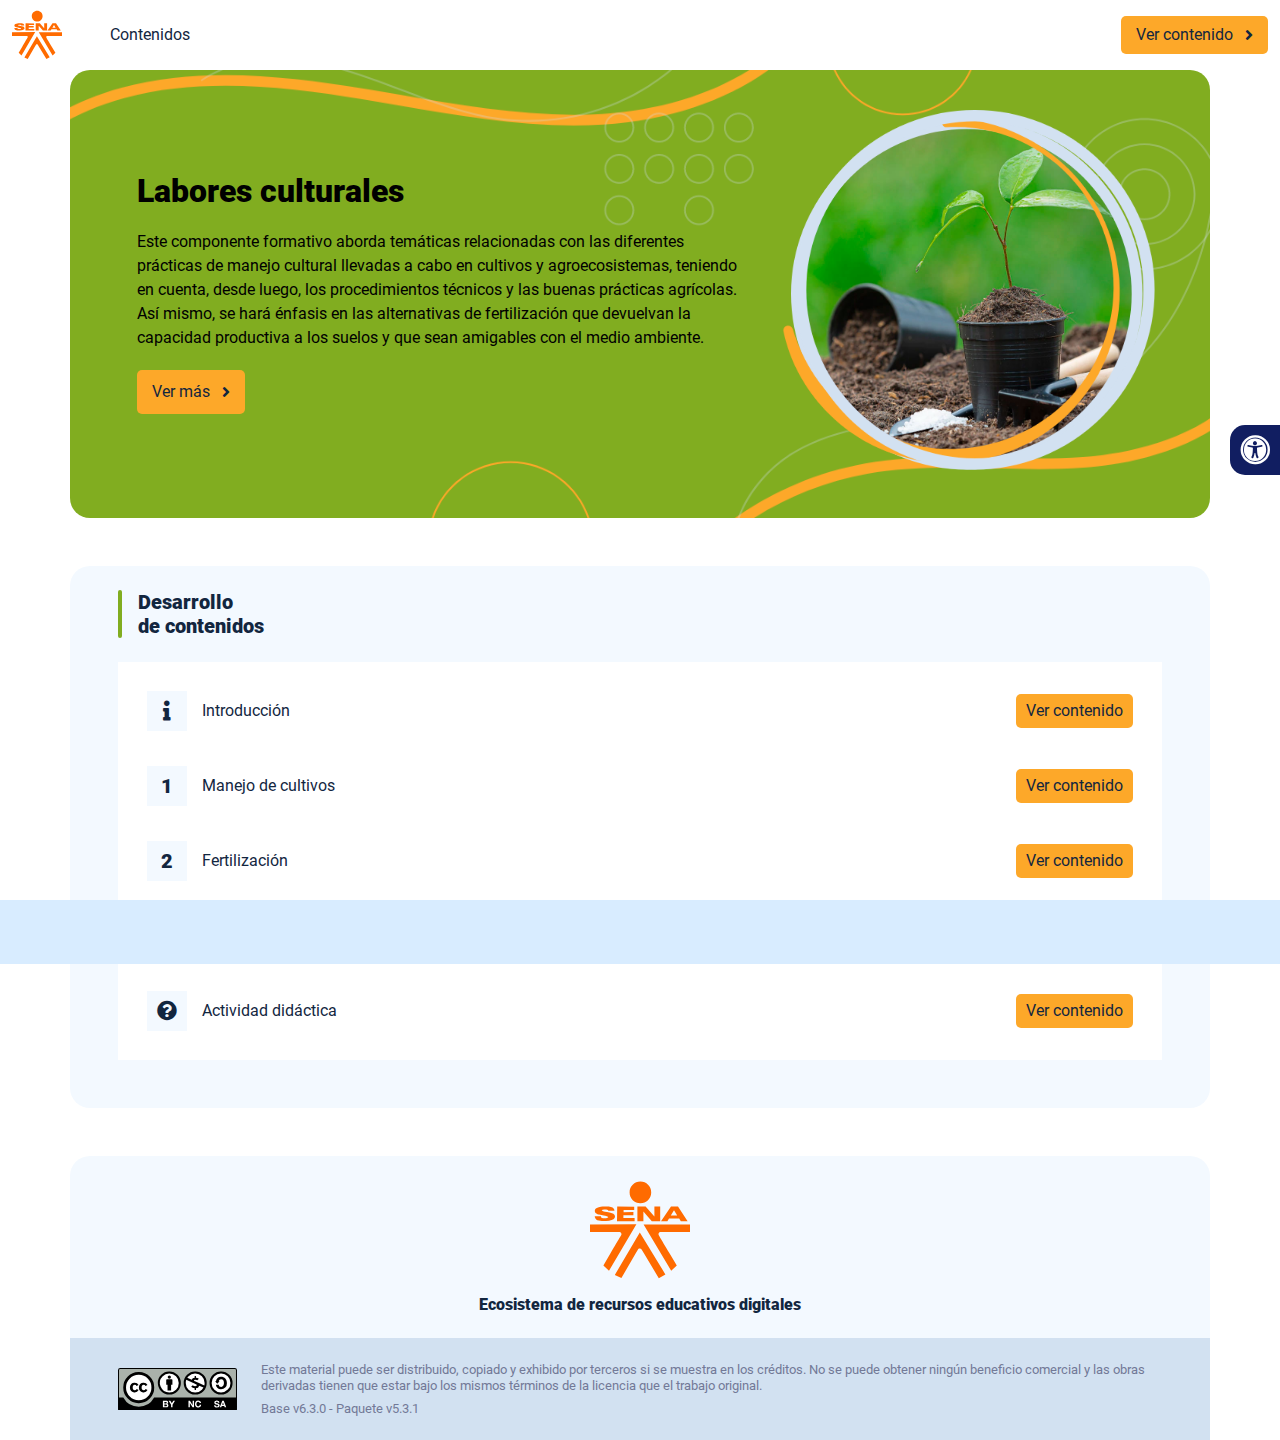
<file: index.html>
<!DOCTYPE html><html lang=""><head><meta charset="utf-8"><meta http-equiv="X-UA-Compatible" content="IE=edge"><meta name="viewport" content="width=device-width,initial-scale=1"><link rel="icon" href="favicon.ico"><title>Labores culturales</title><link href="css/chunk-0c047e41.3babef71.css" rel="prefetch"><link href="css/chunk-25b302c8.3babef71.css" rel="prefetch"><link href="css/chunk-26fc7596.3babef71.css" rel="prefetch"><link href="css/chunk-2d2747e2.3babef71.css" rel="prefetch"><link href="css/chunk-32334cb6.3babef71.css" rel="prefetch"><link href="css/chunk-3c57cd7b.3babef71.css" rel="prefetch"><link href="css/chunk-4f2d402a.3babef71.css" rel="prefetch"><link href="css/chunk-4fde0a08.14d1f3e8.css" rel="prefetch"><link href="css/chunk-515a8379.6dd60bd9.css" rel="prefetch"><link href="css/chunk-59974754.52a29f96.css" rel="prefetch"><link href="css/chunk-6e1e538a.126808df.css" rel="prefetch"><link href="css/chunk-766a929b.4b46c8f9.css" rel="prefetch"><link href="css/chunk-f2df7d2c.3babef71.css" rel="prefetch"><link href="css/comple.c77ce1c6.css" rel="prefetch"><link href="css/creditos.d9556710.css" rel="prefetch"><link href="css/glosario.604afac5.css" rel="prefetch"><link href="css/referencias.53dd56c1.css" rel="prefetch"><link href="js/actividad.a72feeca.js" rel="prefetch"><link href="js/chunk-0206bfa0.6ea798e3.js" rel="prefetch"><link href="js/chunk-0c047e41.f8c94ea4.js" rel="prefetch"><link href="js/chunk-13a6037e.e3ae92cb.js" rel="prefetch"><link href="js/chunk-18f95272.21e103e8.js" rel="prefetch"><link href="js/chunk-25b302c8.52a77a1a.js" rel="prefetch"><link href="js/chunk-26fc7596.83f7bd24.js" rel="prefetch"><link href="js/chunk-2c06842c.5c37a9a4.js" rel="prefetch"><link href="js/chunk-2d0e96ec.0137517c.js" rel="prefetch"><link href="js/chunk-2d208d90.4214ea15.js" rel="prefetch"><link href="js/chunk-2d21d0e2.2effd95c.js" rel="prefetch"><link href="js/chunk-2d22c123.eae951e4.js" rel="prefetch"><link href="js/chunk-2d2747e2.8bf9c8c6.js" rel="prefetch"><link href="js/chunk-2e80bb9a.995b428d.js" rel="prefetch"><link href="js/chunk-319206de.aa8a822c.js" rel="prefetch"><link href="js/chunk-32334cb6.5bf96e93.js" rel="prefetch"><link href="js/chunk-3c57cd7b.e9e8c691.js" rel="prefetch"><link href="js/chunk-3d6834f6.93129b75.js" rel="prefetch"><link href="js/chunk-4cdd78c0.a78de37a.js" rel="prefetch"><link href="js/chunk-4f2d402a.55dde777.js" rel="prefetch"><link href="js/chunk-4fde0a08.925c0153.js" rel="prefetch"><link href="js/chunk-515a8379.f6494c40.js" rel="prefetch"><link href="js/chunk-53ccb27e.b62e70c6.js" rel="prefetch"><link href="js/chunk-55d286b8.ed325d22.js" rel="prefetch"><link href="js/chunk-59974754.54bc3c05.js" rel="prefetch"><link href="js/chunk-6e1e538a.7af76e6a.js" rel="prefetch"><link href="js/chunk-766a929b.f186516a.js" rel="prefetch"><link href="js/chunk-c796899c.27587da0.js" rel="prefetch"><link href="js/chunk-e8a7823a.f5b0696b.js" rel="prefetch"><link href="js/chunk-f2df7d2c.f346e065.js" rel="prefetch"><link href="js/chunk-fde47172.cef061ba.js" rel="prefetch"><link href="js/comple.097d516f.js" rel="prefetch"><link href="js/creditos.b3fdea55.js" rel="prefetch"><link href="js/glosario.d0dc1ef1.js" rel="prefetch"><link href="js/intro.4de40635.js" rel="prefetch"><link href="js/referencias.a84e0ed6.js" rel="prefetch"><link href="js/sintesis.4c555b10.js" rel="prefetch"><link href="js/tema1.b253244f.js" rel="prefetch"><link href="js/tema2.d836950c.js" rel="prefetch"><link href="js/tema3.93bd93e4.js" rel="prefetch"><link href="css/app.4d0ca90d.css" rel="preload" as="style"><link href="css/chunk-vendors.a9d8d5e8.css" rel="preload" as="style"><link href="js/app.8cdc9917.js" rel="preload" as="script"><link href="js/chunk-vendors.bf43c443.js" rel="preload" as="script"><link href="css/chunk-vendors.a9d8d5e8.css" rel="stylesheet"><link href="css/app.4d0ca90d.css" rel="stylesheet"></head><body><noscript><strong>We're sorry but Labores culturales doesn't work properly without JavaScript enabled. Please enable it to continue.</strong></noscript><div id="app"></div><script src="js/chunk-vendors.bf43c443.js"></script><script src="js/app.8cdc9917.js"></script></body></html>
</file>
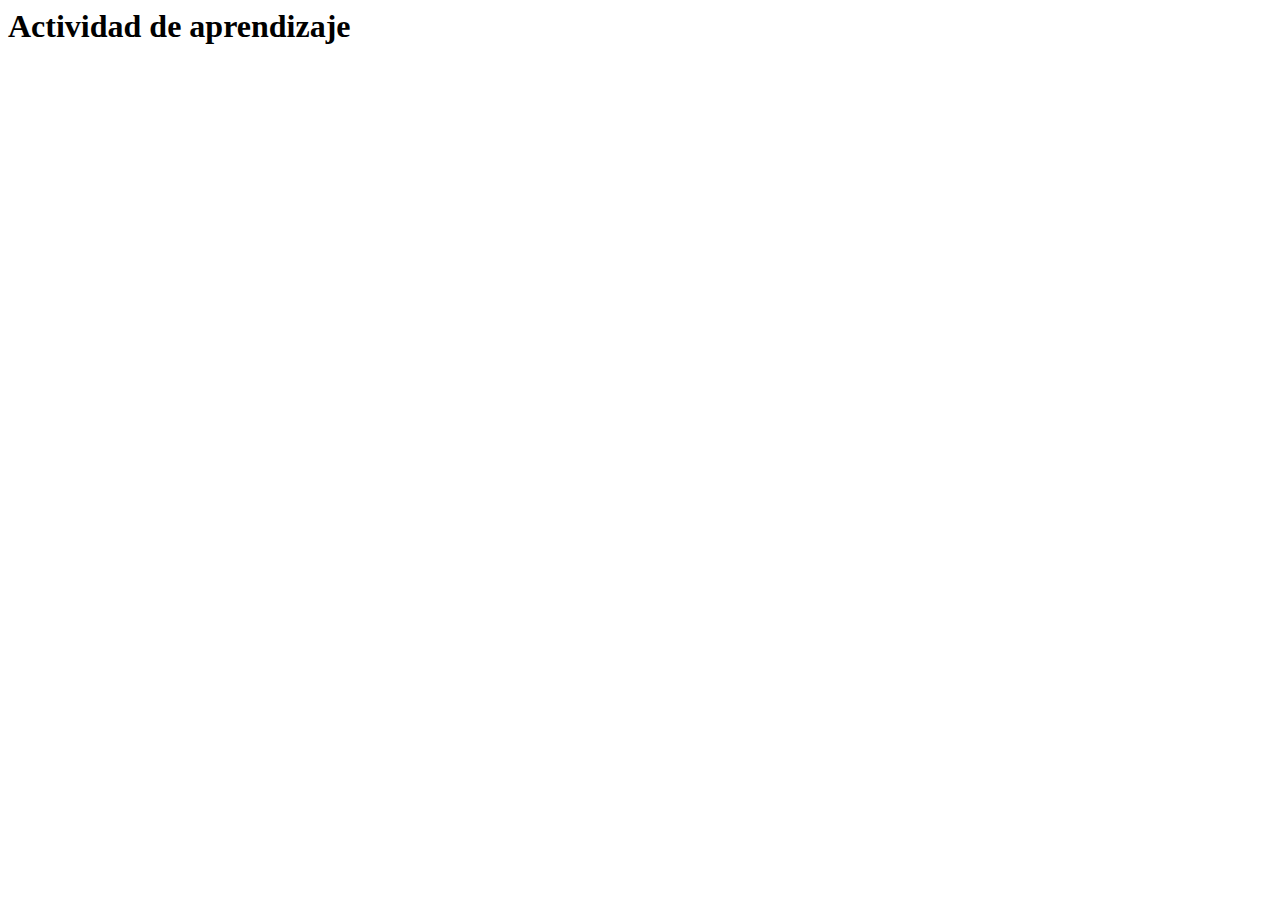
<file: actividades/actividad.html>
<html lang="en">
<head>
  <meta charset="UTF-8">
  <meta http-equiv="X-UA-Compatible" content="IE=edge">
  <meta name="viewport" content="width=device-width, initial-scale=1.0">
  <title>Actividad de aprendizaje</title>
</head>
<body>
  <h1>Actividad de aprendizaje</h1>
</body>
</html>
</file>
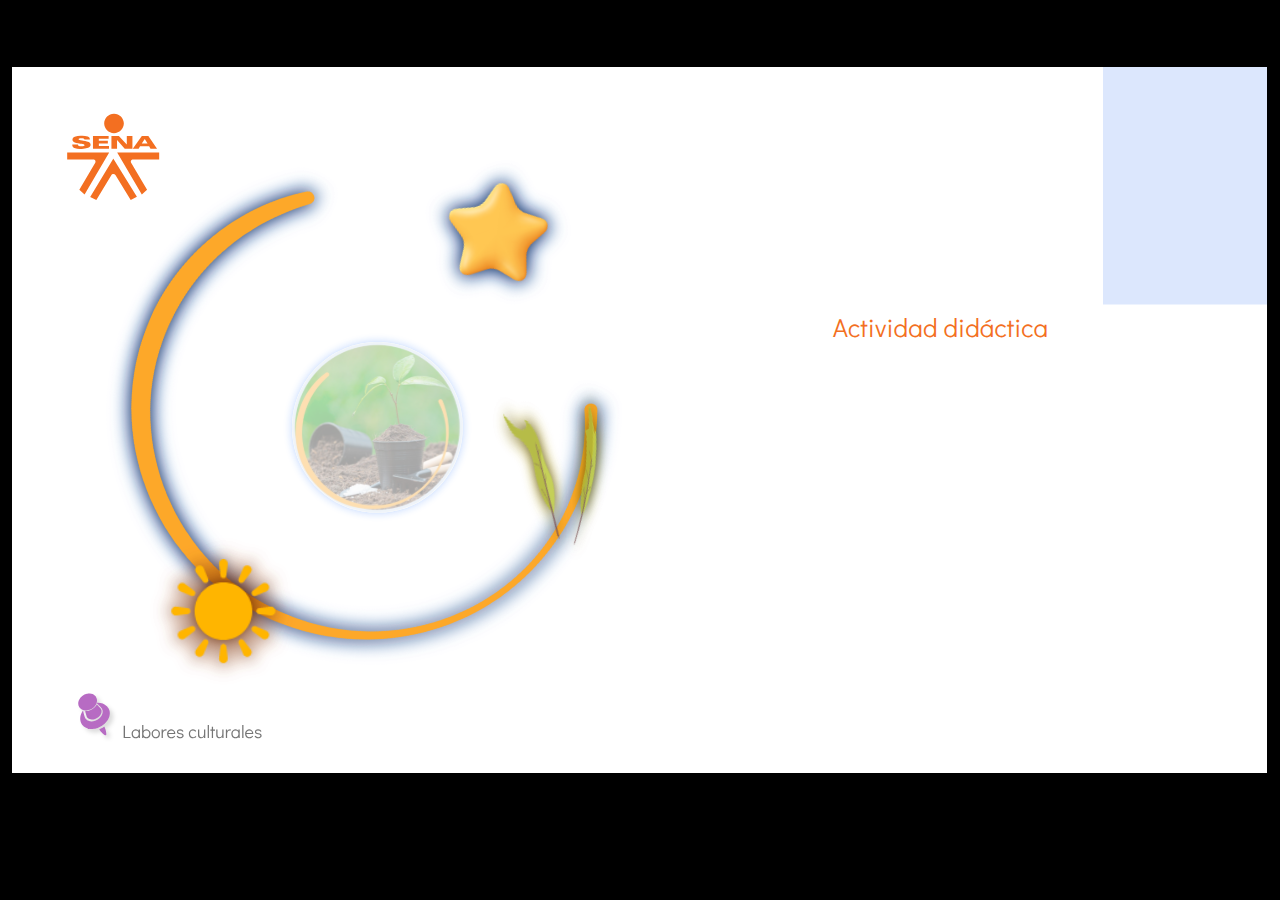
<file: actividades/story.html>
﻿<!doctype html>
<html lang="es">
<head>
  <meta charset="utf-8">
  <!-- Creado con Storyline 360 - http://www.articulate.com  -->
  <!-- version: 3.78.30747.0 -->
  <title>Actividad_did&#225;ctica-CF3#T_733105_Labores culturales</title>
  <meta http-equiv="x-ua-compatible" content="IE=edge"/>
  <meta name="viewport" content="width=device-width,initial-scale=1,user-scalable=no,shrink-to-fit=no,minimal-ui"/>
  <meta name="apple-mobile-web-app-capable" content="yes"/>
  <style>
    html, body { height: 100%; padding: 0; margin: 0 }
    #app { height: 100%; width: 100%; }
  </style>

  <script>
    window.DS = {};
    window.globals = {
      DATA_PATH_BASE: '',
      HAS_FRAME: true,
      HAS_SLIDE: true,

      lmsPresent: false,
      tinCanPresent: false,
      cmi5Present: false,
      aoSupport: false,
      scale: 'show all',
      captureRc: false,
      browserSize: 'optimal',
      bgColor: '#000000',
      features: 'AccessibleVideo,BgAudioBlip,ConnectionMessages,DropIn1,DropIn2,DropIn3,FullScreenToggle,LayerPresentAsDialog,MultipleQuizTracking,PlayerSpeedControl,StreamingVideo,UpdatedThemeEditor,UseAudioElement,VideoSync',
      themeName: 'classic',
      preloaderColor: '#FFFFFF',
      suppressAnalytics: false,
      productChannel: 'stable',
      publishSource: 'storyline',
      aid: 'aid|bfc016bd-3aec-4b60-956a-59512e57094b',
      cid: '6044e776-eefb-4fbb-9f70-0f55228d73dd',
      playerVersion: '3.78.30747.0',
      publishTimestamp: '2023-10-04T15:12:53.3223547Z',
      maxIosVideoElements: 10,
      connectionSettings: { mode: 'disabled' },

      
      parseParams: function(qs) {
        if (window.globals.parsedParams != null) {
          return window.globals.parsedParams;
        }
        qs = (qs || window.location.search.substr(1)).split('+').join(' ');
        var params = {},
            tokens,
            re = /[?&]?([^=]+)=([^&]*)/g;

        while (tokens = re.exec(qs)) {
          params[decodeURIComponent(tokens[1]).trim()] =
            decodeURIComponent(tokens[2]).trim();
        }
        window.globals.parsedParams = params;
        return params;
      }

    };
  </script>
  <script>
    var isIe11 = ('ActiveXObject' in window || window.MSBlobBuilder != null)
      && window.msCrypto != null && !window.ActiveXObject;
    if (isIe11) {
      window.globals.unsupportedBrowser = true;
      document.write(atob('[base64]'));
    }
  </script>
  
  <script>window.THREE = { };</script>
  
</head>
<body style="background: #000000" class="cs-HTML theme-classic">
  <!-- 360 -->
  <script>!function(){var e,i=/iPhone/i,o=/iPod/i,n=/iPad/i,t=/\biOS-universal(?:.+)Mac\b/i,r=/\bAndroid(?:.+)Mobile\b/i,a=/Android/i,d=/(?:SD4930UR|\bSilk(?:.+)Mobile\b)/i,p=/Silk/i,l=/Windows Phone/i,u=/\bWindows(?:.+)ARM\b/i,b=/BlackBerry/i,s=/BB10/i,c=/Opera Mini/i,f=/\b(CriOS|Chrome)(?:.+)Mobile/i,h=/Mobile(?:.+)Firefox\b/i,v=function(e){return void 0!==e&&"MacIntel"===e.platform&&"number"==typeof e.maxTouchPoints&&e.maxTouchPoints>1&&"undefined"==typeof MSStream};e=function(e){var m={userAgent:"",platform:"",maxTouchPoints:0};e||"undefined"==typeof navigator?"string"==typeof e?m.userAgent=e:e&&e.userAgent&&(m={userAgent:e.userAgent,platform:e.platform,maxTouchPoints:e.maxTouchPoints||0}):m={userAgent:navigator.userAgent,platform:navigator.platform,maxTouchPoints:navigator.maxTouchPoints||0};var g=m.userAgent,y=g.split("[FBAN");void 0!==y[1]&&(g=y[0]),void 0!==(y=g.split("Twitter"))[1]&&(g=y[0]);var A=function(e){return function(i){return i.test(e)}}(g),w={apple:{phone:A(i)&&!A(l),ipod:A(o),tablet:!A(i)&&(A(n)||v(m))&&!A(l),universal:A(t),device:(A(i)||A(o)||A(n)||A(t)||v(m))&&!A(l)},amazon:{phone:A(d),tablet:!A(d)&&A(p),device:A(d)||A(p)},android:{phone:!A(l)&&A(d)||!A(l)&&A(r),tablet:!A(l)&&!A(d)&&!A(r)&&(A(p)||A(a)),device:!A(l)&&(A(d)||A(p)||A(r)||A(a))||A(/\bokhttp\b/i)},windows:{phone:A(l),tablet:A(u),device:A(l)||A(u)},other:{blackberry:A(b),blackberry10:A(s),opera:A(c),firefox:A(h),chrome:A(f),device:A(b)||A(s)||A(c)||A(h)||A(f)},any:!1,phone:!1,tablet:!1};return w.any=w.apple.device||w.android.device||w.windows.device||w.other.device,w.phone=w.apple.phone||w.android.phone||w.windows.phone,w.tablet=w.apple.tablet||w.android.tablet||w.windows.tablet,w}(),"object"==typeof exports&&"undefined"!=typeof module?module.exports=e:"function"==typeof define&&define.amd?define((function(){return e})):this.isMobile=e}();
    window.isMobile.apple.tablet = window.isMobile.apple.tablet ||
      (navigator.platform === 'MacIntel' && navigator.maxTouchPoints > 1);
    window.isMobile.apple.device = window.isMobile.apple.device || window.isMobile.apple.tablet;
    window.isMobile.tablet = window.isMobile.tablet || window.isMobile.apple.tablet;
    window.isMobile.any = window.isMobile.any || window.isMobile.apple.tablet;
  </script>

  <div id="focus-sink" tabindex="-1"></div>

  <div id="preso"></div>
  <script>
    (function() {

      var classTypes = [ 'desktop', 'mobile', 'phone', 'tablet' ];

      var addDeviceClasses = function(prefix, testObj) {
        var curr, i;
        for (i = 0; i < classTypes.length; i++) {
          curr = classTypes[i];
          if (testObj[curr]) {
            document.body.classList.add(prefix + curr);
          }
        }
      };

      var params = window.globals.parseParams(),
          isDevicePreview = params.devicepreview === '1',
          isPhoneOverride = params.deviceType === 'phone' || (isDevicePreview && params.phone == '1'),
          isTabletOverride = (params.deviceType === 'tablet' || isDevicePreview) && !isPhoneOverride,
          isMobileOverride = isPhoneOverride || isTabletOverride;

      var deviceView = {
        desktop: !window.isMobile.any && !isMobileOverride,
        mobile: window.isMobile.any || isMobileOverride,
        phone: isPhoneOverride || (window.isMobile.phone && !isTabletOverride),
        tablet: isTabletOverride || window.isMobile.tablet
      };

      window.globals.deviceView = deviceView;
      window.isMobile.desktop = !window.isMobile.any;
      window.isMobile.mobile = window.isMobile.any;

      addDeviceClasses('view-', deviceView);

    })();
  </script>
  
  <script src='story_content/user.js' type=text/javascript></script>
  <div class="slide-loader"></div>

  <script>
    if (window.globals.deviceView.isMobile) { var doc = document, loader = doc.body.querySelector('.slide-loader'); [ 1, 2, 3 ].forEach(function(n) { var d = doc.createElement('div'); d.style.backgroundColor = window.globals.preloaderColor; d.classList.add('mobile-loader-dot'); d.classList.add('dot' + n); loader.appendChild(d); }); }
  </script>

  <div class="mobile-load-title-overlay" style="display: none">
    <div class="mobile-load-title">Actividad_did&#225;ctica-CF3#T_733105_Labores culturales</div>
  </div>

  <div class="mobile-chrome-warning"></div>

  
<style>
  .warn-connection-dialog {
    display: none;
    background: transparent;
    pointer-events: none;
    position: fixed;
    left: 0;
    top: 0;
    width: 100%;
    height: 100%;
    z-index: 999;
  }

  .warn-connection-content {
    border-radius: 4px;
    background: white;
    border: 1px solid #E7E7E7;
    color: #333333;
    box-shadow: 0 2px 4px rgba(0, 0, 0, 0.25);
    transition: all 150ms ease-out;
    position: absolute;
    white-space: nowrap;
  }

  .view-phone.is-landscape .warn-connection-content {
    left: 23px;
    bottom: 23px;
  }

  .view-tablet.is-landscape .warn-connection-content {
    left: 50%;
    top: 20px;
    transform: translateX(-50%);
  }

  .is-portrait .warn-connection-content {
    transform: translate(-50%, calc(-100% - 15px));
  }

  .warn-connection-content p {
    display: inline-block;
    margin: 0 8px 0 0;
    line-height: 33px;
    font-size: 11px;
  }

  .warn-connection-content svg {
    position: relative;
    vertical-align: middle;
    margin: 0 2px 2px 8px;
  }

  .view-desktop .warn-connection-content {
    left: 1.5em;
    bottom: 1.5em;
  }

  .view-desktop .warn-connection-content p {
    font-size: 1.1em;
  }

  .is-offline .warn-connection-dialog {
    display: block;
  }

  .is-offline .cs-panel * {
    pointer-events: none !important;
  }

  .is-offline .cs-panel {
    pointer-events: all !important;
  }

  .is-offline #nav-controls * {
    pointer-events: none !important;
  }

  .is-offline #nav-controls {
    pointer-events: all !important;
  }
</style>

<div class="warn-connection-dialog">
  <div class="warn-connection-content">
    <svg width="17" height="15" viewBox="0 0 17 15" xmlns="http://www.w3.org/2000/svg">
      <path fill="#8F0000" stroke="white" d="M16.07,12.98 L15.88,12.23 L9.51,1.21 C8.97,0.26,7.6,0.26,7.06,1.21 L0.69,12.23 C0.15,13.16,0.81,14.36,1.91,14.36 H14.65 C15.47,14.36,16.05,13.7,16.07,12.98 Z"/>
      <path fill="white" stroke="white" d="M8.58,5.5 C8.35,5.28,8.5,5.35,8.21,5.32 C8.09,5.35,7.97,5.49,7.96,5.67 C7.97,5.79,7.98,5.92,7.98,6.04 L7.98,6.04 C7.99,6.17,8,6.31,8.01,6.43 L8.01,6.44 C8.03,6.92,8.06,7.41,8.09,7.9 L8.09,7.9 C8.12,8.39,8.14,8.88,8.17,9.37 C8.17,9.39,8.18,9.42,8.2,9.44 C8.23,9.46,8.25,9.47,8.28,9.47 C8.31,9.47,8.34,9.46,8.35,9.44 C8.37,9.43,8.38,9.4,8.39,9.35 L8.39,9.34 C8.39,9.24,8.4,9.15,8.4,9.05 L8.4,9.05 C8.41,8.96,8.41,8.86,8.42,8.75 C8.43,8.44,8.45,8.12,8.47,7.81 L8.47,7.81 C8.49,7.49,8.51,7.18,8.53,6.87 C8.55,6.46,8.56,6.05,8.59,5.64 L8.6,5.62 C8.6,5.57,8.59,5.53,8.58,5.5 L8.21,5.32 Z"/>
      <circle fill="white" stroke="white" cx="8.3" cy="11.35" r="0.3"/>
    </svg>
    <p>You are offline. Trying to reconnect...</p>
  </div>
</div>

<script>
  (function() {
    window.DS.connection = {
      warningShown: false,
      assets: {},
      loadingAssetGroup: false,
      retryDelay: 500
    };

    var connectionSettings = window.globals.connectionSettings || {};

    // The `window.globals.features` variable must be set in `webpack.dev.config` when testing locally - it is not enough
    // to have it in the data - but it must be set there as well.
    var useConnectionMessages = window.AbortController != null &&
      window.location.protocol != 'file:' &&
      window.globals.features.indexOf('ConnectionMessages') != -1 &&
      connectionSettings.mode === 'normal';

    window.DS.connection.useConnectionMessages = useConnectionMessages

    var assetCount = 0;
    var checkLoadedId;


    if (useConnectionMessages && connectionSettings != null) {
      var contentEl = document.querySelector('.warn-connection-content');
      var messageEl = contentEl.querySelector('p')

      if (connectionSettings.useDarkTheme) {
        contentEl.style.borderColor = '#BABBBA';
        contentEl.style.backgroundColor = '#282828';
        contentEl.style.color = '#FFFFFF';
      }

      if (connectionSettings.message != null) {
        messageEl.textContent = window.decodeURIComponent(connectionSettings.message);
      }
    }

    function checkAssetsReady() {
      for (var i in DS.connection.assets) {
        if (!DS.connection.assets[i].success) {
          return false;
        }
      }
      return true;
    }

    function stopAssetGroup() {
      if (!useConnectionMessages) { return; }

      assetCount = 0;

      DS.connection.oldAssetGroup = DS.connection.assets;
      DS.connection.assets = {};
      DS.connection.loadingAssetGroup = false;
      clearInterval(checkLoadedId);
    }

    function startAssetGroup() {
      if (!useConnectionMessages) { return; }
      var ticks = 0;
      clearInterval(checkLoadedId);
      checkLoadedId = setInterval(function() {
        var loaded = 0;
        if (assetCount === 0 && loaded === 0) {
          clearInterval(checkLoadedId);
          return;
        }

        for (var i in DS.connection.assets) {
          if (DS.connection.assets[i].success) {
            loaded++;
          }
        }

        if (assetCount === loaded && checkAssetsReady()) {
          for (var i in DS.connection.assets) {
            if (DS.connection.assets[i].action) {
              DS.connection.assets[i].action();
            }
          }
          hideWarning();
          stopAssetGroup();
        }
      }, 100)
    }

    function requiredAsset(url, action, retry, type) {
      if (!useConnectionMessages) { return; }
      if (DS.connection.assets[url]) { return; }

      DS.connection.assets[url] = {
        success: false, action: action, retry: retry, type: type
      };
      assetCount = Object.keys(DS.connection.assets).length;
      if (!DS.connection.loadingAssetGroup) {
        startAssetGroup();
      }
      DS.connection.loadingAssetGroup = true;
    }

    function assetLoaded(url) {
      if (!useConnectionMessages) { return; }
      if (DS.connection.assets[url]) {
        DS.connection.assets[url].success = true;
      }
    }

    function assetFailed(url) {
      if (!useConnectionMessages) { return; }
      if (!DS.connection.assets[url]) {
        if (/\.js$/.test(url) && url.indexOf('transcripts') === -1) {
          setTimeout(function() {
            if (DS.connection.lastSlideLoaded != null) {
              DS.connection.lastSlideLoaded();
            }
          }, DS.connection.retryDelay);
        }
        return;
      }
      if (!DS.connection.warningShown) { showWarning(); }
      if (DS.connection.assets[url].retry) {
        setTimeout(function() {
          if (!DS.connection.assets[url].success) {
            DS.connection.assets[url].retry()
          }
        }, DS.connection.retryDelay);
      }
    }

    function hideWarning() {
      document.body.classList.remove('is-offline');
      DS.connection.warningShown = false;
    }
    DS.connection.hideWarning = hideWarning

    function showWarning(btn) {
      document.body.classList.add('is-offline')
      DS.connection.warningShown = true;
      updateWarningPosition();
    }

    function updateWarningPosition() {
      if (!DS.connection.warningShown) {
        return;
      }

      var isPortrait = document.body.classList.contains('is-portrait');
      var warningEl = document.querySelector('.warn-connection-content');

      if (isPortrait) {
        var slide = document.querySelector('.primary-slide');
        var slideRect = slide.getBoundingClientRect();

        warningEl.style.top = `${slideRect.top}px`
        warningEl.style.left = `${slideRect.left + slideRect.width / 2}px`
      } else {
        warningEl.style.top = null;
        warningEl.style.left = null;
      }

      window.requestAnimationFrame(updateWarningPosition);
    }

    // these will all be noops if the feature flag isn't set in
    // the data and `window.globals.features`
    DS.connection.requiredAsset = requiredAsset;
    DS.connection.assetLoaded = assetLoaded;
    DS.connection.assetFailed = assetFailed;
    DS.connection.stopAssetGroup = stopAssetGroup;
    DS.connection.startAssetGroup = startAssetGroup;
  })();
</script>


  <script>
    
    if (window.autoSpider && window.vInterfaceObject) {
      document.querySelector('.mobile-load-title-overlay').style.display = 'none';
    }
  </script>

  

  <link rel="stylesheet" href="html5/data/css/output.min.css" data-noprefix/>
</body>
<script src="html5/lib/scripts/bootstrapper.min.js"></script>
</html>
</file>
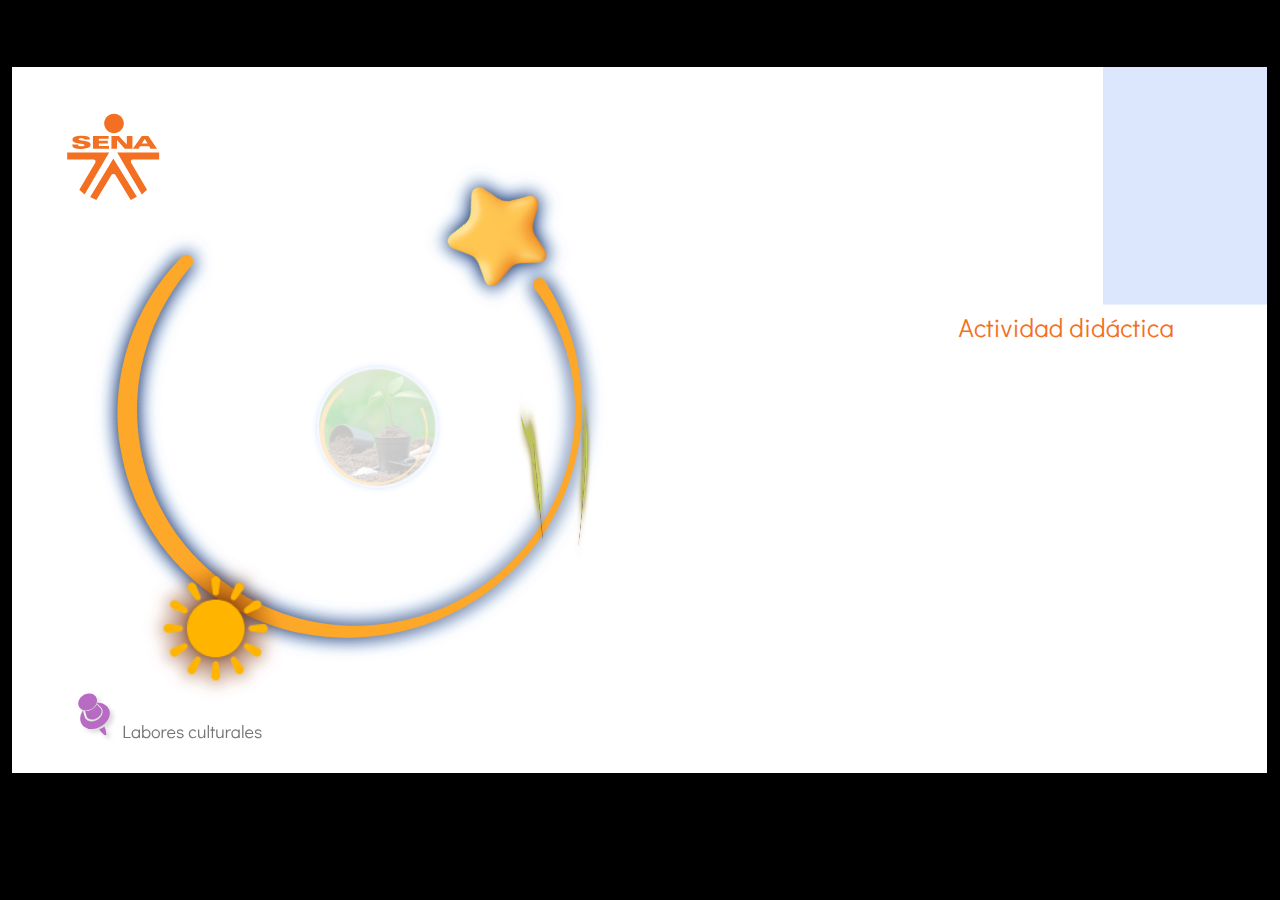
<file: actividades/Actividad_didactica-CF3-T_733105_Labores culturales - Storyline output/story.html>
﻿<!doctype html>
<html lang="es">
<head>
  <meta charset="utf-8">
  <!-- Creado con Storyline 360 - http://www.articulate.com  -->
  <!-- version: 3.69.28997.0 -->
  <title>Actividad_did&#225;ctica-CF3#T_733105_Labores culturales</title>
  <meta http-equiv="x-ua-compatible" content="IE=edge"/>
  <meta name="viewport" content="width=device-width,initial-scale=1,user-scalable=no,shrink-to-fit=no,minimal-ui"/>
  <meta name="apple-mobile-web-app-capable" content="yes"/>
  <style>
    html, body { height: 100%; padding: 0; margin: 0 }
    #app { height: 100%; width: 100%; }
  </style>

  <script>
    window.DS = {};
    window.globals = {
      DATA_PATH_BASE: '',
      HAS_FRAME: true,
      HAS_SLIDE: true,

      lmsPresent: false,
      tinCanPresent: false,
      cmi5Present: false,
      aoSupport: false,
      scale: 'show all',
      captureRc: false,
      browserSize: 'optimal',
      bgColor: '#000000',
      features: 'AccessibleVideo,ConnectionMessages,FullScreenToggle,InsertSvgPicture,LayerPresentAsDialog,MultipleQuizTracking,UpdatedThemeEditor',
      themeName: 'classic',
      preloaderColor: '#FFFFFF',
      suppressAnalytics: false,
      productChannel: 'stable',
      publishSource: 'storyline',
      aid: 'aid|5304b41d-7af7-4125-b8d1-83eb222823e2',
      cid: '6044e776-eefb-4fbb-9f70-0f55228d73dd',
      playerVersion: '3.69.28997.0',
      publishTimestamp: '2022-11-11T04:57:48.7923923Z',
      maxIosVideoElements: 10,
      connectionSettings: { },

      
      parseParams: function(qs) {
        if (window.globals.parsedParams != null) {
          return window.globals.parsedParams;
        }
        qs = (qs || window.location.search.substr(1)).split('+').join(' ');
        var params = {},
            tokens,
            re = /[?&]?([^=]+)=([^&]*)/g;

        while (tokens = re.exec(qs)) {
          params[decodeURIComponent(tokens[1]).trim()] =
            decodeURIComponent(tokens[2]).trim();
        }
        window.globals.parsedParams = params;
        return params;
      }

    };
  </script>
  <script>
    var isIe11 = ('ActiveXObject' in window || window.MSBlobBuilder != null)
      && window.msCrypto != null && !window.ActiveXObject;
    if (isIe11) {
      window.globals.unsupportedBrowser = true;
      document.write(atob('[base64]'));
    }
  </script>
  
  <script>window.THREE = { };</script>
  
</head>
<body style="background: #000000" class="cs-HTML theme-classic">
  <!-- 360 -->
  <script>!function(e){var i=/iPhone/i,o=/iPod/i,n=/iPad/i,t=/(?=.*\bAndroid\b)(?=.*\bMobile\b)/i,d=/Android/i,s=/(?=.*\bAndroid\b)(?=.*\bSD4930UR\b)/i,b=/(?=.*\bAndroid\b)(?=.*\b(?:KFOT|KFTT|KFJWI|KFJWA|KFSOWI|KFTHWI|KFTHWA|KFAPWI|KFAPWA|KFARWI|KFASWI|KFSAWI|KFSAWA)\b)/i,r=/IEMobile/i,h=/(?=.*\bWindows\b)(?=.*\bARM\b)/i,a=/BlackBerry/i,l=/BB10/i,p=/Opera Mini/i,f=/(CriOS|Chrome)(?=.*\bMobile\b)/i,u=/(?=.*\bFirefox\b)(?=.*\bMobile\b)/i,c=new RegExp("(?:Nexus 7|BNTV250|Kindle Fire|Silk|GT-P1000)","i"),w=function(e,i){return e.test(i)},A=function(e){var A=e||navigator.userAgent,v=A.split("[FBAN");if(void 0!==v[1]&&(A=v[0]),this.apple={phone:w(i,A),ipod:w(o,A),tablet:!w(i,A)&&w(n,A),device:w(i,A)||w(o,A)||w(n,A)},this.amazon={phone:w(s,A),tablet:!w(s,A)&&w(b,A),device:w(s,A)||w(b,A)},this.android={phone:w(s,A)||w(t,A),tablet:!w(s,A)&&!w(t,A)&&(w(b,A)||w(d,A)),device:w(s,A)||w(b,A)||w(t,A)||w(d,A)},this.windows={phone:w(r,A),tablet:w(h,A),device:w(r,A)||w(h,A)},this.other={blackberry:w(a,A),blackberry10:w(l,A),opera:w(p,A),firefox:w(u,A),chrome:w(f,A),device:w(a,A)||w(l,A)||w(p,A)||w(u,A)||w(f,A)},this.seven_inch=w(c,A),this.any=this.apple.device||this.android.device||this.windows.device||this.other.device||this.seven_inch,this.phone=this.apple.phone||this.android.phone||this.windows.phone,this.tablet=this.apple.tablet||this.android.tablet||this.windows.tablet,"undefined"==typeof window)return this},v=function(){var e=new A;return e.Class=A,e};"undefined"!=typeof module&&module.exports&&"undefined"==typeof window?module.exports=A:"undefined"!=typeof module&&module.exports&&"undefined"!=typeof window?module.exports=v():"function"==typeof define&&define.amd?define("isMobile",[],e.isMobile=v()):e.isMobile=v()}(this);
    window.isMobile.apple.tablet = window.isMobile.apple.tablet ||
      (navigator.platform === 'MacIntel' && navigator.maxTouchPoints > 1);
    window.isMobile.apple.device = window.isMobile.apple.device || window.isMobile.apple.tablet;
    window.isMobile.tablet = window.isMobile.tablet || window.isMobile.apple.tablet;
    window.isMobile.any = window.isMobile.any || window.isMobile.apple.tablet;
  </script>

  <div id="focus-sink" tabindex="-1"></div>

  <div id="preso"></div>
  <script>
    (function() {

      var classTypes = [ 'desktop', 'mobile', 'phone', 'tablet' ];

      var addDeviceClasses = function(prefix, testObj) {
        var curr, i;
        for (i = 0; i < classTypes.length; i++) {
          curr = classTypes[i];
          if (testObj[curr]) {
            document.body.classList.add(prefix + curr);
          }
        }
      };

      var params = window.globals.parseParams(),
          isDevicePreview = params.devicepreview === '1',
          isPhoneOverride = params.deviceType === 'phone' || (isDevicePreview && params.phone == '1'),
          isTabletOverride = (params.deviceType === 'tablet' || isDevicePreview) && !isPhoneOverride,
          isMobileOverride = isPhoneOverride || isTabletOverride;

      var deviceView = {
        desktop: !window.isMobile.any && !isMobileOverride,
        mobile: window.isMobile.any || isMobileOverride,
        phone: isPhoneOverride || (window.isMobile.phone && !isTabletOverride),
        tablet: isTabletOverride || window.isMobile.tablet
      };

      window.globals.deviceView = deviceView;
      window.isMobile.desktop = !window.isMobile.any;
      window.isMobile.mobile = window.isMobile.any;

      addDeviceClasses('view-', deviceView);

    })();
  </script>
  
  <script src='story_content/user.js' type=text/javascript></script>
  <div class="slide-loader"></div>

  <script>
    if (window.globals.deviceView.isMobile) { var doc = document, loader = doc.body.querySelector('.slide-loader'); [ 1, 2, 3 ].forEach(function(n) { var d = doc.createElement('div'); d.style.backgroundColor = window.globals.preloaderColor; d.classList.add('mobile-loader-dot'); d.classList.add('dot' + n); loader.appendChild(d); }); }
  </script>

  <div class="mobile-load-title-overlay" style="display: none">
    <div class="mobile-load-title">Actividad_did&#225;ctica-CF3#T_733105_Labores culturales</div>
  </div>

  <div class="mobile-chrome-warning"></div>

  
<style>
  .warn-connection-dialog {
    display: none;
    background: transparent;
    pointer-events: none;
    position: fixed;
    left: 0;
    top: 0;
    width: 100%;
    height: 100%;
    z-index: 999;
  }

  .warn-connection-content {
    border-radius: 4px;
    background: white;
    border: 1px solid #E7E7E7;
    color: #333333;
    box-shadow: 0 2px 4px rgba(0, 0, 0, 0.25);
    transition: all 150ms ease-out;
    position: absolute;
    white-space: nowrap;
  }

  .view-phone.is-landscape .warn-connection-content {
    left: 23px;
    bottom: 23px;
  }

  .view-tablet.is-landscape .warn-connection-content {
    left: 50%;
    top: 20px;
    transform: translateX(-50%);
  }

  .is-portrait .warn-connection-content {
    transform: translate(-50%, calc(-100% - 15px));
  }

  .warn-connection-content p {
    display: inline-block;
    margin: 0 8px 0 0;
    line-height: 33px;
    font-size: 11px;
  }

  .warn-connection-content svg {
    position: relative;
    vertical-align: middle;
    margin: 0 2px 2px 8px;
  }

  .view-desktop .warn-connection-content {
    left: 1.5em;
    bottom: 1.5em;
  }

  .view-desktop .warn-connection-content p {
    font-size: 1.1em;
  }

  .is-offline .warn-connection-dialog {
    display: block;
  }

  .is-offline .cs-panel * {
    pointer-events: none !important;
  }

  .is-offline .cs-panel {
    pointer-events: all !important;
  }

  .is-offline #nav-controls * {
    pointer-events: none !important;
  }

  .is-offline #nav-controls {
    pointer-events: all !important;
  }
</style>

<div class="warn-connection-dialog">
  <div class="warn-connection-content">
    <svg width="17" height="15" viewBox="0 0 17 15" xmlns="http://www.w3.org/2000/svg">
      <path fill="#8F0000" stroke="white" d="M16.07,12.98 L15.88,12.23 L9.51,1.21 C8.97,0.26,7.6,0.26,7.06,1.21 L0.69,12.23 C0.15,13.16,0.81,14.36,1.91,14.36 H14.65 C15.47,14.36,16.05,13.7,16.07,12.98 Z"/>
      <path fill="white" stroke="white" d="M8.58,5.5 C8.35,5.28,8.5,5.35,8.21,5.32 C8.09,5.35,7.97,5.49,7.96,5.67 C7.97,5.79,7.98,5.92,7.98,6.04 L7.98,6.04 C7.99,6.17,8,6.31,8.01,6.43 L8.01,6.44 C8.03,6.92,8.06,7.41,8.09,7.9 L8.09,7.9 C8.12,8.39,8.14,8.88,8.17,9.37 C8.17,9.39,8.18,9.42,8.2,9.44 C8.23,9.46,8.25,9.47,8.28,9.47 C8.31,9.47,8.34,9.46,8.35,9.44 C8.37,9.43,8.38,9.4,8.39,9.35 L8.39,9.34 C8.39,9.24,8.4,9.15,8.4,9.05 L8.4,9.05 C8.41,8.96,8.41,8.86,8.42,8.75 C8.43,8.44,8.45,8.12,8.47,7.81 L8.47,7.81 C8.49,7.49,8.51,7.18,8.53,6.87 C8.55,6.46,8.56,6.05,8.59,5.64 L8.6,5.62 C8.6,5.57,8.59,5.53,8.58,5.5 L8.21,5.32 Z"/>
      <circle fill="white" stroke="white" cx="8.3" cy="11.35" r="0.3"/>
    </svg>
    <p>You are offline. Trying to reconnect...</p>
  </div>
</div>

<script>
  (function() {
    window.DS.connection = {
      warningShown: false,
      assets: {},
      loadingAssetGroup: false,
      retryDelay: 500
    };

    // @TODO this is POC code and can be cleaned up a bit more if we move forward
    // with the feature



    // The `window.globals.features` variable must be set in `webpack.dev.config` when testing locally - it is not enough
    // to have it in the data - but it must be set there as well.
    var useConnectionMessages = window.AbortController != null &&
      window.location.protocol != 'file:' &&
      window.globals.features.indexOf('ConnectionMessages') != -1;

    window.DS.connection.useConnectionMessages = useConnectionMessages

    var assetCount = 0;
    var checkLoadedId;
    var connectionSettings = window.globals.connectionSettings;

    if (useConnectionMessages && connectionSettings != null) {
      var contentEl = document.querySelector('.warn-connection-content');
      var messageEl = contentEl.querySelector('p')

      if (connectionSettings.useDarkTheme) {
        contentEl.style.borderColor = '#BABBBA';
        contentEl.style.backgroundColor = '#282828';
        contentEl.style.color = '#FFFFFF';
      }

      if (connectionSettings.message != null) {
        messageEl.textContent = window.decodeURIComponent(connectionSettings.message);
      }
    }

    function checkAssetsReady() {
      for (var i in DS.connection.assets) {
        if (!DS.connection.assets[i].success) {
          return false;
        }
      }
      return true;
    }

    function stopAssetGroup() {
      if (!useConnectionMessages) { return; }

      assetCount = 0;

      DS.connection.oldAssetGroup = DS.connection.assets;
      DS.connection.assets = {};
      DS.connection.loadingAssetGroup = false;
      clearInterval(checkLoadedId);
    }

    function startAssetGroup() {
      if (!useConnectionMessages) { return; }
      var ticks = 0;
      clearInterval(checkLoadedId);
      checkLoadedId = setInterval(function() {
        var loaded = 0;
        if (assetCount === 0 && loaded === 0) {
          clearInterval(checkLoadedId);
          return;
        }

        for (var i in DS.connection.assets) {
          if (DS.connection.assets[i].success) {
            loaded++;
          }
        }

        if (assetCount === loaded && checkAssetsReady()) {
          for (var i in DS.connection.assets) {
            if (DS.connection.assets[i].action) {
              DS.connection.assets[i].action();
            }
          }
          hideWarning();
          stopAssetGroup();
        }
      }, 100)
    }

    function requiredAsset(url, action, retry, type) {
      if (!useConnectionMessages) { return; }
      if (DS.connection.assets[url]) { return; }

      DS.connection.assets[url] = {
        success: false, action: action, retry: retry, type: type
      };
      assetCount = Object.keys(DS.connection.assets).length;
      if (!DS.connection.loadingAssetGroup) {
        startAssetGroup();
      }
      DS.connection.loadingAssetGroup = true;
    }

    function assetLoaded(url) {
      if (!useConnectionMessages) { return; }
      if (DS.connection.assets[url]) {
        DS.connection.assets[url].success = true;
      }
    }

    function assetFailed(url) {
      if (!useConnectionMessages) { return; }
      if (!DS.connection.assets[url]) {
        if (/\.js$/.test(url)) {
          setTimeout(function() {
            if (DS.connection.lastSlideLoaded != null) {
              DS.connection.lastSlideLoaded();
            }
          }, DS.connection.retryDelay);
        }
        return;
      }
      if (!DS.connection.warningShown) { showWarning(); }
      if (DS.connection.assets[url].retry) {
        setTimeout(function() {
          if (!DS.connection.assets[url].success) {
            DS.connection.assets[url].retry()
          }
        }, DS.connection.retryDelay);
      }
    }

    function hideWarning() {
      document.body.classList.remove('is-offline');
      DS.connection.warningShown = false;
    }
    DS.connection.hideWarning = hideWarning

    function showWarning(btn) {
      document.body.classList.add('is-offline')
      DS.connection.warningShown = true;
      updateWarningPosition();
    }

    function updateWarningPosition() {
      if (!DS.connection.warningShown) {
        return;
      }

      var isPortrait = document.body.classList.contains('is-portrait');
      var warningEl = document.querySelector('.warn-connection-content');

      if (isPortrait) {
        var slide = document.querySelector('.primary-slide');
        var slideRect = slide.getBoundingClientRect();

        warningEl.style.top = `${slideRect.top}px`
        warningEl.style.left = `${slideRect.left + slideRect.width / 2}px`
      } else {
        warningEl.style.top = null;
        warningEl.style.left = null;
      }

      window.requestAnimationFrame(updateWarningPosition);
    }

    // these will all be noops if the feature flag isn't set in
    // the data and `window.globals.features`
    DS.connection.requiredAsset = requiredAsset;
    DS.connection.assetLoaded = assetLoaded;
    DS.connection.assetFailed = assetFailed;
    DS.connection.stopAssetGroup = stopAssetGroup;
    DS.connection.startAssetGroup = startAssetGroup;
  })();
</script>


  <script>
    
    if (window.autoSpider && window.vInterfaceObject) {
      document.querySelector('.mobile-load-title-overlay').style.display = 'none';
    }
  </script>

  

  <link rel="stylesheet" href="html5/data/css/output.min.css" data-noprefix/>
</body>
<script src="html5/lib/scripts/bootstrapper.min.js"></script>
</html>
</file>
<file: css/chunk-0c047e41.3babef71.css>
.actividad[data-v-22adfd6b]{background-color:#f2f2f2}.horizontal-scroll__wrapper[data-v-22adfd6b]{overflow:hidden}.horizontal-scroll[data-v-22adfd6b]{display:flex;transition:transform .5s ease-in-out;align-items:center;flex-wrap:nowrap}.horizontal-scroll[data-v-22adfd6b]:not(.row){width:100%}.horizontal-scroll--item-fw[data-v-22adfd6b]>div{flex-grow:0;flex-shrink:0;width:100%;margin:0!important}
</file>
<file: css/chunk-25b302c8.3babef71.css>
.actividad[data-v-22adfd6b]{background-color:#f2f2f2}.horizontal-scroll__wrapper[data-v-22adfd6b]{overflow:hidden}.horizontal-scroll[data-v-22adfd6b]{display:flex;transition:transform .5s ease-in-out;align-items:center;flex-wrap:nowrap}.horizontal-scroll[data-v-22adfd6b]:not(.row){width:100%}.horizontal-scroll--item-fw[data-v-22adfd6b]>div{flex-grow:0;flex-shrink:0;width:100%;margin:0!important}
</file>
<file: css/chunk-26fc7596.3babef71.css>
.actividad[data-v-22adfd6b]{background-color:#f2f2f2}.horizontal-scroll__wrapper[data-v-22adfd6b]{overflow:hidden}.horizontal-scroll[data-v-22adfd6b]{display:flex;transition:transform .5s ease-in-out;align-items:center;flex-wrap:nowrap}.horizontal-scroll[data-v-22adfd6b]:not(.row){width:100%}.horizontal-scroll--item-fw[data-v-22adfd6b]>div{flex-grow:0;flex-shrink:0;width:100%;margin:0!important}
</file>
<file: css/chunk-2d2747e2.3babef71.css>
.actividad[data-v-22adfd6b]{background-color:#f2f2f2}.horizontal-scroll__wrapper[data-v-22adfd6b]{overflow:hidden}.horizontal-scroll[data-v-22adfd6b]{display:flex;transition:transform .5s ease-in-out;align-items:center;flex-wrap:nowrap}.horizontal-scroll[data-v-22adfd6b]:not(.row){width:100%}.horizontal-scroll--item-fw[data-v-22adfd6b]>div{flex-grow:0;flex-shrink:0;width:100%;margin:0!important}
</file>
<file: css/chunk-32334cb6.3babef71.css>
.actividad[data-v-22adfd6b]{background-color:#f2f2f2}.horizontal-scroll__wrapper[data-v-22adfd6b]{overflow:hidden}.horizontal-scroll[data-v-22adfd6b]{display:flex;transition:transform .5s ease-in-out;align-items:center;flex-wrap:nowrap}.horizontal-scroll[data-v-22adfd6b]:not(.row){width:100%}.horizontal-scroll--item-fw[data-v-22adfd6b]>div{flex-grow:0;flex-shrink:0;width:100%;margin:0!important}
</file>
<file: css/chunk-3c57cd7b.3babef71.css>
.actividad[data-v-22adfd6b]{background-color:#f2f2f2}.horizontal-scroll__wrapper[data-v-22adfd6b]{overflow:hidden}.horizontal-scroll[data-v-22adfd6b]{display:flex;transition:transform .5s ease-in-out;align-items:center;flex-wrap:nowrap}.horizontal-scroll[data-v-22adfd6b]:not(.row){width:100%}.horizontal-scroll--item-fw[data-v-22adfd6b]>div{flex-grow:0;flex-shrink:0;width:100%;margin:0!important}
</file>
<file: css/chunk-4f2d402a.3babef71.css>
.actividad[data-v-22adfd6b]{background-color:#f2f2f2}.horizontal-scroll__wrapper[data-v-22adfd6b]{overflow:hidden}.horizontal-scroll[data-v-22adfd6b]{display:flex;transition:transform .5s ease-in-out;align-items:center;flex-wrap:nowrap}.horizontal-scroll[data-v-22adfd6b]:not(.row){width:100%}.horizontal-scroll--item-fw[data-v-22adfd6b]>div{flex-grow:0;flex-shrink:0;width:100%;margin:0!important}
</file>
<file: css/chunk-4fde0a08.14d1f3e8.css>
.actividad[data-v-a108b06a]{background-color:#f2f2f2}.header[data-v-a108b06a]{position:sticky;top:0;padding-top:10px;padding-bottom:10px;background-color:#fff;z-index:10010;line-height:1.1em}.header__logo[data-v-a108b06a]{width:50px}@media (max-width:576px){.header__componente-formativo[data-v-a108b06a]{font-size:.8em}}.header__menu[data-v-a108b06a]{cursor:pointer}.header__menu span[data-v-a108b06a]{font-size:.7em;display:block;line-height:1em;text-align:center;color:#111e61}.header__menu__btn[data-v-a108b06a]{width:30px;height:30px;position:relative;margin-bottom:4px}.header__menu__btn .line-1[data-v-a108b06a],.header__menu__btn .line-2[data-v-a108b06a],.header__menu__btn .line-3[data-v-a108b06a]{height:4px;width:30px;background-color:#111e61;transform-origin:center center;position:absolute;left:0;border-radius:2px}.header__menu__btn .line-1[data-v-a108b06a]{top:4px;-webkit-animation:line-1-inactive-data-v-a108b06a .5s ease-in-out forwards;animation:line-1-inactive-data-v-a108b06a .5s ease-in-out forwards}.header__menu__btn .line-2[data-v-a108b06a]{top:13px;-webkit-animation:line-2-inactive-data-v-a108b06a .5s ease-in-out forwards;animation:line-2-inactive-data-v-a108b06a .5s ease-in-out forwards}.header__menu__btn .line-3[data-v-a108b06a]{top:22px;-webkit-animation:line-3-inactive-data-v-a108b06a .5s ease-in-out forwards;animation:line-3-inactive-data-v-a108b06a .5s ease-in-out forwards}.header__menu__btn[data-v-a108b06a]:hover{cursor:pointer}.header__menu__btn--open .line-1[data-v-a108b06a]{-webkit-animation:line-1-active-data-v-a108b06a .5s ease-in-out forwards;animation:line-1-active-data-v-a108b06a .5s ease-in-out forwards}.header__menu__btn--open .line-2[data-v-a108b06a]{-webkit-animation:line-2-active-data-v-a108b06a .5s ease-in-out forwards;animation:line-2-active-data-v-a108b06a .5s ease-in-out forwards}.header__menu__btn--open .line-3[data-v-a108b06a]{-webkit-animation:line-3-active-data-v-a108b06a .5s ease-in-out forwards;animation:line-3-active-data-v-a108b06a .5s ease-in-out forwards}@-webkit-keyframes line-1-active-data-v-a108b06a{0%{transform:translate(0) rotate(0)}50%{transform:translateY(9px) rotate(0)}to{transform:translateY(9px) rotate(45deg)}}@keyframes line-1-active-data-v-a108b06a{0%{transform:translate(0) rotate(0)}50%{transform:translateY(9px) rotate(0)}to{transform:translateY(9px) rotate(45deg)}}@-webkit-keyframes line-2-active-data-v-a108b06a{0%{transform:scale(1)}to{transform:scale(0)}}@keyframes line-2-active-data-v-a108b06a{0%{transform:scale(1)}to{transform:scale(0)}}@-webkit-keyframes line-3-active-data-v-a108b06a{0%{transform:translate(0) rotate(0)}50%{transform:translateY(-9px) rotate(0)}to{transform:translateY(-9px) rotate(-45deg)}}@keyframes line-3-active-data-v-a108b06a{0%{transform:translate(0) rotate(0)}50%{transform:translateY(-9px) rotate(0)}to{transform:translateY(-9px) rotate(-45deg)}}@-webkit-keyframes line-1-inactive-data-v-a108b06a{0%{transform:translateY(9px) rotate(45deg)}50%{transform:translateY(9px) rotate(0)}to{transform:translate(0) rotate(0)}}@keyframes line-1-inactive-data-v-a108b06a{0%{transform:translateY(9px) rotate(45deg)}50%{transform:translateY(9px) rotate(0)}to{transform:translate(0) rotate(0)}}@-webkit-keyframes line-2-inactive-data-v-a108b06a{0%{transform:scale(0)}to{transform:scale(1)}}@keyframes line-2-inactive-data-v-a108b06a{0%{transform:scale(0)}to{transform:scale(1)}}@-webkit-keyframes line-3-inactive-data-v-a108b06a{0%{transform:translateY(-9px) rotate(-45deg)}50%{transform:translateY(-9px) rotate(0)}to{transform:translate(0) rotate(0)}}@keyframes line-3-inactive-data-v-a108b06a{0%{transform:translateY(-9px) rotate(-45deg)}50%{transform:translateY(-9px) rotate(0)}to{transform:translate(0) rotate(0)}}
</file>
<file: css/chunk-515a8379.6dd60bd9.css>
.actividad{background-color:#f2f2f2}.banner-interno{position:relative}.banner-interno__fondo{position:absolute;top:0;bottom:-50px;left:0;right:0;background-color:#e26c1e;background-size:cover;background-position:50%}.banner-interno__titulo{display:flex;align-items:center}.banner-interno__titulo__icono{display:block;width:32px;height:32px;border-radius:50%;background-color:#fff;position:relative}.banner-interno__titulo__icono i{color:#e26c1e;position:absolute;left:50%;top:50%;transform:translate(-50%,-50%)}.banner-interno__titulo h1,.banner-interno__titulo h2,.banner-interno__titulo h3,.banner-interno__titulo h4,.banner-interno__titulo h5,.banner-interno__titulo h6{color:#fff;line-height:1.1em}
</file>
<file: css/chunk-59974754.52a29f96.css>
.actividad{background-color:#f2f2f2}.aside-menu{position:sticky;top:70px;flex:0 0 0;width:0;min-height:calc(100vh - 70px);max-height:calc(100vh - 70px);background-color:#f3f9ff;transition:flex .5s ease-in-out,width .5s ease-in-out;overflow-x:hidden;z-index:100001}.aside-menu a{color:#111e61}.aside-menu--open{flex:0 0 300px;width:300px}.aside-menu__content{width:300px;display:flex;flex-direction:column;justify-content:space-between;min-height:calc(100vh - 70px);max-height:calc(100vh - 70px);border-right:1px solid #d8ecff}@media (max-height:800px){.aside-menu__content{min-height:800px;max-height:800px;overflow-y:auto}}.aside-menu__header{padding:10px;text-align:center;background-color:#d8ecff}.aside-menu__header h4{margin:0}.aside-menu__menu{overflow-y:auto;flex-grow:1;list-style:none;padding-left:0;margin-bottom:0}.aside-menu__menu__item--active .aside-menu__menu__item__lnk,.aside-menu__menu__item--active .aside-menu__sec-menu__item__lnk{background-color:#d8ecff;font-weight:700}.aside-menu__menu__item--sub-menu:hover,.aside-menu__menu__item:hover,.aside-menu__sec-menu__item:hover{background-color:#d8ecff}.aside-menu__menu__item--sub-menu{padding-left:10px}.aside-menu__menu__item--sub-menu--active .aside-menu__menu__item__lnk,.aside-menu__menu__item--sub-menu--active .aside-menu__sec-menu__item__lnk{background-color:#d8ecff;font-weight:700;position:relative}.aside-menu__menu__item--sub-menu--active .aside-menu__menu__item__lnk:before,.aside-menu__menu__item--sub-menu--active .aside-menu__sec-menu__item__lnk:before{content:"";display:block;position:absolute;left:0;bottom:0;top:0;width:4px;border-radius:2px;background-color:#81ad20}.aside-menu__menu__item__lnk,.aside-menu__sec-menu__item__lnk{display:flex;align-items:center;padding:10px 15px;line-height:1.1em}.aside-menu__menu__item__lnk i,.aside-menu__menu__item__lnk span,.aside-menu__sec-menu__item__lnk i,.aside-menu__sec-menu__item__lnk span{margin-right:10px}.aside-menu__menu__item__lnk i:last-child,.aside-menu__menu__item__lnk span:last-child,.aside-menu__sec-menu__item__lnk i:last-child,.aside-menu__sec-menu__item__lnk span:last-child{margin-right:0}.aside-menu__sec-menu{background-color:#d8ecff;padding:10px 0;flex-shrink:0;margin-bottom:0}.aside-menu__sec-menu__item{padding:10px 15px}.aside-menu__sec-menu__item__lnk{padding:0;border-radius:1em}.aside-menu__sec-menu__item__lnk i{display:block;width:2em;height:2em;padding:.5em 0;text-align:center;background-color:#fff;border-radius:50%}.aside-menu__sec-menu__item__lnk:hover{background-color:#fff}@media (max-width:992px){.aside-menu{position:fixed;top:70px}}@media (max-width:576px){.aside-menu__sec-menu{padding-bottom:110px}}
</file>
<file: css/chunk-6e1e538a.126808df.css>
.actividad[data-v-4f6b7c58]{background-color:#f2f2f2}.accesibilidad[data-v-4f6b7c58]{position:fixed;right:0;top:50vh;height:50px;background-color:#111e61;border-top-left-radius:15px;border-bottom-left-radius:15px;transform:translateY(-50%) translateX(100%) translateX(-50px);overflow:hidden;transition:transform .3s ease-in-out,height .3s ease-in-out}.accesibilidad[data-v-4f6b7c58]:hover{transform:translateY(-50%) translateX(0);height:12.75rem}.accesibilidad [data-v-4f6b7c58]{color:#fff}.accesibilidad__menu__content .accesibilidad__menu__item[data-v-4f6b7c58]{cursor:pointer}.accesibilidad__menu__content .accesibilidad__menu__item[data-v-4f6b7c58]:hover{background-color:#273685}.accesibilidad__menu__content .accesibilidad__menu__item[data-v-4f6b7c58]:last-child{border:none}.accesibilidad__menu__item[data-v-4f6b7c58]{display:flex;align-items:center;padding:10px;border-bottom:1px solid #273685;line-height:1em;-webkit-user-select:none;-moz-user-select:none;-ms-user-select:none;user-select:none}.accesibilidad__menu i[data-v-4f6b7c58]{font-size:30px;font-style:normal;margin-right:10px;line-height:1em}.accesibilidad__menu img[data-v-4f6b7c58]{width:30px;margin-right:10px}
</file>
<file: css/chunk-766a929b.4b46c8f9.css>
.actividad{background-color:#f2f2f2}.barra-avance{display:flex;align-items:center;justify-content:space-between;position:fixed;bottom:0;left:0;width:100%;padding:10px;background-color:#d8ecff;transition:transform .5s ease-in-out;z-index:100000}.barra-avance__barra{margin:0 20px;flex:1;position:relative;max-width:800px}.barra-avance__barra--amarilla,.barra-avance__barra--blanca{height:4px}.barra-avance__barra--amarilla:after,.barra-avance__barra--amarilla:before,.barra-avance__barra--blanca:after,.barra-avance__barra--blanca:before{content:"";display:block;width:10px;height:10px;border-radius:50%;position:absolute;top:50%}.barra-avance__barra--amarilla:before,.barra-avance__barra--blanca:before{left:0;transform:translate(-50%,-50%)}.barra-avance__barra--amarilla:after,.barra-avance__barra--blanca:after{right:0;transform:translate(50%,-50%)}.barra-avance__barra--blanca,.barra-avance__barra--blanca:after,.barra-avance__barra--blanca:before{background-color:#fff}.barra-avance__barra--amarilla{position:absolute;width:100%;top:0;background-color:#fda829}.barra-avance__barra--amarilla:after,.barra-avance__barra--amarilla:before{background-color:#fda829}.barra-avance__boton--regresar{background-color:#b0c0d2}.barra-avance__boton--regresar span{color:#111e61!important}.barra-avance__boton--disable{opacity:0;pointer-events:none}.barra-avance--open{transform:translateY(0)}.barra-avance--close{transform:translateY(100%)}
</file>
<file: css/chunk-f2df7d2c.3babef71.css>
.actividad[data-v-22adfd6b]{background-color:#f2f2f2}.horizontal-scroll__wrapper[data-v-22adfd6b]{overflow:hidden}.horizontal-scroll[data-v-22adfd6b]{display:flex;transition:transform .5s ease-in-out;align-items:center;flex-wrap:nowrap}.horizontal-scroll[data-v-22adfd6b]:not(.row){width:100%}.horizontal-scroll--item-fw[data-v-22adfd6b]>div{flex-grow:0;flex-shrink:0;width:100%;margin:0!important}
</file>
<file: css/comple.c77ce1c6.css>
.banner-interno{position:relative}.banner-interno__fondo{position:absolute;top:0;bottom:-50px;left:0;right:0;background-color:#e26c1e;background-size:cover;background-position:50%}.banner-interno__titulo{display:flex;align-items:center}.banner-interno__titulo__icono{display:block;width:32px;height:32px;border-radius:50%;background-color:#fff;position:relative}.banner-interno__titulo__icono i{color:#e26c1e;position:absolute;left:50%;top:50%;transform:translate(-50%,-50%)}.banner-interno__titulo h1,.banner-interno__titulo h2,.banner-interno__titulo h3,.banner-interno__titulo h4,.banner-interno__titulo h5,.banner-interno__titulo h6{color:#fff;line-height:1.1em}.actividad{background-color:#f2f2f2}.complementario__enlaces{display:flex;justify-content:center;flex-wrap:wrap}.complementario__enlaces a{margin:0 5px}.complementario__btn{font-size:1.5em;line-height:1em}table{width:calc(100% - 1px);min-width:800px}table thead{background-color:#d8ecff}table thead th{border-color:#d8ecff}table td,table th{padding:25px 20px;text-align:center}
</file>
<file: css/creditos.d9556710.css>
.banner-interno{position:relative}.banner-interno__fondo{position:absolute;top:0;bottom:-50px;left:0;right:0;background-color:#e26c1e;background-size:cover;background-position:50%}.banner-interno__titulo{display:flex;align-items:center}.banner-interno__titulo__icono{display:block;width:32px;height:32px;border-radius:50%;background-color:#fff;position:relative}.banner-interno__titulo__icono i{color:#e26c1e;position:absolute;left:50%;top:50%;transform:translate(-50%,-50%)}.banner-interno__titulo h1,.banner-interno__titulo h2,.banner-interno__titulo h3,.banner-interno__titulo h4,.banner-interno__titulo h5,.banner-interno__titulo h6{color:#fff;line-height:1.1em}.actividad{background-color:#f2f2f2}.creditos-vista .tarjeta.credito{background-color:#d2e1f1}.creditos{color:#727997;overflow-x:auto}.creditos__item{min-width:490px}.creditos p{line-height:1.3em;margin-bottom:0;color:#727997}.creditos__titulo{font-weight:700;background-color:#d2e1f1;padding:5px 10px;border-top-radius:5px;border-top-left-radius:5px;border-top-right-radius:5px}.creditos table td,.creditos table th{border-color:#d2e1f1}
</file>
<file: css/glosario.604afac5.css>
.banner-interno{position:relative}.banner-interno__fondo{position:absolute;top:0;bottom:-50px;left:0;right:0;background-color:#e26c1e;background-size:cover;background-position:50%}.banner-interno__titulo{display:flex;align-items:center}.banner-interno__titulo__icono{display:block;width:32px;height:32px;border-radius:50%;background-color:#fff;position:relative}.banner-interno__titulo__icono i{color:#e26c1e;position:absolute;left:50%;top:50%;transform:translate(-50%,-50%)}.banner-interno__titulo h1,.banner-interno__titulo h2,.banner-interno__titulo h3,.banner-interno__titulo h4,.banner-interno__titulo h5,.banner-interno__titulo h6{color:#fff;line-height:1.1em}.actividad{background-color:#f2f2f2}.glosario__letra-item{display:flex}.glosario__letra-item__texto{padding-top:5px}.glosario__letra-item__letra__icono{width:32px;height:32px;position:relative;line-height:1em;border-radius:50%;background-color:#d2e1f1}.glosario__letra-item__letra__icono span{position:absolute;left:50%;top:50%;transform:translate(-50%,-50%);font-size:1.1em;font-weight:900}
</file>
<file: css/referencias.53dd56c1.css>
.banner-interno{position:relative}.banner-interno__fondo{position:absolute;top:0;bottom:-50px;left:0;right:0;background-color:#e26c1e;background-size:cover;background-position:50%}.banner-interno__titulo{display:flex;align-items:center}.banner-interno__titulo__icono{display:block;width:32px;height:32px;border-radius:50%;background-color:#fff;position:relative}.banner-interno__titulo__icono i{color:#e26c1e;position:absolute;left:50%;top:50%;transform:translate(-50%,-50%)}.banner-interno__titulo h1,.banner-interno__titulo h2,.banner-interno__titulo h3,.banner-interno__titulo h4,.banner-interno__titulo h5,.banner-interno__titulo h6{color:#fff;line-height:1.1em}.actividad{background-color:#f2f2f2}.referencias__item:last-child hr{display:none}.referencias__item a{color:#2196f3;text-decoration:underline;overflow-wrap:break-word}
</file>
<file: css/app.4d0ca90d.css>
*,:after,:before{box-sizing:inherit}html{height:100%;line-height:1.15;box-sizing:border-box;-webkit-font-smoothing:antialiased;-moz-osx-font-smoothing:grayscale;-webkit-text-size-adjust:100%;-ms-text-size-adjust:100%;text-rendering:optimizeLegibility}a,abbr,acronym,address,applet,article,aside,audio,b,big,blockquote,body,canvas,caption,center,cite,code,dd,del,details,dfn,div,dl,dt,em,embed,fieldset,figcaption,figure,footer,form,h1,h2,h3,h4,h5,h6,header,hgroup,html,i,iframe,img,ins,kbd,label,legend,li,mark,menu,nav,object,ol,output,p,pre,q,ruby,s,samp,section,small,span,strike,strong,sub,summary,sup,table,tbody,td,tfoot,th,thead,time,tr,tt,u,ul,var,video{margin:0;padding:0;border:0;outline:0;background:transparent;vertical-align:baseline}article,aside,details,figcaption,figure,footer,header,main,menu,nav,section,summary{display:block}[hidden],template{display:none}hr{box-sizing:content-box;height:0;border-bottom:1px solid #e8e8e8;border-left:0;border-right:0;border-top:0;margin:1.5em 0;overflow:visible}[hidden]{display:none}a{font-family:Roboto,sans-serif;font-size:1em;font-weight:400;text-decoration:none;color:#12263f;background-color:transparent;transition:all .15s ease-in-out;-webkit-text-decoration-skip:objects}a:active,a:hover{outline-width:0}a:active,a:focus,a:hover{color:#000}[type=button],[type=reset],[type=submit],button{-webkit-appearance:none;-moz-appearance:none;appearance:none;cursor:pointer;display:inline-block;vertical-align:middle;border:0;border-radius:5px;color:#12263f;background-color:#fda829;font-family:Roboto,sans-serif;font-weight:400;font-size:1em;-webkit-font-smoothing:antialiased;line-height:1em;white-space:nowrap;text-decoration:none;text-transform:none;padding:.75em 1.5em;margin:0;-webkit-user-select:none;-moz-user-select:none;-ms-user-select:none;user-select:none;overflow:visible;transition:background-color .15s ease-in-out}[type=button]:focus,[type=button]:hover,[type=reset]:focus,[type=reset]:hover,[type=submit]:focus,[type=submit]:hover,button:focus,button:hover{background-color:#fda829;color:#12263f}[type=button]:disabled,[type=reset]:disabled,[type=submit]:disabled,button:disabled{cursor:not-allowed;opacity:.5}[type=button]:disabled:hover,[type=reset]:disabled:hover,[type=submit]:disabled:hover,button:disabled:hover{background-color:#fda829}input,select,textarea{margin:0;display:block;font-family:Roboto,sans-serif;font-size:16px}input{overflow:visible}[type=color],[type=date],[type=datetime-local],[type=datetime],[type=email],[type=month],[type=number],[type=password],[type=search],[type=tel],[type=text],[type=time],[type=url],[type=week],input:not([type]),select,select[multiple],textarea{background-color:#fff;border:1px solid #e8e8e8;border-radius:5px;box-shadow:inset 0 1px 3px rgba(0,0,0,.06);box-sizing:inherit;margin-bottom:.75em;padding:.5em;transition:border-color .15s ease-in-out;width:100%}[type=color]:hover,[type=date]:hover,[type=datetime-local]:hover,[type=datetime]:hover,[type=email]:hover,[type=month]:hover,[type=number]:hover,[type=password]:hover,[type=search]:hover,[type=tel]:hover,[type=text]:hover,[type=time]:hover,[type=url]:hover,[type=week]:hover,input:not([type]):hover,select:hover,select[multiple]:hover,textarea:hover{border-color:shade(#e8e8e8,20%)}[type=color]:focus,[type=date]:focus,[type=datetime-local]:focus,[type=datetime]:focus,[type=email]:focus,[type=month]:focus,[type=number]:focus,[type=password]:focus,[type=search]:focus,[type=tel]:focus,[type=text]:focus,[type=time]:focus,[type=url]:focus,[type=week]:focus,input:not([type]):focus,select:focus,select[multiple]:focus,textarea:focus{border-color:#81ad20;box-shadow:inset 0 1px 3px rgba(0,0,0,.06),0 0 5px rgba(204,97,26,.7);outline:none}[type=color]:disabled,[type=date]:disabled,[type=datetime-local]:disabled,[type=datetime]:disabled,[type=email]:disabled,[type=month]:disabled,[type=number]:disabled,[type=password]:disabled,[type=search]:disabled,[type=tel]:disabled,[type=text]:disabled,[type=time]:disabled,[type=url]:disabled,[type=week]:disabled,input:not([type]):disabled,select:disabled,select[multiple]:disabled,textarea:disabled{background-color:shade(#fff,5%);cursor:not-allowed}[type=color]:disabled:hover,[type=date]:disabled:hover,[type=datetime-local]:disabled:hover,[type=datetime]:disabled:hover,[type=email]:disabled:hover,[type=month]:disabled:hover,[type=number]:disabled:hover,[type=password]:disabled:hover,[type=search]:disabled:hover,[type=tel]:disabled:hover,[type=text]:disabled:hover,[type=time]:disabled:hover,[type=url]:disabled:hover,[type=week]:disabled:hover,input:not([type]):disabled:hover,select:disabled:hover,select[multiple]:disabled:hover,textarea:disabled:hover{border:1px solid #e8e8e8}select{text-transform:none;max-width:100%;border-radius:5px}::-webkit-file-upload-button{background-color:#fda829;border:none;cursor:pointer;color:#12263f;border-radius:5px;padding:.75em 1.5em}::-webkit-file-upload-button:hover{background-color:#fda829}optgroup{font-weight:700}fieldset{border:1px solid #e8e8e8;background-color:transparent;padding:1.5em;-webkit-margin-start:0;-webkit-margin-end:0;-webkit-padding-before:1.5em;-webkit-padding-start:1.5em;-webkit-padding-end:1.5em;-webkit-padding-after:1.5em}legend{box-sizing:border-box;color:inherit;display:table;max-width:100%;padding:0;white-space:normal;font-weight:600;-webkit-padding-start:0;-webkit-padding-end:0}label,legend{margin-bottom:.375em}label{display:block;font-size:1em;font-family:Roboto,sans-serif;font-weight:900}textarea{overflow:auto;resize:vertical}[type=checkbox],[type=radio]{box-sizing:border-box;padding:0;display:inline;margin-right:.375em}[type=number]::-webkit-inner-spin-button,[type=number]::-webkit-outer-spin-button{height:auto}[type=search]{-webkit-appearance:textfield;outline-offset:-2px}[type=search]::-webkit-search-cancel-button,[type=search]::-webkit-search-decoration{-webkit-appearance:none;-moz-appearance:none}::-moz-placeholder{color:#999}:-ms-input-placeholder{color:#999}::placeholder{color:#999}::-webkit-file-upload-button{-webkit-appearance:button;-moz-appearance:button;font:inherit}[type=file]{margin-bottom:.75em;width:100%}[type=button],[type=reset],[type=submit],button{-webkit-appearance:button}[type=button]::-moz-focus-inner,[type=reset]::-moz-focus-inner,[type=submit]::-moz-focus-inner,button::-moz-focus-inner{border-style:none;padding:0}[type=button]:-moz-focusring,[type=reset]:-moz-focusring,[type=submit]:-moz-focusring,button:-moz-focusring{outline:1px dotted ButtonText}progress{vertical-align:baseline}ol,ul{list-style:none;margin-bottom:1em}dt{font-weight:700}figure,img,picture,svg{margin:0;width:100%;max-width:100%}figcaption{display:block;background-color:#e8e8e8;padding:.75em 1.5em;font-size:.8em;font-weight:700}img,svg{display:block;border-style:none}svg:not(:root){overflow:hidden}audio,canvas,progress,video{display:inline-block}audio:not([controls]){display:none;height:0}template{display:none}table{border-collapse:collapse;border-spacing:0;table-layout:fixed;width:100%}td,th,tr{vertical-align:middle}td,th{border:1px solid #e8e8e8;padding:.75em}th{font-size:.875em;line-height:1.2}td{line-height:1.5}body{font-size:16px;font-weight:400;line-height:1.5}body,h1,h2,h3,h4,h5,h6{color:#12263f;font-family:Roboto,sans-serif}h1,h2,h3,h4,h5,h6{font-weight:900;line-height:1.2;margin:0 0 .75em}h1{font-size:2em}h2{font-size:1.5em}h3{font-size:1.25em}h4{font-size:1.125em}h5{font-size:1em}h6{font-size:.875em}p{font-family:Roboto,sans-serif;font-size:1em;font-weight:400;line-height:1.5;color:#12263f;margin-bottom:1em}b,strong{font-weight:700}dfn,em,i{font-style:italic}br{line-height:2em}u{text-decoration:underline}code,kbd,pre,samp{color:#727997;font-family:Lucida Console,Courier New,monospace;font-size:1em}sub,sup{font-size:75%;line-height:0;position:relative;vertical-align:baseline}sub{bottom:-.25em}sup{top:-.5em}small{font-size:80%}mark{background-color:#ffeb3b;color:#000}abbr[title]{border-bottom:none;text-decoration:underline;-webkit-text-decoration:underline dotted;text-decoration:underline dotted}blockquote,q{quotes:none}::selection{background:#2196f3!important;color:#fff!important;text-shadow:none}::-moz-selection{background:#2196f3!important;color:#fff!important;text-shadow:none}img::selection{background:transparent}img::-moz-selection{background:transparent}body{-webkit-tap-highlight-color:#2196F3!important}details,menu{display:block}summary{display:list-item}@media print{*,:after,:before,:first-letter,:first-line{background:transparent!important;color:#000!important;box-shadow:none!important;text-shadow:none!important}a,a:visited{text-decoration:underline}a[href]:after{content:" (" attr(href) ")"}a abbr[title]:after{content:" (" attr(title) ")"}a[href^="#"]:after,a[href^="javascript:"]:after{content:""}blockquote,pre{border:1px solid #999;page-break-inside:avoid}thead{display:table-header-group}img,tr{page-break-inside:avoid}img{max-width:100%!important}h2,h3,p{orphans:3;widows:3}h2,h3{page-break-after:avoid}}[data-aos][data-aos][data-aos-duration="50"],body[data-aos-duration="50"] [data-aos]{transition-duration:50ms}[data-aos][data-aos][data-aos-delay="50"],body[data-aos-delay="50"] [data-aos]{transition-delay:0s}[data-aos][data-aos][data-aos-delay="50"].aos-animate,body[data-aos-delay="50"] [data-aos].aos-animate{transition-delay:50ms}[data-aos][data-aos][data-aos-duration="100"],body[data-aos-duration="100"] [data-aos]{transition-duration:.1s}[data-aos][data-aos][data-aos-delay="100"],body[data-aos-delay="100"] [data-aos]{transition-delay:0s}[data-aos][data-aos][data-aos-delay="100"].aos-animate,body[data-aos-delay="100"] [data-aos].aos-animate{transition-delay:.1s}[data-aos][data-aos][data-aos-duration="150"],body[data-aos-duration="150"] [data-aos]{transition-duration:.15s}[data-aos][data-aos][data-aos-delay="150"],body[data-aos-delay="150"] [data-aos]{transition-delay:0s}[data-aos][data-aos][data-aos-delay="150"].aos-animate,body[data-aos-delay="150"] [data-aos].aos-animate{transition-delay:.15s}[data-aos][data-aos][data-aos-duration="200"],body[data-aos-duration="200"] [data-aos]{transition-duration:.2s}[data-aos][data-aos][data-aos-delay="200"],body[data-aos-delay="200"] [data-aos]{transition-delay:0s}[data-aos][data-aos][data-aos-delay="200"].aos-animate,body[data-aos-delay="200"] [data-aos].aos-animate{transition-delay:.2s}[data-aos][data-aos][data-aos-duration="250"],body[data-aos-duration="250"] [data-aos]{transition-duration:.25s}[data-aos][data-aos][data-aos-delay="250"],body[data-aos-delay="250"] [data-aos]{transition-delay:0s}[data-aos][data-aos][data-aos-delay="250"].aos-animate,body[data-aos-delay="250"] [data-aos].aos-animate{transition-delay:.25s}[data-aos][data-aos][data-aos-duration="300"],body[data-aos-duration="300"] [data-aos]{transition-duration:.3s}[data-aos][data-aos][data-aos-delay="300"],body[data-aos-delay="300"] [data-aos]{transition-delay:0s}[data-aos][data-aos][data-aos-delay="300"].aos-animate,body[data-aos-delay="300"] [data-aos].aos-animate{transition-delay:.3s}[data-aos][data-aos][data-aos-duration="350"],body[data-aos-duration="350"] [data-aos]{transition-duration:.35s}[data-aos][data-aos][data-aos-delay="350"],body[data-aos-delay="350"] [data-aos]{transition-delay:0s}[data-aos][data-aos][data-aos-delay="350"].aos-animate,body[data-aos-delay="350"] [data-aos].aos-animate{transition-delay:.35s}[data-aos][data-aos][data-aos-duration="400"],body[data-aos-duration="400"] [data-aos]{transition-duration:.4s}[data-aos][data-aos][data-aos-delay="400"],body[data-aos-delay="400"] [data-aos]{transition-delay:0s}[data-aos][data-aos][data-aos-delay="400"].aos-animate,body[data-aos-delay="400"] [data-aos].aos-animate{transition-delay:.4s}[data-aos][data-aos][data-aos-duration="450"],body[data-aos-duration="450"] [data-aos]{transition-duration:.45s}[data-aos][data-aos][data-aos-delay="450"],body[data-aos-delay="450"] [data-aos]{transition-delay:0s}[data-aos][data-aos][data-aos-delay="450"].aos-animate,body[data-aos-delay="450"] [data-aos].aos-animate{transition-delay:.45s}[data-aos][data-aos][data-aos-duration="500"],body[data-aos-duration="500"] [data-aos]{transition-duration:.5s}[data-aos][data-aos][data-aos-delay="500"],body[data-aos-delay="500"] [data-aos]{transition-delay:0s}[data-aos][data-aos][data-aos-delay="500"].aos-animate,body[data-aos-delay="500"] [data-aos].aos-animate{transition-delay:.5s}[data-aos][data-aos][data-aos-duration="550"],body[data-aos-duration="550"] [data-aos]{transition-duration:.55s}[data-aos][data-aos][data-aos-delay="550"],body[data-aos-delay="550"] [data-aos]{transition-delay:0s}[data-aos][data-aos][data-aos-delay="550"].aos-animate,body[data-aos-delay="550"] [data-aos].aos-animate{transition-delay:.55s}[data-aos][data-aos][data-aos-duration="600"],body[data-aos-duration="600"] [data-aos]{transition-duration:.6s}[data-aos][data-aos][data-aos-delay="600"],body[data-aos-delay="600"] [data-aos]{transition-delay:0s}[data-aos][data-aos][data-aos-delay="600"].aos-animate,body[data-aos-delay="600"] [data-aos].aos-animate{transition-delay:.6s}[data-aos][data-aos][data-aos-duration="650"],body[data-aos-duration="650"] [data-aos]{transition-duration:.65s}[data-aos][data-aos][data-aos-delay="650"],body[data-aos-delay="650"] [data-aos]{transition-delay:0s}[data-aos][data-aos][data-aos-delay="650"].aos-animate,body[data-aos-delay="650"] [data-aos].aos-animate{transition-delay:.65s}[data-aos][data-aos][data-aos-duration="700"],body[data-aos-duration="700"] [data-aos]{transition-duration:.7s}[data-aos][data-aos][data-aos-delay="700"],body[data-aos-delay="700"] [data-aos]{transition-delay:0s}[data-aos][data-aos][data-aos-delay="700"].aos-animate,body[data-aos-delay="700"] [data-aos].aos-animate{transition-delay:.7s}[data-aos][data-aos][data-aos-duration="750"],body[data-aos-duration="750"] [data-aos]{transition-duration:.75s}[data-aos][data-aos][data-aos-delay="750"],body[data-aos-delay="750"] [data-aos]{transition-delay:0s}[data-aos][data-aos][data-aos-delay="750"].aos-animate,body[data-aos-delay="750"] [data-aos].aos-animate{transition-delay:.75s}[data-aos][data-aos][data-aos-duration="800"],body[data-aos-duration="800"] [data-aos]{transition-duration:.8s}[data-aos][data-aos][data-aos-delay="800"],body[data-aos-delay="800"] [data-aos]{transition-delay:0s}[data-aos][data-aos][data-aos-delay="800"].aos-animate,body[data-aos-delay="800"] [data-aos].aos-animate{transition-delay:.8s}[data-aos][data-aos][data-aos-duration="850"],body[data-aos-duration="850"] [data-aos]{transition-duration:.85s}[data-aos][data-aos][data-aos-delay="850"],body[data-aos-delay="850"] [data-aos]{transition-delay:0s}[data-aos][data-aos][data-aos-delay="850"].aos-animate,body[data-aos-delay="850"] [data-aos].aos-animate{transition-delay:.85s}[data-aos][data-aos][data-aos-duration="900"],body[data-aos-duration="900"] [data-aos]{transition-duration:.9s}[data-aos][data-aos][data-aos-delay="900"],body[data-aos-delay="900"] [data-aos]{transition-delay:0s}[data-aos][data-aos][data-aos-delay="900"].aos-animate,body[data-aos-delay="900"] [data-aos].aos-animate{transition-delay:.9s}[data-aos][data-aos][data-aos-duration="950"],body[data-aos-duration="950"] [data-aos]{transition-duration:.95s}[data-aos][data-aos][data-aos-delay="950"],body[data-aos-delay="950"] [data-aos]{transition-delay:0s}[data-aos][data-aos][data-aos-delay="950"].aos-animate,body[data-aos-delay="950"] [data-aos].aos-animate{transition-delay:.95s}[data-aos][data-aos][data-aos-duration="1000"],body[data-aos-duration="1000"] [data-aos]{transition-duration:1s}[data-aos][data-aos][data-aos-delay="1000"],body[data-aos-delay="1000"] [data-aos]{transition-delay:0s}[data-aos][data-aos][data-aos-delay="1000"].aos-animate,body[data-aos-delay="1000"] [data-aos].aos-animate{transition-delay:1s}[data-aos][data-aos][data-aos-duration="1050"],body[data-aos-duration="1050"] [data-aos]{transition-duration:1.05s}[data-aos][data-aos][data-aos-delay="1050"],body[data-aos-delay="1050"] [data-aos]{transition-delay:0s}[data-aos][data-aos][data-aos-delay="1050"].aos-animate,body[data-aos-delay="1050"] [data-aos].aos-animate{transition-delay:1.05s}[data-aos][data-aos][data-aos-duration="1100"],body[data-aos-duration="1100"] [data-aos]{transition-duration:1.1s}[data-aos][data-aos][data-aos-delay="1100"],body[data-aos-delay="1100"] [data-aos]{transition-delay:0s}[data-aos][data-aos][data-aos-delay="1100"].aos-animate,body[data-aos-delay="1100"] [data-aos].aos-animate{transition-delay:1.1s}[data-aos][data-aos][data-aos-duration="1150"],body[data-aos-duration="1150"] [data-aos]{transition-duration:1.15s}[data-aos][data-aos][data-aos-delay="1150"],body[data-aos-delay="1150"] [data-aos]{transition-delay:0s}[data-aos][data-aos][data-aos-delay="1150"].aos-animate,body[data-aos-delay="1150"] [data-aos].aos-animate{transition-delay:1.15s}[data-aos][data-aos][data-aos-duration="1200"],body[data-aos-duration="1200"] [data-aos]{transition-duration:1.2s}[data-aos][data-aos][data-aos-delay="1200"],body[data-aos-delay="1200"] [data-aos]{transition-delay:0s}[data-aos][data-aos][data-aos-delay="1200"].aos-animate,body[data-aos-delay="1200"] [data-aos].aos-animate{transition-delay:1.2s}[data-aos][data-aos][data-aos-duration="1250"],body[data-aos-duration="1250"] [data-aos]{transition-duration:1.25s}[data-aos][data-aos][data-aos-delay="1250"],body[data-aos-delay="1250"] [data-aos]{transition-delay:0s}[data-aos][data-aos][data-aos-delay="1250"].aos-animate,body[data-aos-delay="1250"] [data-aos].aos-animate{transition-delay:1.25s}[data-aos][data-aos][data-aos-duration="1300"],body[data-aos-duration="1300"] [data-aos]{transition-duration:1.3s}[data-aos][data-aos][data-aos-delay="1300"],body[data-aos-delay="1300"] [data-aos]{transition-delay:0s}[data-aos][data-aos][data-aos-delay="1300"].aos-animate,body[data-aos-delay="1300"] [data-aos].aos-animate{transition-delay:1.3s}[data-aos][data-aos][data-aos-duration="1350"],body[data-aos-duration="1350"] [data-aos]{transition-duration:1.35s}[data-aos][data-aos][data-aos-delay="1350"],body[data-aos-delay="1350"] [data-aos]{transition-delay:0s}[data-aos][data-aos][data-aos-delay="1350"].aos-animate,body[data-aos-delay="1350"] [data-aos].aos-animate{transition-delay:1.35s}[data-aos][data-aos][data-aos-duration="1400"],body[data-aos-duration="1400"] [data-aos]{transition-duration:1.4s}[data-aos][data-aos][data-aos-delay="1400"],body[data-aos-delay="1400"] [data-aos]{transition-delay:0s}[data-aos][data-aos][data-aos-delay="1400"].aos-animate,body[data-aos-delay="1400"] [data-aos].aos-animate{transition-delay:1.4s}[data-aos][data-aos][data-aos-duration="1450"],body[data-aos-duration="1450"] [data-aos]{transition-duration:1.45s}[data-aos][data-aos][data-aos-delay="1450"],body[data-aos-delay="1450"] [data-aos]{transition-delay:0s}[data-aos][data-aos][data-aos-delay="1450"].aos-animate,body[data-aos-delay="1450"] [data-aos].aos-animate{transition-delay:1.45s}[data-aos][data-aos][data-aos-duration="1500"],body[data-aos-duration="1500"] [data-aos]{transition-duration:1.5s}[data-aos][data-aos][data-aos-delay="1500"],body[data-aos-delay="1500"] [data-aos]{transition-delay:0s}[data-aos][data-aos][data-aos-delay="1500"].aos-animate,body[data-aos-delay="1500"] [data-aos].aos-animate{transition-delay:1.5s}[data-aos][data-aos][data-aos-duration="1550"],body[data-aos-duration="1550"] [data-aos]{transition-duration:1.55s}[data-aos][data-aos][data-aos-delay="1550"],body[data-aos-delay="1550"] [data-aos]{transition-delay:0s}[data-aos][data-aos][data-aos-delay="1550"].aos-animate,body[data-aos-delay="1550"] [data-aos].aos-animate{transition-delay:1.55s}[data-aos][data-aos][data-aos-duration="1600"],body[data-aos-duration="1600"] [data-aos]{transition-duration:1.6s}[data-aos][data-aos][data-aos-delay="1600"],body[data-aos-delay="1600"] [data-aos]{transition-delay:0s}[data-aos][data-aos][data-aos-delay="1600"].aos-animate,body[data-aos-delay="1600"] [data-aos].aos-animate{transition-delay:1.6s}[data-aos][data-aos][data-aos-duration="1650"],body[data-aos-duration="1650"] [data-aos]{transition-duration:1.65s}[data-aos][data-aos][data-aos-delay="1650"],body[data-aos-delay="1650"] [data-aos]{transition-delay:0s}[data-aos][data-aos][data-aos-delay="1650"].aos-animate,body[data-aos-delay="1650"] [data-aos].aos-animate{transition-delay:1.65s}[data-aos][data-aos][data-aos-duration="1700"],body[data-aos-duration="1700"] [data-aos]{transition-duration:1.7s}[data-aos][data-aos][data-aos-delay="1700"],body[data-aos-delay="1700"] [data-aos]{transition-delay:0s}[data-aos][data-aos][data-aos-delay="1700"].aos-animate,body[data-aos-delay="1700"] [data-aos].aos-animate{transition-delay:1.7s}[data-aos][data-aos][data-aos-duration="1750"],body[data-aos-duration="1750"] [data-aos]{transition-duration:1.75s}[data-aos][data-aos][data-aos-delay="1750"],body[data-aos-delay="1750"] [data-aos]{transition-delay:0s}[data-aos][data-aos][data-aos-delay="1750"].aos-animate,body[data-aos-delay="1750"] [data-aos].aos-animate{transition-delay:1.75s}[data-aos][data-aos][data-aos-duration="1800"],body[data-aos-duration="1800"] [data-aos]{transition-duration:1.8s}[data-aos][data-aos][data-aos-delay="1800"],body[data-aos-delay="1800"] [data-aos]{transition-delay:0s}[data-aos][data-aos][data-aos-delay="1800"].aos-animate,body[data-aos-delay="1800"] [data-aos].aos-animate{transition-delay:1.8s}[data-aos][data-aos][data-aos-duration="1850"],body[data-aos-duration="1850"] [data-aos]{transition-duration:1.85s}[data-aos][data-aos][data-aos-delay="1850"],body[data-aos-delay="1850"] [data-aos]{transition-delay:0s}[data-aos][data-aos][data-aos-delay="1850"].aos-animate,body[data-aos-delay="1850"] [data-aos].aos-animate{transition-delay:1.85s}[data-aos][data-aos][data-aos-duration="1900"],body[data-aos-duration="1900"] [data-aos]{transition-duration:1.9s}[data-aos][data-aos][data-aos-delay="1900"],body[data-aos-delay="1900"] [data-aos]{transition-delay:0s}[data-aos][data-aos][data-aos-delay="1900"].aos-animate,body[data-aos-delay="1900"] [data-aos].aos-animate{transition-delay:1.9s}[data-aos][data-aos][data-aos-duration="1950"],body[data-aos-duration="1950"] [data-aos]{transition-duration:1.95s}[data-aos][data-aos][data-aos-delay="1950"],body[data-aos-delay="1950"] [data-aos]{transition-delay:0s}[data-aos][data-aos][data-aos-delay="1950"].aos-animate,body[data-aos-delay="1950"] [data-aos].aos-animate{transition-delay:1.95s}[data-aos][data-aos][data-aos-duration="2000"],body[data-aos-duration="2000"] [data-aos]{transition-duration:2s}[data-aos][data-aos][data-aos-delay="2000"],body[data-aos-delay="2000"] [data-aos]{transition-delay:0s}[data-aos][data-aos][data-aos-delay="2000"].aos-animate,body[data-aos-delay="2000"] [data-aos].aos-animate{transition-delay:2s}[data-aos][data-aos][data-aos-duration="2050"],body[data-aos-duration="2050"] [data-aos]{transition-duration:2.05s}[data-aos][data-aos][data-aos-delay="2050"],body[data-aos-delay="2050"] [data-aos]{transition-delay:0s}[data-aos][data-aos][data-aos-delay="2050"].aos-animate,body[data-aos-delay="2050"] [data-aos].aos-animate{transition-delay:2.05s}[data-aos][data-aos][data-aos-duration="2100"],body[data-aos-duration="2100"] [data-aos]{transition-duration:2.1s}[data-aos][data-aos][data-aos-delay="2100"],body[data-aos-delay="2100"] [data-aos]{transition-delay:0s}[data-aos][data-aos][data-aos-delay="2100"].aos-animate,body[data-aos-delay="2100"] [data-aos].aos-animate{transition-delay:2.1s}[data-aos][data-aos][data-aos-duration="2150"],body[data-aos-duration="2150"] [data-aos]{transition-duration:2.15s}[data-aos][data-aos][data-aos-delay="2150"],body[data-aos-delay="2150"] [data-aos]{transition-delay:0s}[data-aos][data-aos][data-aos-delay="2150"].aos-animate,body[data-aos-delay="2150"] [data-aos].aos-animate{transition-delay:2.15s}[data-aos][data-aos][data-aos-duration="2200"],body[data-aos-duration="2200"] [data-aos]{transition-duration:2.2s}[data-aos][data-aos][data-aos-delay="2200"],body[data-aos-delay="2200"] [data-aos]{transition-delay:0s}[data-aos][data-aos][data-aos-delay="2200"].aos-animate,body[data-aos-delay="2200"] [data-aos].aos-animate{transition-delay:2.2s}[data-aos][data-aos][data-aos-duration="2250"],body[data-aos-duration="2250"] [data-aos]{transition-duration:2.25s}[data-aos][data-aos][data-aos-delay="2250"],body[data-aos-delay="2250"] [data-aos]{transition-delay:0s}[data-aos][data-aos][data-aos-delay="2250"].aos-animate,body[data-aos-delay="2250"] [data-aos].aos-animate{transition-delay:2.25s}[data-aos][data-aos][data-aos-duration="2300"],body[data-aos-duration="2300"] [data-aos]{transition-duration:2.3s}[data-aos][data-aos][data-aos-delay="2300"],body[data-aos-delay="2300"] [data-aos]{transition-delay:0s}[data-aos][data-aos][data-aos-delay="2300"].aos-animate,body[data-aos-delay="2300"] [data-aos].aos-animate{transition-delay:2.3s}[data-aos][data-aos][data-aos-duration="2350"],body[data-aos-duration="2350"] [data-aos]{transition-duration:2.35s}[data-aos][data-aos][data-aos-delay="2350"],body[data-aos-delay="2350"] [data-aos]{transition-delay:0s}[data-aos][data-aos][data-aos-delay="2350"].aos-animate,body[data-aos-delay="2350"] [data-aos].aos-animate{transition-delay:2.35s}[data-aos][data-aos][data-aos-duration="2400"],body[data-aos-duration="2400"] [data-aos]{transition-duration:2.4s}[data-aos][data-aos][data-aos-delay="2400"],body[data-aos-delay="2400"] [data-aos]{transition-delay:0s}[data-aos][data-aos][data-aos-delay="2400"].aos-animate,body[data-aos-delay="2400"] [data-aos].aos-animate{transition-delay:2.4s}[data-aos][data-aos][data-aos-duration="2450"],body[data-aos-duration="2450"] [data-aos]{transition-duration:2.45s}[data-aos][data-aos][data-aos-delay="2450"],body[data-aos-delay="2450"] [data-aos]{transition-delay:0s}[data-aos][data-aos][data-aos-delay="2450"].aos-animate,body[data-aos-delay="2450"] [data-aos].aos-animate{transition-delay:2.45s}[data-aos][data-aos][data-aos-duration="2500"],body[data-aos-duration="2500"] [data-aos]{transition-duration:2.5s}[data-aos][data-aos][data-aos-delay="2500"],body[data-aos-delay="2500"] [data-aos]{transition-delay:0s}[data-aos][data-aos][data-aos-delay="2500"].aos-animate,body[data-aos-delay="2500"] [data-aos].aos-animate{transition-delay:2.5s}[data-aos][data-aos][data-aos-duration="2550"],body[data-aos-duration="2550"] [data-aos]{transition-duration:2.55s}[data-aos][data-aos][data-aos-delay="2550"],body[data-aos-delay="2550"] [data-aos]{transition-delay:0s}[data-aos][data-aos][data-aos-delay="2550"].aos-animate,body[data-aos-delay="2550"] [data-aos].aos-animate{transition-delay:2.55s}[data-aos][data-aos][data-aos-duration="2600"],body[data-aos-duration="2600"] [data-aos]{transition-duration:2.6s}[data-aos][data-aos][data-aos-delay="2600"],body[data-aos-delay="2600"] [data-aos]{transition-delay:0s}[data-aos][data-aos][data-aos-delay="2600"].aos-animate,body[data-aos-delay="2600"] [data-aos].aos-animate{transition-delay:2.6s}[data-aos][data-aos][data-aos-duration="2650"],body[data-aos-duration="2650"] [data-aos]{transition-duration:2.65s}[data-aos][data-aos][data-aos-delay="2650"],body[data-aos-delay="2650"] [data-aos]{transition-delay:0s}[data-aos][data-aos][data-aos-delay="2650"].aos-animate,body[data-aos-delay="2650"] [data-aos].aos-animate{transition-delay:2.65s}[data-aos][data-aos][data-aos-duration="2700"],body[data-aos-duration="2700"] [data-aos]{transition-duration:2.7s}[data-aos][data-aos][data-aos-delay="2700"],body[data-aos-delay="2700"] [data-aos]{transition-delay:0s}[data-aos][data-aos][data-aos-delay="2700"].aos-animate,body[data-aos-delay="2700"] [data-aos].aos-animate{transition-delay:2.7s}[data-aos][data-aos][data-aos-duration="2750"],body[data-aos-duration="2750"] [data-aos]{transition-duration:2.75s}[data-aos][data-aos][data-aos-delay="2750"],body[data-aos-delay="2750"] [data-aos]{transition-delay:0s}[data-aos][data-aos][data-aos-delay="2750"].aos-animate,body[data-aos-delay="2750"] [data-aos].aos-animate{transition-delay:2.75s}[data-aos][data-aos][data-aos-duration="2800"],body[data-aos-duration="2800"] [data-aos]{transition-duration:2.8s}[data-aos][data-aos][data-aos-delay="2800"],body[data-aos-delay="2800"] [data-aos]{transition-delay:0s}[data-aos][data-aos][data-aos-delay="2800"].aos-animate,body[data-aos-delay="2800"] [data-aos].aos-animate{transition-delay:2.8s}[data-aos][data-aos][data-aos-duration="2850"],body[data-aos-duration="2850"] [data-aos]{transition-duration:2.85s}[data-aos][data-aos][data-aos-delay="2850"],body[data-aos-delay="2850"] [data-aos]{transition-delay:0s}[data-aos][data-aos][data-aos-delay="2850"].aos-animate,body[data-aos-delay="2850"] [data-aos].aos-animate{transition-delay:2.85s}[data-aos][data-aos][data-aos-duration="2900"],body[data-aos-duration="2900"] [data-aos]{transition-duration:2.9s}[data-aos][data-aos][data-aos-delay="2900"],body[data-aos-delay="2900"] [data-aos]{transition-delay:0s}[data-aos][data-aos][data-aos-delay="2900"].aos-animate,body[data-aos-delay="2900"] [data-aos].aos-animate{transition-delay:2.9s}[data-aos][data-aos][data-aos-duration="2950"],body[data-aos-duration="2950"] [data-aos]{transition-duration:2.95s}[data-aos][data-aos][data-aos-delay="2950"],body[data-aos-delay="2950"] [data-aos]{transition-delay:0s}[data-aos][data-aos][data-aos-delay="2950"].aos-animate,body[data-aos-delay="2950"] [data-aos].aos-animate{transition-delay:2.95s}[data-aos][data-aos][data-aos-duration="3000"],body[data-aos-duration="3000"] [data-aos]{transition-duration:3s}[data-aos][data-aos][data-aos-delay="3000"],body[data-aos-delay="3000"] [data-aos]{transition-delay:0s}[data-aos][data-aos][data-aos-delay="3000"].aos-animate,body[data-aos-delay="3000"] [data-aos].aos-animate{transition-delay:3s}[data-aos]{pointer-events:none}[data-aos].aos-animate{pointer-events:auto}[data-aos][data-aos][data-aos-easing=linear],body[data-aos-easing=linear] [data-aos]{transition-timing-function:cubic-bezier(.25,.25,.75,.75)}[data-aos][data-aos][data-aos-easing=ease],body[data-aos-easing=ease] [data-aos]{transition-timing-function:ease}[data-aos][data-aos][data-aos-easing=ease-in],body[data-aos-easing=ease-in] [data-aos]{transition-timing-function:ease-in}[data-aos][data-aos][data-aos-easing=ease-out],body[data-aos-easing=ease-out] [data-aos]{transition-timing-function:ease-out}[data-aos][data-aos][data-aos-easing=ease-in-out],body[data-aos-easing=ease-in-out] [data-aos]{transition-timing-function:ease-in-out}[data-aos][data-aos][data-aos-easing=ease-in-back],body[data-aos-easing=ease-in-back] [data-aos]{transition-timing-function:cubic-bezier(.6,-.28,.735,.045)}[data-aos][data-aos][data-aos-easing=ease-out-back],body[data-aos-easing=ease-out-back] [data-aos]{transition-timing-function:cubic-bezier(.175,.885,.32,1.275)}[data-aos][data-aos][data-aos-easing=ease-in-out-back],body[data-aos-easing=ease-in-out-back] [data-aos]{transition-timing-function:cubic-bezier(.68,-.55,.265,1.55)}[data-aos][data-aos][data-aos-easing=ease-in-sine],body[data-aos-easing=ease-in-sine] [data-aos]{transition-timing-function:cubic-bezier(.47,0,.745,.715)}[data-aos][data-aos][data-aos-easing=ease-out-sine],body[data-aos-easing=ease-out-sine] [data-aos]{transition-timing-function:cubic-bezier(.39,.575,.565,1)}[data-aos][data-aos][data-aos-easing=ease-in-out-sine],body[data-aos-easing=ease-in-out-sine] [data-aos]{transition-timing-function:cubic-bezier(.445,.05,.55,.95)}[data-aos][data-aos][data-aos-easing=ease-in-quad],body[data-aos-easing=ease-in-quad] [data-aos]{transition-timing-function:cubic-bezier(.55,.085,.68,.53)}[data-aos][data-aos][data-aos-easing=ease-out-quad],body[data-aos-easing=ease-out-quad] [data-aos]{transition-timing-function:cubic-bezier(.25,.46,.45,.94)}[data-aos][data-aos][data-aos-easing=ease-in-out-quad],body[data-aos-easing=ease-in-out-quad] [data-aos]{transition-timing-function:cubic-bezier(.455,.03,.515,.955)}[data-aos][data-aos][data-aos-easing=ease-in-cubic],body[data-aos-easing=ease-in-cubic] [data-aos]{transition-timing-function:cubic-bezier(.55,.085,.68,.53)}[data-aos][data-aos][data-aos-easing=ease-out-cubic],body[data-aos-easing=ease-out-cubic] [data-aos]{transition-timing-function:cubic-bezier(.25,.46,.45,.94)}[data-aos][data-aos][data-aos-easing=ease-in-out-cubic],body[data-aos-easing=ease-in-out-cubic] [data-aos]{transition-timing-function:cubic-bezier(.455,.03,.515,.955)}[data-aos][data-aos][data-aos-easing=ease-in-quart],body[data-aos-easing=ease-in-quart] [data-aos]{transition-timing-function:cubic-bezier(.55,.085,.68,.53)}[data-aos][data-aos][data-aos-easing=ease-out-quart],body[data-aos-easing=ease-out-quart] [data-aos]{transition-timing-function:cubic-bezier(.25,.46,.45,.94)}[data-aos][data-aos][data-aos-easing=ease-in-out-quart],body[data-aos-easing=ease-in-out-quart] [data-aos]{transition-timing-function:cubic-bezier(.455,.03,.515,.955)}@media screen{html:not(.no-js) [data-aos^=fade][data-aos^=fade]{opacity:0;transition-property:opacity,transform}html:not(.no-js) [data-aos^=fade][data-aos^=fade].aos-animate{opacity:1;transform:none}html:not(.no-js) [data-aos=fade-up]{transform:translate3d(0,100px,0)}html:not(.no-js) [data-aos=fade-down]{transform:translate3d(0,-100px,0)}html:not(.no-js) [data-aos=fade-right]{transform:translate3d(-100px,0,0)}html:not(.no-js) [data-aos=fade-left]{transform:translate3d(100px,0,0)}html:not(.no-js) [data-aos=fade-up-right]{transform:translate3d(-100px,100px,0)}html:not(.no-js) [data-aos=fade-up-left]{transform:translate3d(100px,100px,0)}html:not(.no-js) [data-aos=fade-down-right]{transform:translate3d(-100px,-100px,0)}html:not(.no-js) [data-aos=fade-down-left]{transform:translate3d(100px,-100px,0)}html:not(.no-js) [data-aos^=zoom][data-aos^=zoom]{opacity:0;transition-property:opacity,transform}html:not(.no-js) [data-aos^=zoom][data-aos^=zoom].aos-animate{opacity:1;transform:translateZ(0) scale(1)}html:not(.no-js) [data-aos=zoom-in]{transform:scale(.6)}html:not(.no-js) [data-aos=zoom-in-up]{transform:translate3d(0,100px,0) scale(.6)}html:not(.no-js) [data-aos=zoom-in-down]{transform:translate3d(0,-100px,0) scale(.6)}html:not(.no-js) [data-aos=zoom-in-right]{transform:translate3d(-100px,0,0) scale(.6)}html:not(.no-js) [data-aos=zoom-in-left]{transform:translate3d(100px,0,0) scale(.6)}html:not(.no-js) [data-aos=zoom-out]{transform:scale(1.2)}html:not(.no-js) [data-aos=zoom-out-up]{transform:translate3d(0,100px,0) scale(1.2)}html:not(.no-js) [data-aos=zoom-out-down]{transform:translate3d(0,-100px,0) scale(1.2)}html:not(.no-js) [data-aos=zoom-out-right]{transform:translate3d(-100px,0,0) scale(1.2)}html:not(.no-js) [data-aos=zoom-out-left]{transform:translate3d(100px,0,0) scale(1.2)}html:not(.no-js) [data-aos^=flip][data-aos^=flip]{-webkit-backface-visibility:hidden;backface-visibility:hidden;transition-property:transform}html:not(.no-js) [data-aos=flip-left]{transform:perspective(2500px) rotateY(-100deg)}html:not(.no-js) [data-aos=flip-left].aos-animate{transform:perspective(2500px) rotateY(0)}html:not(.no-js) [data-aos=flip-right]{transform:perspective(2500px) rotateY(100deg)}html:not(.no-js) [data-aos=flip-right].aos-animate{transform:perspective(2500px) rotateY(0)}html:not(.no-js) [data-aos=flip-up]{transform:perspective(2500px) rotateX(-100deg)}html:not(.no-js) [data-aos=flip-up].aos-animate{transform:perspective(2500px) rotateX(0)}html:not(.no-js) [data-aos=flip-down]{transform:perspective(2500px) rotateX(100deg)}html:not(.no-js) [data-aos=flip-down].aos-animate{transform:perspective(2500px) rotateX(0)}}.actividad{background-color:#f2f2f2}.acordion{position:relative}.acordion__header{display:flex;align-items:center;margin-bottom:25px;cursor:pointer;justify-content:space-between}.acordion__accion__btn--a,.acordion__accion__btn--b{width:40px;height:40px;border-radius:50%;position:relative}.acordion__accion__btn--a i,.acordion__accion__btn--b i{position:absolute;top:50%;left:50%;transform:translate(-50%,-50%)}.acordion__accion__btn--a{background-color:#fff;box-shadow:0 3px 5px 0 rgba(17,30,97,.3)}.acordion__accion__btn--b{border:1px solid #111e61}.acordion__contenido{overflow:hidden;transition:height .5s ease-in-out}.acordion .indicador__container{transform:translateY(15px)}.bloque-texto-a{position:relative}.bloque-texto-a:before{content:"";display:block;position:absolute;top:0;bottom:0;left:50%;right:0}.bloque-texto-a>div{position:relative}.bloque-texto-a.color-primario,.bloque-texto-a__texto{background-color:#fff}.bloque-texto-a.color-primario:before{background-color:#e26c1e}.bloque-texto-a.color-secundario{background-color:#27e0cc}.bloque-texto-a.color-secundario:before{background-color:#148d80}.bloque-texto-a.color-acento-contenido{background-color:#bde369}.bloque-texto-a.color-acento-contenido:before{background-color:#81ad20}.bloque-texto-a.color-acento-botones{background-color:#fee6c1}.bloque-texto-a.color-acento-botones:before{background-color:#fda829}.bloque-texto-b{position:relative}.bloque-texto-b:before{content:"";display:block;position:absolute;top:40%;bottom:0;left:35%;right:0}.bloque-texto-b__texto{position:relative}.bloque-texto-b__texto *{display:inline}.bloque-texto-b i{font-size:2.5em;color:#81ad20}.bloque-texto-b i:first-of-type{margin-right:15px}.bloque-texto-b i:last-of-type{margin-left:15px;vertical-align:text-top}.bloque-texto-b.color-primario:before{background-color:#e26c1e}.bloque-texto-b.color-secundario:before{background-color:#148d80}.bloque-texto-b.color-acento-contenido:before{background-color:#81ad20}.bloque-texto-b.color-acento-botones:before{background-color:#fda829}.bloque-texto-c i{font-size:2.5em;color:#81ad20}.bloque-texto-c:after{content:"";display:block;width:30px;height:30px;background-color:#81ad20;position:relative;left:calc(100% - 30px)}.bloque-texto-c.color-primario{background-color:#e26c1e}.bloque-texto-c.color-secundario{background-color:#148d80}.bloque-texto-c.color-acento-contenido{background-color:#81ad20}.bloque-texto-c.color-acento-botones{background-color:#fda829}.bloque-texto-d{border-top:1px solid #81ad20;position:relative}.bloque-texto-d:before{content:"";display:block;position:absolute;top:40%;bottom:0;left:35%;right:0}.bloque-texto-d__texto{position:relative}.bloque-texto-d__texto *{display:inline}.bloque-texto-d i{font-size:2.5em;color:#81ad20}.bloque-texto-d i:first-of-type{margin-right:15px}.bloque-texto-d i:last-of-type{margin-left:15px;vertical-align:text-top}.bloque-texto-d__autor,.bloque-texto-e__autor{text-align:right;position:relative}.bloque-texto-d.color-primario:before{background-color:#e26c1e}.bloque-texto-d.color-secundario:before{background-color:#148d80}.bloque-texto-d.color-acento-contenido:before{background-color:#81ad20}.bloque-texto-d.color-acento-botones:before{background-color:#fda829}.bloque-texto-e__texto *{display:inline}.bloque-texto-e i{font-size:2.5em;color:#81ad20}.bloque-texto-e i:first-of-type{margin-right:15px}.bloque-texto-e i:last-of-type{margin-left:15px;vertical-align:text-top}.bloque-texto-e.color-primario{background-color:#e26c1e}.bloque-texto-e.color-secundario{background-color:#148d80}.bloque-texto-e.color-acento-contenido{background-color:#81ad20}.bloque-texto-e.color-acento-botones{background-color:#fda829}.bloque-texto-f{display:flex;flex-direction:column;padding-bottom:50px}.bloque-texto-f:before{content:"";display:block;position:absolute;top:0;left:0;right:0;bottom:50px}.bloque-texto-f__comillas{position:static}.bloque-texto-f__comillas i{position:absolute;font-size:2.5em;color:#81ad20}.bloque-texto-f__comillas i:first-of-type{margin-right:15px;top:0;left:40px;transform:translate(-50%,-50%)}.bloque-texto-f__comillas i:last-of-type{margin-left:15px;vertical-align:text-top;top:calc(100% - 50px);right:10px;margin:0;transform:translate(-50%,-50%)}.bloque-texto-f__texto{position:relative}.bloque-texto-f__texto *{display:inline}.bloque-texto-f__autor{text-align:center;position:relative}.bloque-texto-f__avatar{position:relative;height:50px}.bloque-texto-f__avatar__img{background-color:#fff;position:absolute;top:0;left:50%;transform:translateX(-50%);width:100px;border-radius:50%;overflow:hidden;border:5px solid #fff;box-shadow:0 0 10px 0 rgba(0,0,0,.3)}.bloque-texto-f.color-primario:before{background-color:#e26c1e}.bloque-texto-f.color-secundario:before{background-color:#148d80}.bloque-texto-f.color-acento-contenido:before{background-color:#81ad20}.bloque-texto-f.color-acento-botones:before{background-color:#fda829}.bloque-texto-g{position:relative;display:flex;justify-content:flex-end}.bloque-texto-g__img{width:50%;position:absolute;top:0;left:0;bottom:0;background-position:50%;background-size:cover}.bloque-texto-g__texto{position:relative;width:60%;background-color:hsla(0,0%,100%,.95)}.bloque-texto-g__texto *{display:inline}@media (max-width:992px){.bloque-texto-g{padding-top:40%!important}.bloque-texto-g__img{width:100%;height:50%}.bloque-texto-g__texto{width:100%}}@media (max-width:576px){.bloque-texto-g{padding-top:200px!important}.bloque-texto-g__img{height:250px}}.bloque-texto-g.color-primario{background-color:#e26c1e}.bloque-texto-g.color-secundario{background-color:#148d80}.bloque-texto-g.color-acento-contenido{background-color:#81ad20}.bloque-texto-g.color-acento-botones{background-color:#fda829}.tabs-a__tab{display:block;width:100%;text-align:left;background-color:#d8ecff;padding:15px 20px;border-radius:5px;color:#111e61;line-height:1.2em}.tabs-a__tab__text{overflow:hidden;text-overflow:ellipsis}.tabs-a__tab:last-child{margin-bottom:0!important}.tabs-a__tab:active,.tabs-a__tab:focus,.tabs-a__tab:hover{color:#111e61}.tabs-a__tab__selected{font-weight:700}@media (min-width:992px){.tabs-a__tab__selected{position:relative}.tabs-a__tab__selected:before{content:"";display:block;position:absolute;right:0;top:50%;width:15px;height:15px;transform:translate(5px,-50%) rotate(45deg);background-color:#fda829}}.tabs-a__content-item{opacity:0}.tabs-a__content-item--active{-webkit-animation:tab-content-active .5s ease-in-out forwards;animation:tab-content-active .5s ease-in-out forwards}.tabs-a.color-primario .tabs-a__tab:active,.tabs-a.color-primario .tabs-a__tab:focus,.tabs-a.color-primario .tabs-a__tab:hover,.tabs-a.color-primario .tabs-a__tab__selected{background-color:#e26c1e;color:#12263f}.tabs-a.color-primario .tabs-a__tab__selected:before{background-color:#e26c1e}.tabs-a.color-secundario .tabs-a__tab:active,.tabs-a.color-secundario .tabs-a__tab:focus,.tabs-a.color-secundario .tabs-a__tab:hover,.tabs-a.color-secundario .tabs-a__tab__selected{background-color:#148d80;color:#fff}.tabs-a.color-secundario .tabs-a__tab__selected:before{background-color:#148d80}.tabs-a.color-acento-contenido .tabs-a__tab:active,.tabs-a.color-acento-contenido .tabs-a__tab:focus,.tabs-a.color-acento-contenido .tabs-a__tab:hover,.tabs-a.color-acento-contenido .tabs-a__tab__selected{background-color:#81ad20;color:#fff}.tabs-a.color-acento-contenido .tabs-a__tab__selected:before{background-color:#81ad20}.tabs-a.color-acento-botones .tabs-a__tab:active,.tabs-a.color-acento-botones .tabs-a__tab:focus,.tabs-a.color-acento-botones .tabs-a__tab:hover,.tabs-a.color-acento-botones .tabs-a__tab__selected{background-color:#fda829;color:#12263f}.tabs-a.color-acento-botones .tabs-a__tab__selected:before{background-color:#fda829}@-webkit-keyframes tab-content-active{0%{opacity:0}to{opacity:1}}@keyframes tab-content-active{0%{opacity:0}to{opacity:1}}.tabs-b{border-bottom:1px solid #afafaf}.tabs-b__tab{display:flex;flex-direction:column;align-items:center;padding:20px;background-color:#f6f6f6;border-right:2px solid #afafaf;border-bottom:2px solid #afafaf;cursor:pointer}.tabs-b__tab:active,.tabs-b__tab:focus,.tabs-b__tab:hover{background-color:#e8e8e8}.tabs-b__tab:last-child{border-right:none}.tabs-b__tab__icon{width:50px;margin-bottom:20px}.tabs-b__tab__title{text-align:center;font-size:.875em;line-height:1.1em;display:flex;height:100%;align-items:center}.tabs-b__tab--active{border-top:5px solid!important;border-bottom:none}.tabs-b__tab--active,.tabs-b__tab--active:active,.tabs-b__tab--active:focus,.tabs-b__tab--active:hover{background-color:transparent}.tabs-b__tab--active .tabs-b__tab__title{font-weight:700}@media (min-width:576px) and (max-width:992px){.tabs-b__tab{border-top:2px solid #afafaf}.tabs-b__tab:first-child{border-left:2px solid #afafaf}.tabs-b__tab:last-child{border-right:2px solid #afafaf}.tabs-b__tab:nth-child(4){border-left:2px solid #afafaf}.tabs-b__tab:nth-child(n+4){border-top:none}.tabs-b__tab--active:nth-child(-n+3){border-bottom:2px solid #afafaf}}@media (max-width:576px){.tabs-b__tab:last-child{border-right:2px solid #afafaf}.tabs-b__tab:nth-child(-n+2){border-top:2px solid #afafaf}.tabs-b__tab:nth-child(odd){border-left:2px solid #afafaf}}.tabs-b.color-primario .tabs-b__tab--active{border-top-color:#e26c1e!important}.tabs-b.color-secundario .tabs-b__tab--active{border-top-color:#148d80!important}.tabs-b.color-acento-contenido .tabs-b__tab--active{border-top-color:#81ad20!important}.tabs-b.color-acento-botones .tabs-b__tab--active{border-top-color:#fda829!important}.tabs-c{border-bottom:1px solid #afafaf}.tabs-c__header{margin-bottom:15px}.tabs-c__tab{border-bottom:4px solid #e8e8e8;line-height:1.2;text-align:center;display:flex;align-items:center;justify-content:center;position:relative}.tabs-c__tab:after,.tabs-c__tab:before{content:"";display:block;position:absolute;transform:translate(-50%,-50%)}.tabs-c__tab:after{width:2px;height:20px;top:50%;right:-2px;background-color:#e8e8e8}.tabs-c__tab:last-child:after{display:none}@media (min-width:992px) and (max-width:1200px){.tabs-c__tab:nth-child(3n):after{display:none}}@media (min-width:576px) and (max-width:992px){.tabs-c__tab:nth-child(2n):after{display:none}}@media (max-width:576px){.tabs-c__tab:after{display:none}}.tabs-c__tab--active{border-bottom:4px solid!important}.tabs-c__tab--active:before{width:0;height:0;border-left:10px solid transparent;border-right:10px solid transparent;border-top:10px solid;left:50%;top:calc(100% + 6px)}.tabs-c__tab--active:active,.tabs-c__tab--active:focus,.tabs-c__tab--active:hover{background-color:transparent}.tabs-c__tab--active .tabs-b__tab__title{font-weight:700}.tabs-c.color-primario .tabs-c__tab--active{border-bottom-color:#e26c1e!important}.tabs-c.color-primario .tabs-c__tab--active:before{border-top-color:#e26c1e}.tabs-c.color-secundario .tabs-c__tab--active{border-bottom-color:#148d80!important}.tabs-c.color-secundario .tabs-c__tab--active:before{border-top-color:#148d80}.tabs-c.color-acento-contenido .tabs-c__tab--active{border-bottom-color:#81ad20!important}.tabs-c.color-acento-contenido .tabs-c__tab--active:before{border-top-color:#81ad20}.tabs-c.color-acento-botones .tabs-c__tab--active{border-bottom-color:#fda829!important}.tabs-c.color-acento-botones .tabs-c__tab--active:before{border-top-color:#fda829}.fade-enter-active,.fade-leave-active{transition:opacity .5s}.fade-enter,.fade-leave-to{opacity:0}table *{line-height:1.2}table caption{margin-top:5px;color:#12263f;font-size:.8em;background-color:#e8e8e8;padding:.75em 1.5em;font-weight:700}.tabla-a{overflow-x:auto}.tabla-a table{min-width:700px}.tabla-a thead{border-top:5px solid;color:#111e61;background-color:#e8e8e8}.tabla-a th{border-color:#e8e8e8;font-weight:700;text-align:center;font-size:1.125em}.tabla-a.color-primario thead{border-color:#e26c1e}.tabla-a.color-secundario thead{border-color:#148d80}.tabla-a.color-acento-contenido thead{border-color:#81ad20}.tabla-a.color-acento-botones thead{border-color:#fda829}.tabla-b,.tabla-c{overflow-x:auto}.tabla-b__header{background-color:#81ad20;padding:15px;text-align:center;position:sticky;left:0}.tabla-b__header *{color:#fff}.tabla-b table,.tabla-c table{table-layout:auto;min-width:700px}.tabla-b tr:nth-child(2n),.tabla-c tr:nth-child(2n){background-color:hsla(0,0%,91%,.4)}.tabla-b td,.tabla-b th,.tabla-c td,.tabla-c th{border:none;padding:20px 40px}.tabla-b th,.tabla-c th{width:200px;border-right:1px solid #e8e8e8}.color-primario.tabla-c .tabla-b__header,.tabla-b.color-primario .tabla-b__header{background-color:#e26c1e}.color-primario.tabla-c .tabla-b__header *,.tabla-b.color-primario .tabla-b__header *{color:#12263f}.color-secundario.tabla-c .tabla-b__header,.tabla-b.color-secundario .tabla-b__header{background-color:#148d80}.color-secundario.tabla-c .tabla-b__header *,.tabla-b.color-secundario .tabla-b__header *{color:#fff}.color-acento-contenido.tabla-c .tabla-b__header,.tabla-b.color-acento-contenido .tabla-b__header{background-color:#81ad20}.color-acento-contenido.tabla-c .tabla-b__header *,.tabla-b.color-acento-contenido .tabla-b__header *{color:#fff}.color-acento-botones.tabla-c .tabla-b__header,.tabla-b.color-acento-botones .tabla-b__header{background-color:#fda829}.color-acento-botones.tabla-c .tabla-b__header *,.tabla-b.color-acento-botones .tabla-b__header *{color:#12263f}.tabla-c{box-shadow:0 0 10px 0 rgba(0,0,0,.25)}.tabla-c table{border-radius:10px;border-collapse:collapse}.tabla-c caption{border-radius:0}.tabla-c td,.tabla-c th{border:none;padding:20px}.tabla-c th{width:16%}.tabla-c th+td{width:36%}.tabla-c td{width:16%}.tabla-c td:first-child{width:36%}.linea-tiempo-a{position:relative;padding:30px 0}.linea-tiempo-a__row{display:flex;align-items:center;margin-bottom:90px;position:relative;cursor:pointer}.linea-tiempo-a__row:after,.linea-tiempo-a__row:before{content:"";display:block;top:50%;left:50%;width:40px;height:40px;border-radius:50%;position:absolute;transform:translate(-50%,-50%)}.linea-tiempo-a__row:after{width:20px;height:20px;background:#d2e1f1}.linea-tiempo-a__row:nth-child(2n){flex-direction:row-reverse}.linea-tiempo-a__row:nth-child(2n) .linea-tiempo-a__content{text-align:left}.linea-tiempo-a__row:nth-child(2n) .linea-tiempo-a__text{align-items:flex-start;margin-right:0;margin-left:80px}.linea-tiempo-a__row:nth-child(2n) .linea-tiempo-a__icon{justify-content:flex-end}.linea-tiempo-a__row:nth-child(2n) .linea-tiempo-a__icon__container{margin-left:0;margin-right:50px}.linea-tiempo-a__row:nth-child(2n) .linea-tiempo-a__icon__container:before{left:auto;right:0;transform:translate(35%,-50%) rotate(45deg)}.linea-tiempo-a__row:nth-child(2n):hover .linea-tiempo-a__icon__container{transform:scale(1.3) translateX(-15px)}.linea-tiempo-a__row:nth-child(2n):hover .linea-tiempo-a__text{transform:translateX(-30px)}.linea-tiempo-a__row:hover .linea-tiempo-a__icon__container{transform:scale(1.3) translateX(15px)}.linea-tiempo-a__row:hover .linea-tiempo-a__text{transform:translateX(30px)}.linea-tiempo-a__row:last-child{margin-bottom:0}.linea-tiempo-a__content{width:50%;text-align:right}.linea-tiempo-a__content span{display:block;margin:0;max-width:250px;line-height:1.1em}.linea-tiempo-a__text{display:flex;flex-direction:column;align-items:flex-end;margin-right:80px;transition:transform .3s ease-in-out}.linea-tiempo-a__icon{display:flex}.linea-tiempo-a__icon__container{position:relative;width:130px;height:130px;background:#81ad20;border-radius:50%;margin-left:50px;transition:transform .3s ease-in-out;display:flex;justify-content:center;align-items:center}.linea-tiempo-a__icon__container:before{content:"";display:block;top:50%;left:0;width:30px;height:30px;position:absolute;background:#81ad20;transform:translate(-35%,-50%) rotate(45deg)}.linea-tiempo-a__icon__container span{position:relative;text-align:center;font-weight:900}.linea-tiempo-a__icon img{width:60px;position:absolute;top:50%;left:50%;transform:translate(-50%,-50%)}.linea-tiempo-a:before{content:"";display:block;top:0;left:50%;width:10px;height:100%;border-radius:5px;position:absolute;background:#d2e1f1;transform:translate(-50%)}@media screen and (max-width:768px){.linea-tiempo-a__row:nth-child(2n) .linea-tiempo-a__text{margin-left:40px}.linea-tiempo-a__row:nth-child(2n):hover .linea-tiempo-a__icon__container{transform:scale(1.3) translateX(-5px)}.linea-tiempo-a__row:nth-child(2n):hover .linea-tiempo-a__text{transform:translateX(-10px)}.linea-tiempo-a__row:hover .linea-tiempo-a__icon__container{transform:scale(1.3) translateX(5px)}.linea-tiempo-a__row:hover .linea-tiempo-a__text{transform:translateX(10px)}.linea-tiempo-a__text{margin-right:40px}}@media screen and (max-width:450px){.linea-tiempo-a__content span{font-size:16px}.linea-tiempo-a__icon__container{width:100px;height:100px}.linea-tiempo-a__icon__container span{font-size:16px}.linea-tiempo-a__icon__inner{width:100%;height:100%}.linea-tiempo-a__icon__inner:after{width:70px;height:70px}.linea-tiempo-a__icon img{width:40px}}.linea-tiempo-a.color-primario .linea-tiempo-a__row:before{background-color:#e26c1e}.linea-tiempo-a.color-primario .linea-tiempo-a__icon__container{background-color:#e26c1e;color:#12263f}.linea-tiempo-a.color-primario .linea-tiempo-a__icon__container:before{background-color:#e26c1e}.linea-tiempo-a.color-secundario .linea-tiempo-a__row:before{background-color:#148d80}.linea-tiempo-a.color-secundario .linea-tiempo-a__icon__container{background-color:#148d80;color:#fff}.linea-tiempo-a.color-secundario .linea-tiempo-a__icon__container:before{background-color:#148d80}.linea-tiempo-a.color-acento-contenido .linea-tiempo-a__row:before{background-color:#81ad20}.linea-tiempo-a.color-acento-contenido .linea-tiempo-a__icon__container{background-color:#81ad20;color:#fff}.linea-tiempo-a.color-acento-contenido .linea-tiempo-a__icon__container:before{background-color:#81ad20}.linea-tiempo-a.color-acento-botones .linea-tiempo-a__row:before{background-color:#fda829}.linea-tiempo-a.color-acento-botones .linea-tiempo-a__icon__container{background-color:#fda829;color:#12263f}.linea-tiempo-a.color-acento-botones .linea-tiempo-a__icon__container:before{background-color:#fda829}.linea-tiempo-b{position:relative}.linea-tiempo-b__icon{padding-top:100%;border-radius:50%;position:relative}.linea-tiempo-b__icon:after{content:"";display:block;width:15px;height:4px;position:absolute;left:100%;top:50%;transform:translateY(-50%)}.linea-tiempo-b__icon img{position:absolute;width:80%;top:50%;left:50%;transform:translate(-50%,-50%)}.linea-tiempo-b__row{margin-bottom:50px}.linea-tiempo-b__row:last-child{margin-bottom:0}@media (min-width:768px){.linea-tiempo-b__row:nth-child(odd){flex-direction:row-reverse}.linea-tiempo-b__row:nth-child(odd) .linea-tiempo-b__content{text-align:right}.linea-tiempo-b__row:nth-child(odd) .linea-tiempo-b__icon:after{right:100%;left:auto}}.linea-tiempo-b__line{margin-left:calc(50% - 2px)}.linea-tiempo-b__line:after{content:"";display:block;position:absolute;border-left:4px dotted #727997;top:0;bottom:0}.linea-tiempo-b.color-primario .linea-tiempo-b__icon,.linea-tiempo-b.color-primario .linea-tiempo-b__icon:after{background-color:#e26c1e}.linea-tiempo-b.color-secundario .linea-tiempo-b__icon,.linea-tiempo-b.color-secundario .linea-tiempo-b__icon:after{background-color:#148d80}.linea-tiempo-b.color-acento-contenido .linea-tiempo-b__icon,.linea-tiempo-b.color-acento-contenido .linea-tiempo-b__icon:after{background-color:#81ad20}.linea-tiempo-b.color-acento-botones .linea-tiempo-b__icon,.linea-tiempo-b.color-acento-botones .linea-tiempo-b__icon:after{background-color:#fda829}.linea-tiempo-c{display:flex;flex-direction:column}.linea-tiempo-c__header{display:flex;align-items:center}.linea-tiempo-c__header__items{display:flex;flex:auto}.linea-tiempo-c__header__items .horizontal-scroll{align-items:flex-end!important}.linea-tiempo-c__header__item{display:flex;flex-direction:column;align-items:center;cursor:pointer}.linea-tiempo-c__header__item__year{line-height:1.1em;text-align:center;margin-bottom:10px}.linea-tiempo-c__header__item__line-container{width:100%;display:flex;align-items:center}.linea-tiempo-c__header__item__line-container:after,.linea-tiempo-c__header__item__line-container:before{content:"";display:block;width:50%;height:3px;background-color:#ccc}.linea-tiempo-c__header__item__dot{min-width:20px;max-width:20px;min-height:20px;max-height:20px;border:3px solid #ccc;border-radius:50%}.linea-tiempo-c__header__item--active .linea-tiempo-c__header__item__year{font-weight:900}.linea-tiempo-c__header__item--active .linea-tiempo-c__header__item__line-container:before{background-color:#81ad20}.linea-tiempo-c__header__item--active .linea-tiempo-c__header__item__dot{border-color:#81ad20;position:relative}.linea-tiempo-c__header__item--active .linea-tiempo-c__header__item__dot:after{content:"";display:block;width:9px;height:9px;background-color:#81ad20;border-radius:50%;position:absolute;left:50%;top:50%;transform:translate(-50%,-50%)}.linea-tiempo-c__header__item--before .linea-tiempo-c__header__item__line-container:after,.linea-tiempo-c__header__item--before .linea-tiempo-c__header__item__line-container:before{background-color:#81ad20}.linea-tiempo-c__header__item--before .linea-tiempo-c__header__item__dot{border-color:#81ad20}.linea-tiempo-c__header__item:first-child .linea-tiempo-c__header__item__line-container:before,.linea-tiempo-c__header__item:last-child .linea-tiempo-c__header__item__line-container:after{background-color:transparent!important}.linea-tiempo-c__header__btn,.linea-tiempo-c__header__btn--left,.linea-tiempo-c__header__btn--right,.pasos-b__header__btn--left,.pasos-b__header__btn--right{min-width:50px;max-width:50px;min-height:50px;max-height:50px;flex:auto;border-radius:50%;border:2px solid #ccc;background-color:#fff;position:relative;cursor:pointer;transition:border-color .2s ease-in-out}.linea-tiempo-c__header__btn--left i,.linea-tiempo-c__header__btn--right i,.linea-tiempo-c__header__btn i,.pasos-b__header__btn--left i,.pasos-b__header__btn--right i{position:absolute;left:50%;top:50%;transform:translate(-45%,-45%);font-size:1.3em;display:block;line-height:1em}.linea-tiempo-c__header__btn--left:hover,.linea-tiempo-c__header__btn--right:hover,.linea-tiempo-c__header__btn:hover,.pasos-b__header__btn--left:hover,.pasos-b__header__btn--right:hover{border-color:#81ad20}@media (max-width:768px){.linea-tiempo-c__header__items{flex-wrap:wrap;justify-content:center}.linea-tiempo-c__header__item{flex:none;min-width:25%;margin-bottom:10px}}@media (max-width:576px){.linea-tiempo-c__header__btn,.linea-tiempo-c__header__btn--left,.linea-tiempo-c__header__btn--right,.pasos-b__header__btn--left,.pasos-b__header__btn--right{min-width:30px;max-width:30px;min-height:30px;max-height:30px}}.linea-tiempo-c.color-primario .linea-tiempo-c__header__item--active .linea-tiempo-c__header__item__line-container:before{background-color:#e26c1e}.linea-tiempo-c.color-primario .linea-tiempo-c__header__item--active .linea-tiempo-c__header__item__dot{border-color:#e26c1e}.linea-tiempo-c.color-primario .linea-tiempo-c__header__item--active .linea-tiempo-c__header__item__dot:after,.linea-tiempo-c.color-primario .linea-tiempo-c__header__item--before .linea-tiempo-c__header__item__line-container:after,.linea-tiempo-c.color-primario .linea-tiempo-c__header__item--before .linea-tiempo-c__header__item__line-container:before{background-color:#e26c1e}.linea-tiempo-c.color-primario .linea-tiempo-c__header__item--before .linea-tiempo-c__header__item__dot{border-color:#e26c1e}.linea-tiempo-c.color-secundario .linea-tiempo-c__header__item--active .linea-tiempo-c__header__item__line-container:before{background-color:#148d80}.linea-tiempo-c.color-secundario .linea-tiempo-c__header__item--active .linea-tiempo-c__header__item__dot{border-color:#148d80}.linea-tiempo-c.color-secundario .linea-tiempo-c__header__item--active .linea-tiempo-c__header__item__dot:after,.linea-tiempo-c.color-secundario .linea-tiempo-c__header__item--before .linea-tiempo-c__header__item__line-container:after,.linea-tiempo-c.color-secundario .linea-tiempo-c__header__item--before .linea-tiempo-c__header__item__line-container:before{background-color:#148d80}.linea-tiempo-c.color-secundario .linea-tiempo-c__header__item--before .linea-tiempo-c__header__item__dot{border-color:#148d80}.linea-tiempo-c.color-acento-contenido .linea-tiempo-c__header__item--active .linea-tiempo-c__header__item__line-container:before{background-color:#81ad20}.linea-tiempo-c.color-acento-contenido .linea-tiempo-c__header__item--active .linea-tiempo-c__header__item__dot{border-color:#81ad20}.linea-tiempo-c.color-acento-contenido .linea-tiempo-c__header__item--active .linea-tiempo-c__header__item__dot:after,.linea-tiempo-c.color-acento-contenido .linea-tiempo-c__header__item--before .linea-tiempo-c__header__item__line-container:after,.linea-tiempo-c.color-acento-contenido .linea-tiempo-c__header__item--before .linea-tiempo-c__header__item__line-container:before{background-color:#81ad20}.linea-tiempo-c.color-acento-contenido .linea-tiempo-c__header__item--before .linea-tiempo-c__header__item__dot{border-color:#81ad20}.linea-tiempo-c.color-acento-botones .linea-tiempo-c__header__item--active .linea-tiempo-c__header__item__line-container:before{background-color:#fda829}.linea-tiempo-c.color-acento-botones .linea-tiempo-c__header__item--active .linea-tiempo-c__header__item__dot{border-color:#fda829}.linea-tiempo-c.color-acento-botones .linea-tiempo-c__header__item--active .linea-tiempo-c__header__item__dot:after,.linea-tiempo-c.color-acento-botones .linea-tiempo-c__header__item--before .linea-tiempo-c__header__item__line-container:after,.linea-tiempo-c.color-acento-botones .linea-tiempo-c__header__item--before .linea-tiempo-c__header__item__line-container:before{background-color:#fda829}.linea-tiempo-c.color-acento-botones .linea-tiempo-c__header__item--before .linea-tiempo-c__header__item__dot{border-color:#fda829}.linea-tiempo-c .indicador__container{transform:translateY(10px)}.linea-tiempo-d__item--selected .linea-tiempo-d__item__content__title,.linea-tiempo-d__item--selected .linea-tiempo-d__item__number{font-weight:700}.linea-tiempo-d__item__col-number{display:flex;flex-direction:column}.linea-tiempo-d__item__dots{flex:1;display:flex;justify-content:center;padding:5px 0}.linea-tiempo-d__item__dots:after{content:"";display:block;width:0;height:100%;border-left:5px dotted #d8ecff}.linea-tiempo-d__item__number{justify-content:center;min-width:40px;transition:background-color .3s ease-in-out,color .3s ease-in-out}.linea-tiempo-d__item__content__title,.linea-tiempo-d__item__number{display:flex;align-items:center;height:40px;cursor:pointer}.linea-tiempo-d__item__content__title:hover{font-weight:700}.linea-tiempo-d__item__content__slot{overflow:hidden;transition:height .5s ease-in-out}.linea-tiempo-d .tarjeta{border-radius:5px}.linea-tiempo-d.color-primario .linea-tiempo-d__item--selected .linea-tiempo-d__item__number{background-color:#e26c1e;color:#12263f}.linea-tiempo-d.color-secundario .linea-tiempo-d__item--selected .linea-tiempo-d__item__number{background-color:#148d80;color:#fff}.linea-tiempo-d.color-acento-contenido .linea-tiempo-d__item--selected .linea-tiempo-d__item__number{background-color:#81ad20;color:#fff}.linea-tiempo-d.color-acento-botones .linea-tiempo-d__item--selected .linea-tiempo-d__item__number{background-color:#fda829;color:#12263f}.linea-tiempo-e{width:100%;position:relative}.linea-tiempo-e:before{content:"";position:absolute;top:0;bottom:0;left:25%;width:5px;background:#ddd;transform:translateX(-50%)}.linea-tiempo-e__item{display:flex;position:relative;padding:25px 0}.linea-tiempo-e__item__header{margin-bottom:.5em;width:25%;padding-right:30px;text-align:right;position:relative}.linea-tiempo-e__item__header:before{content:"";position:absolute;width:20px;height:20px;border-radius:50%;border:5px solid;background-color:#fff;top:20px;right:-20px;z-index:99;transform:translateX(-50%)}.linea-tiempo-e__item__body{width:75%;padding-left:30px}@media (max-width:576px){.linea-tiempo-e:before{display:none}.linea-tiempo-e .linea-tiempo-e__item{flex-direction:column}.linea-tiempo-e .linea-tiempo-e__item__header{width:100%;text-align:left;padding:0;margin-bottom:15px}.linea-tiempo-e .linea-tiempo-e__item__header:before{display:none}.linea-tiempo-e .linea-tiempo-e__item__body{width:100%;padding:0}}.linea-tiempo-e.color-primario .linea-tiempo-e__item__header:before{border-color:#e26c1e}.linea-tiempo-e.color-secundario .linea-tiempo-e__item__header:before{border-color:#148d80}.linea-tiempo-e.color-acento-contenido .linea-tiempo-e__item__header:before{border-color:#81ad20}.linea-tiempo-e.color-acento-botones .linea-tiempo-e__item__header:before{border-color:#fda829}.anexo{display:block;background-color:#f3f9ff;position:relative;margin-left:30px;padding:20px;padding-left:50px;white-space:normal;text-align:left;border-radius:10px}.anexo *{line-height:1.2;color:#2196f3}.anexo p{margin-bottom:0}.anexo__icono{width:45px;position:absolute;left:-15px;top:0}.anexo:active,.anexo:focus,.anexo:hover{background-color:#daecff}.pasos-a,.pasos-a__numero{position:relative}.pasos-a__numero{align-self:stretch}.pasos-a__numero:after{content:"";position:absolute;border-left:3px solid;z-index:1}.pasos-a .bottom:after{height:50%;left:50%;top:50%}.pasos-a .full:after{height:100%;left:50%}.pasos-a .top:after{height:50%;left:50%;top:0}.pasos-a__linea div{padding:0;height:40px}.pasos-a__linea .hor-line{border-top:3px solid;margin:0;top:17px;position:relative}.pasos-a__linea__esquina{display:flex;overflow:hidden}.pasos-a__linea__esquina__linea{border:3px solid;width:100%;position:relative;border-radius:15px}.pasos-a__linea .top-right{left:50%;top:-50%}.pasos-a__linea .left-bottom{left:calc(-50% + 3px);top:calc(50% - 3px)}.pasos-a__linea .top-left{left:calc(-50% + 3px);top:-50%}.pasos-a__linea .right-bottom{left:50%;top:calc(50% - 3px)}.pasos-a__circle{width:50px;height:50px;min-width:50px;border-radius:50%;z-index:2;position:relative}.pasos-a__circle div{position:absolute;top:50%;left:50%;transform:translate(-50%,-50%)}.pasos-a.color-primario .pasos-a__numero:after{border-left-color:#e26c1e}.pasos-a.color-primario .pasos-a__linea .hor-line{border-top-color:#e26c1e}.pasos-a.color-primario .pasos-a__linea__esquina__linea{border-color:#e26c1e}.pasos-a.color-primario .pasos-a__circle{background-color:#e26c1e}.pasos-a.color-primario .pasos-a__circle div{color:#12263f}.pasos-a.color-secundario .pasos-a__numero:after{border-left-color:#148d80}.pasos-a.color-secundario .pasos-a__linea .hor-line{border-top-color:#148d80}.pasos-a.color-secundario .pasos-a__linea__esquina__linea{border-color:#148d80}.pasos-a.color-secundario .pasos-a__circle{background-color:#148d80}.pasos-a.color-secundario .pasos-a__circle div{color:#fff}.pasos-a.color-acento-contenido .pasos-a__numero:after{border-left-color:#81ad20}.pasos-a.color-acento-contenido .pasos-a__linea .hor-line{border-top-color:#81ad20}.pasos-a.color-acento-contenido .pasos-a__linea__esquina__linea{border-color:#81ad20}.pasos-a.color-acento-contenido .pasos-a__circle{background-color:#81ad20}.pasos-a.color-acento-contenido .pasos-a__circle div{color:#fff}.pasos-a.color-acento-botones .pasos-a__numero:after{border-left-color:#fda829}.pasos-a.color-acento-botones .pasos-a__linea .hor-line{border-top-color:#fda829}.pasos-a.color-acento-botones .pasos-a__linea__esquina__linea{border-color:#fda829}.pasos-a.color-acento-botones .pasos-a__circle{background-color:#fda829}.pasos-a.color-acento-botones .pasos-a__circle div{color:#12263f}.pasos-b{flex-direction:column}.pasos-b,.pasos-b__header{display:flex}.pasos-b__header__items{display:flex;flex:auto}.pasos-b__header__item{display:flex;flex-direction:column;align-items:center}.pasos-b__header__item__tittle{text-align:center;line-height:1.1em}.pasos-b__header__item__line-container{width:100%;display:flex;align-items:center;margin-bottom:10px}.pasos-b__header__item__line-container:after,.pasos-b__header__item__line-container:before{content:"";display:block;width:50%;height:3px;background-color:#ccc}.pasos-b__header__item__dot{min-width:40px;max-width:40px;min-height:40px;max-height:40px;border:3px solid #ccc;border-radius:50%;position:relative}.pasos-b__header__item__dot i,.pasos-b__header__item__dot span{display:block;position:absolute;left:50%;top:50%;transform:translate(-50%,-50%);line-height:1em}.pasos-b__header__item__dot i{color:#fff;display:none}.pasos-b__header__item--active .pasos-b__header__item__tittle{font-weight:900}.pasos-b__header__item--active .pasos-b__header__item__line-container:before{background-color:#6ec071}.pasos-b__header__item--active .pasos-b__header__item__dot{position:relative}.pasos-b__header__item--active .pasos-b__header__item__dot span{color:#fff}.pasos-b__header__item--before .pasos-b__header__item__line-container:after,.pasos-b__header__item--before .pasos-b__header__item__line-container:before{background-color:#6ec071}.pasos-b__header__item--before .pasos-b__header__item__dot{border-color:#6ec071;background-color:#6ec071}.pasos-b__header__item--before .pasos-b__header__item__dot span{display:none}.pasos-b__header__item--before .pasos-b__header__item__dot i{display:block}.pasos-b__header__item:first-child .pasos-b__header__item__line-container:before,.pasos-b__header__item:last-child .pasos-b__header__item__line-container:after{background-color:transparent}.pasos-b__header__btn{min-width:50px;max-width:50px;min-height:50px;max-height:50px;flex:auto;border-radius:50%;border:2px solid #ccc;background-color:#fff;position:relative;cursor:pointer;transition:border-color .2s ease-in-out}.pasos-b__header__btn i{position:absolute;left:50%;top:50%;transform:translate(-45%,-45%);font-size:1.3em;display:block;line-height:1em}.pasos-b__header__btn:hover{border-color:#81ad20}.pasos-b__header .horizontal-scroll{align-items:baseline!important}@media (max-width:768px){.pasos-b__header__items{flex-wrap:wrap;justify-content:center}.pasos-b__header__item{flex:none;min-width:25%;margin-bottom:10px}}@media (max-width:576px){.pasos-b__header__btn{min-width:30px;max-width:30px;min-height:30px;max-height:30px}}.pasos-b.color-primario .pasos-b__header__item--active .pasos-b__header__item__dot{border-color:#e26c1e;background-color:#e26c1e}.pasos-b.color-primario .pasos-b__header__item--active .pasos-b__header__item__dot span{color:#12263f}.pasos-b.color-secundario .pasos-b__header__item--active .pasos-b__header__item__dot{border-color:#148d80;background-color:#148d80}.pasos-b.color-secundario .pasos-b__header__item--active .pasos-b__header__item__dot span{color:#fff}.pasos-b.color-acento-contenido .pasos-b__header__item--active .pasos-b__header__item__dot{border-color:#81ad20;background-color:#81ad20}.pasos-b.color-acento-contenido .pasos-b__header__item--active .pasos-b__header__item__dot span{color:#fff}.pasos-b.color-acento-botones .pasos-b__header__item--active .pasos-b__header__item__dot{border-color:#fda829;background-color:#fda829}.pasos-b.color-acento-botones .pasos-b__header__item--active .pasos-b__header__item__dot span{color:#12263f}.pasos-b .indicador__container{transform:translateY(15px)}.video{position:relative;padding-top:56.25%}.video iframe{position:absolute;top:0;left:0;width:100%;height:100%}.imagen-titulo,.imagen-titulo--der,.imagen-titulo--izq{position:relative}.imagen-titulo--der:before,.imagen-titulo--izq:before,.imagen-titulo:before{content:"";display:block;position:absolute;width:50%;height:70%;bottom:-10px;border-radius:10px}.imagen-titulo--der figure,.imagen-titulo--izq figure,.imagen-titulo figure{position:relative}.imagen-titulo__titulo{position:absolute;bottom:10%;background-color:#148d80;padding:10px}.imagen-titulo--der{margin-right:10px}.imagen-titulo--der:before{right:-10px}.imagen-titulo--der .imagen-titulo__titulo{right:0}.imagen-titulo--izq{margin-left:10px}.imagen-titulo--izq:before{left:-10px}.imagen-titulo--izq .imagen-titulo__titulo{left:0}.color-primario.imagen-titulo--der .imagen-titulo__titulo,.color-primario.imagen-titulo--der:before,.color-primario.imagen-titulo--izq .imagen-titulo__titulo,.color-primario.imagen-titulo--izq:before,.imagen-titulo.color-primario .imagen-titulo__titulo,.imagen-titulo.color-primario:before{background-color:#e26c1e}.color-primario.imagen-titulo--der .imagen-titulo__titulo *,.color-primario.imagen-titulo--izq .imagen-titulo__titulo *,.imagen-titulo.color-primario .imagen-titulo__titulo *{color:#12263f}.color-secundario.imagen-titulo--der .imagen-titulo__titulo,.color-secundario.imagen-titulo--der:before,.color-secundario.imagen-titulo--izq .imagen-titulo__titulo,.color-secundario.imagen-titulo--izq:before,.imagen-titulo.color-secundario .imagen-titulo__titulo,.imagen-titulo.color-secundario:before{background-color:#148d80}.color-secundario.imagen-titulo--der .imagen-titulo__titulo *,.color-secundario.imagen-titulo--izq .imagen-titulo__titulo *,.imagen-titulo.color-secundario .imagen-titulo__titulo *{color:#fff}.color-acento-contenido.imagen-titulo--der .imagen-titulo__titulo,.color-acento-contenido.imagen-titulo--der:before,.color-acento-contenido.imagen-titulo--izq .imagen-titulo__titulo,.color-acento-contenido.imagen-titulo--izq:before,.imagen-titulo.color-acento-contenido .imagen-titulo__titulo,.imagen-titulo.color-acento-contenido:before{background-color:#81ad20}.color-acento-contenido.imagen-titulo--der .imagen-titulo__titulo *,.color-acento-contenido.imagen-titulo--izq .imagen-titulo__titulo *,.imagen-titulo.color-acento-contenido .imagen-titulo__titulo *{color:#fff}.color-acento-botones.imagen-titulo--der .imagen-titulo__titulo,.color-acento-botones.imagen-titulo--der:before,.color-acento-botones.imagen-titulo--izq .imagen-titulo__titulo,.color-acento-botones.imagen-titulo--izq:before,.imagen-titulo.color-acento-botones .imagen-titulo__titulo,.imagen-titulo.color-acento-botones:before{background-color:#fda829}.color-acento-botones.imagen-titulo--der .imagen-titulo__titulo *,.color-acento-botones.imagen-titulo--izq .imagen-titulo__titulo *,.imagen-titulo.color-acento-botones .imagen-titulo__titulo *{color:#12263f}.tarjeta{border-radius:20px}.tarjeta--container>.tarjeta{border-radius:0}.tarjeta--container>.tarjeta:first-child{border-top-left-radius:20px;border-bottom-left-radius:20px}.tarjeta--container>.tarjeta:last-child{border-top-right-radius:20px;border-bottom-right-radius:20px}.tarjeta--blanca{background-color:#fff}.tarjeta--gris{background-color:#f6f6f6}.tarjeta--azul{background-color:#d8ecff}.tarjeta--boton{border-radius:20px;background-color:#f6f6f6;cursor:pointer;transition:background-color .3s ease-in-out}.tarjeta--boton.color-primario:active,.tarjeta--boton.color-primario:focus,.tarjeta--boton.color-primario:hover{background-color:#e26c1e}.tarjeta--boton.color-primario:active *,.tarjeta--boton.color-primario:focus *,.tarjeta--boton.color-primario:hover *{color:#12263f}.tarjeta--boton.color-secundario:active,.tarjeta--boton.color-secundario:focus,.tarjeta--boton.color-secundario:hover{background-color:#148d80}.tarjeta--boton.color-secundario:active *,.tarjeta--boton.color-secundario:focus *,.tarjeta--boton.color-secundario:hover *{color:#fff}.tarjeta--boton.color-acento-contenido:active,.tarjeta--boton.color-acento-contenido:focus,.tarjeta--boton.color-acento-contenido:hover{background-color:#81ad20}.tarjeta--boton.color-acento-contenido:active *,.tarjeta--boton.color-acento-contenido:focus *,.tarjeta--boton.color-acento-contenido:hover *{color:#fff}.tarjeta--boton.color-acento-botones:active,.tarjeta--boton.color-acento-botones:focus,.tarjeta--boton.color-acento-botones:hover{background-color:#fda829}.tarjeta--boton.color-acento-botones:active *,.tarjeta--boton.color-acento-botones:focus *,.tarjeta--boton.color-acento-botones:hover *{color:#12263f}.tarjeta--tabla{background-color:#d8ecff}.tarjeta--tabla:nth-child(2n){background-color:#f3f9ff}.tarjeta.color-primario{background-color:#e26c1e}.tarjeta.color-primario *{color:#12263f}.tarjeta.color-primario--borde{background-color:#fff;color:#12263f;border:4px solid #e26c1e}.tarjeta.color-secundario{background-color:#148d80}.tarjeta.color-secundario *{color:#fff}.tarjeta.color-secundario--borde{background-color:#adf3ec;color:#12263f;border:4px solid #148d80}.tarjeta.color-acento-contenido{background-color:#81ad20}.tarjeta.color-acento-contenido *{color:#fff}.tarjeta.color-acento-contenido--borde{background-color:#ecf7d5;color:#12263f;border:4px solid #81ad20}.tarjeta.color-acento-botones{background-color:#fda829}.tarjeta.color-acento-botones *{color:#12263f}.tarjeta.color-acento-botones--borde{background-color:#fff;color:#12263f;border:4px solid #fda829}.tarjeta-avatar{height:100%;position:relative;padding-top:75px}.tarjeta-avatar>img{position:absolute;left:50%;top:0;transform:translateX(-50%);display:block;width:150px;margin:0 auto}.tarjeta-avatar .tarjeta{display:inline-block;padding-top:60px!important;height:100%}.tarjeta-avatar-b{display:flex}.tarjeta-avatar-b__img{min-width:20%;max-width:20%;position:relative;display:flex;align-items:center}.tarjeta-avatar-b .tarjeta{width:100%;margin-left:-10%;padding-left:10%}.tarjeta-numerada{border:2px solid;border-radius:20px;position:relative;margin-left:30px}.tarjeta-numerada__numero{border-radius:60px;width:60px;height:60px;display:inline-block;position:absolute;left:0;top:25px;transform:translateX(-50%)}.tarjeta-numerada__numero div{position:absolute;left:50%;top:50%;transform:translate(-50%,-50%)}.tarjeta-numerada.color-primario{border-color:#e26c1e}.tarjeta-numerada.color-primario .tarjeta-numerada__numero{background-color:#e26c1e}.tarjeta-numerada.color-primario .tarjeta-numerada__numero div{color:#12263f}.tarjeta-numerada.color-secundario{border-color:#148d80}.tarjeta-numerada.color-secundario .tarjeta-numerada__numero{background-color:#148d80}.tarjeta-numerada.color-secundario .tarjeta-numerada__numero div{color:#fff}.tarjeta-numerada.color-acento-contenido{border-color:#81ad20}.tarjeta-numerada.color-acento-contenido .tarjeta-numerada__numero{background-color:#81ad20}.tarjeta-numerada.color-acento-contenido .tarjeta-numerada__numero div{color:#fff}.tarjeta-numerada.color-acento-botones{border-color:#fda829}.tarjeta-numerada.color-acento-botones .tarjeta-numerada__numero{background-color:#fda829}.tarjeta-numerada.color-acento-botones .tarjeta-numerada__numero div{color:#12263f}.tarjeta-flip{background-color:transparent!important;perspective:1000px;height:100%}.tarjeta-flip.tarjeta .tarjeta-flip__contenido,.tarjeta-flip.tarjeta .tarjeta-flip__img{border-radius:20px;overflow:hidden}.tarjeta-flip__contenedor{position:relative;width:100%;height:100%;transition:transform .5s ease-in-out;transform-style:preserve-3d}.tarjeta-flip:hover .tarjeta-flip__contenedor{transform:rotateY(180deg)}.tarjeta-flip__contenido,.tarjeta-flip__img{-webkit-backface-visibility:hidden;backface-visibility:hidden}.tarjeta-flip__img{position:absolute;inset:0;background-size:cover;background-position:50%}.tarjeta-flip__contenido{transform:rotateY(180deg);height:100%}.tarjeta-flip.color-primario .tarjeta-flip__img{background-color:#e26c1e}.tarjeta-flip.color-primario .tarjeta-flip__contenido{background-color:#e26c1e;color:#12263f}.tarjeta-flip.color-secundario .tarjeta-flip__img{background-color:#148d80}.tarjeta-flip.color-secundario .tarjeta-flip__contenido{background-color:#148d80;color:#fff}.tarjeta-flip.color-acento-contenido .tarjeta-flip__img{background-color:#81ad20}.tarjeta-flip.color-acento-contenido .tarjeta-flip__contenido{background-color:#81ad20;color:#fff}.tarjeta-flip.color-acento-botones .tarjeta-flip__img{background-color:#fda829}.tarjeta-flip.color-acento-botones .tarjeta-flip__contenido{background-color:#fda829;color:#12263f}.tarjeta-slide{height:100%;position:relative;overflow:hidden}.tarjeta-slide__img{position:absolute;inset:0;background-size:cover;background-position:50%;transform:translate(0);transition:transform .3s ease-in-out}.tarjeta-slide.arriba:hover .tarjeta-slide__img{transform:translateY(-100%)}.tarjeta-slide.abajo:hover .tarjeta-slide__img{transform:translateY(100%)}.tarjeta-slide.izquierda:hover .tarjeta-slide__img{transform:translate(-100%)}.tarjeta-slide.derecha:hover .tarjeta-slide__img{transform:translate(100%)}.tarjeta-slide.color-primario .tarjeta-slide__img{background-color:#e26c1e}.tarjeta-slide.color-secundario .tarjeta-slide__img{background-color:#148d80}.tarjeta-slide.color-acento-contenido .tarjeta-slide__img{background-color:#81ad20}.tarjeta-slide.color-acento-botones .tarjeta-slide__img{background-color:#fda829}.tarjeta-avatar-slide{overflow-x:hidden}.tarjeta-avatar-slide:hover .tarjeta-avatar-slide__img{transform:translateX(-50%)}.tarjeta-avatar-slide__img{display:flex;width:200%;position:relative;transition:transform .3s ease-in-out}.tarjeta-avatar-slide__img__item{flex:1;display:flex;justify-content:center}.slyder-a{position:relative}.slyder-a__btn--atrs,.slyder-a__btn--sigt{width:50px;height:50px;background-color:#fff;border-radius:50%;background-image:url(../img/arrow.813beb4d.svg);background-repeat:no-repeat;background-size:16px 24px;background-position:50%;border:1px solid #d8ecff;top:50%;z-index:10000;opacity:.7;box-shadow:0 0 0 0 rgba(0,0,0,.3);transition:opacity .3s ease-in-out,box-shadow .3s ease-in-out;cursor:pointer}.slyder-a__btn--atrs:hover,.slyder-a__btn--sigt:hover{opacity:1;box-shadow:0 0 5px 0 rgba(0,0,0,.3);border-color:#fff}.slyder-a__bullets{display:flex;z-index:10000}.slyder-a__bullets__item{width:15px;height:15px;background-color:#fff;border-radius:50%;box-shadow:0 0 5px 0 transparent;margin:0 10px;cursor:pointer;opacity:.7;transition:opacity .3s ease-in-out,box-shadow .3s ease-in-out;border:1px solid #d8ecff}.slyder-a__bullets__item--active{background-color:#727997;border-color:#727997;opacity:1}.slyder-a__bullets__item:hover{opacity:1;box-shadow:0 0 5px 0 rgba(0,0,0,.3);border-color:#727997}.slyder-a__tipo-a{position:absolute;inset:0}.slyder-a__tipo-a .slyder-a__btn--atrs,.slyder-a__tipo-a .slyder-a__btn--sigt{position:absolute}.slyder-a__tipo-a .slyder-a__btn--sigt{transform:translateY(-50%) rotate(-90deg);right:15px}.slyder-a__tipo-a .slyder-a__btn--sigt .indicador__container{transform:translateY(15px) rotate(90deg)}.slyder-a__tipo-a .slyder-a__btn--atrs{transform:translateY(-50%) rotate(90deg);left:15px}.slyder-a__tipo-a .slyder-a__bullets{position:absolute;bottom:50px;left:50%;transform:translateX(-50%)}.slyder-a__tipo-b{position:relative;display:flex;justify-content:space-between;align-items:center}.slyder-a__tipo-b .slyder-a__btn--sigt{transform:rotate(-90deg);right:15px}.slyder-a__tipo-b .slyder-a__btn--sigt .indicador__container{transform:rotate(90deg)}.slyder-a__tipo-b .slyder-a__btn--atrs{transform:rotate(90deg);left:15px}.slyder-a__tipo-b .slyder-a__bullets{position:relative}.slyder-a__tipo-b .hide{opacity:0;pointer-events:none}.slyder-b__img,.slyder-c__img{border-radius:10px;overflow:hidden}.slyder-c__content__header{align-items:center;justify-content:space-between}.slyder-c .indicador__container{transform:translateX(-15px)}.slyder-d__imagen{position:relative}.slyder-d__content{position:absolute;bottom:0}.slyder-d__content__card{background-color:#fff}@media (max-width:768px){.slyder-d__content{position:relative}}.slyder-d .indicador__container{transform:translateY(5px)}.slyder__action{display:flex;align-items:center;justify-content:flex-end}.slyder__btn{display:block;width:30px;height:30px;background-color:#e8e8e8;margin-left:15px}.slyder__btn i{position:absolute;top:50%;left:50%;transform:translate(-50%,-50%)}.slyder__btn:hover{background-color:#b0c0d2}.slyder-f{display:flex}.slyder-f__main{width:84%}.slyder-f__btn{width:8%;display:flex;align-items:center;justify-content:center;cursor:pointer}.slyder-f__btn i{font-size:4rem}.modal-a{pointer-events:none}.modal-a__content{position:fixed;top:50%;left:50%;background-color:#fff;width:90%;max-width:1300px;max-height:100vh;overflow-y:auto;z-index:110001;border-radius:20px;transform:translate(-50%,-50%) scale(0);transition:transform .3s ease-in-out}.modal-a__fondo{position:fixed;background-color:rgba(0,0,0,.9);top:0;left:0;bottom:0;right:0;opacity:0;z-index:110000;transition:opacity .3s ease-in-out;cursor:pointer}.modal-a__close-btn{position:absolute;width:30px;height:30px;top:10px;right:10px;border-radius:50%;cursor:pointer}.modal-a__close-btn i{font-size:1.5em;position:absolute;top:50%;left:50%;transform:translate(-50%,-50%)}.modal-a--abierto{pointer-events:auto}.modal-a--abierto .modal-a__content{transform:translate(-50%,-50%) scale(1)}.modal-a--abierto .modal-a__fondo{opacity:1}.img-infografica,.img-infografica-b{position:relative}.img-infografica-b__item,.img-infografica__item{position:absolute;cursor:pointer;transform:translate(-50%,-50%);width:2.5%}.img-infografica-b__item:hover .img-infografica-b__item__tooltip,.img-infografica-b__item:hover .img-infografica__item__tooltip,.img-infografica__item:hover .img-infografica-b__item__tooltip,.img-infografica__item:hover .img-infografica__item__tooltip{opacity:1}.img-infografica-b__item__tooltip,.img-infografica__item__tooltip{position:absolute;bottom:calc(100% + 5px);left:50%;transform:translateX(-50%);background-color:#ccc;padding:10px;width:150px;opacity:0;transition:opacity .3s ease-in-out;pointer-events:none}.img-infografica-b__item__tooltip span,.img-infografica__item__tooltip span{display:block;text-align:center;line-height:1em}.img-infografica-b__item__dot,.img-infografica__item__dot{position:relative;width:100%;padding-top:100%}.img-infografica-b__item__dot i,.img-infografica__item__dot i{position:absolute;top:50%;left:50%;transform:translate(-50%,-50%)}.img-infografica-b__item__dot:after,.img-infografica-b__item__dot:before,.img-infografica__item__dot:after,.img-infografica__item__dot:before{content:"";display:block;width:100%;height:100%;border-radius:50%;position:absolute;top:0;left:0;transition:transform .3s ease-in-out,opacity .3s ease-in-out;opacity:.7}.img-infografica-b__item__dot:after,.img-infografica__item__dot:after{-webkit-animation:pulse 2s infinite;animation:pulse 2s infinite;pointer-events:none}.img-infografica-b__item__numero,.img-infografica__item__numero{position:absolute;left:50%;top:50%;transform:translate(-50%,-50%);font-weight:700;line-height:1em}.img-infografica-b__card,.img-infografica__card{position:absolute;width:300px;opacity:0;pointer-events:none;transition:opacity .3s ease-in-out,transform .3s ease-in-out;transform:translateY(-10px);cursor:pointer}.img-infografica-b__card--selected,.img-infografica__card--selected{opacity:1;transform:translateY(0);pointer-events:auto}.img-infografica-b__indicador,.img-infografica__indicador{position:absolute}.img-infografica-b.color-primario .img-infografica-b__item__dot i,.img-infografica-b.color-primario .img-infografica__item__dot i,.img-infografica.color-primario .img-infografica-b__item__dot i,.img-infografica.color-primario .img-infografica__item__dot i{color:#12263f}.img-infografica-b.color-primario .img-infografica-b__item__dot:after,.img-infografica-b.color-primario .img-infografica-b__item__dot:before,.img-infografica-b.color-primario .img-infografica__item__dot:after,.img-infografica-b.color-primario .img-infografica__item__dot:before,.img-infografica.color-primario .img-infografica-b__item__dot:after,.img-infografica.color-primario .img-infografica-b__item__dot:before,.img-infografica.color-primario .img-infografica__item__dot:after,.img-infografica.color-primario .img-infografica__item__dot:before{background-color:#e26c1e}.img-infografica-b.color-primario .img-infografica__item__numero,.img-infografica.color-primario .img-infografica__item__numero{color:#12263f}.img-infografica-b.color-secundario .img-infografica-b__item__dot i,.img-infografica-b.color-secundario .img-infografica__item__dot i,.img-infografica.color-secundario .img-infografica-b__item__dot i,.img-infografica.color-secundario .img-infografica__item__dot i{color:#fff}.img-infografica-b.color-secundario .img-infografica-b__item__dot:after,.img-infografica-b.color-secundario .img-infografica-b__item__dot:before,.img-infografica-b.color-secundario .img-infografica__item__dot:after,.img-infografica-b.color-secundario .img-infografica__item__dot:before,.img-infografica.color-secundario .img-infografica-b__item__dot:after,.img-infografica.color-secundario .img-infografica-b__item__dot:before,.img-infografica.color-secundario .img-infografica__item__dot:after,.img-infografica.color-secundario .img-infografica__item__dot:before{background-color:#148d80}.img-infografica-b.color-acento-contenido .img-infografica-b__item__dot i,.img-infografica-b.color-acento-contenido .img-infografica__item__dot i,.img-infografica-b.color-secundario .img-infografica__item__numero,.img-infografica.color-acento-contenido .img-infografica-b__item__dot i,.img-infografica.color-acento-contenido .img-infografica__item__dot i,.img-infografica.color-secundario .img-infografica__item__numero{color:#fff}.img-infografica-b.color-acento-contenido .img-infografica-b__item__dot:after,.img-infografica-b.color-acento-contenido .img-infografica-b__item__dot:before,.img-infografica-b.color-acento-contenido .img-infografica__item__dot:after,.img-infografica-b.color-acento-contenido .img-infografica__item__dot:before,.img-infografica.color-acento-contenido .img-infografica-b__item__dot:after,.img-infografica.color-acento-contenido .img-infografica-b__item__dot:before,.img-infografica.color-acento-contenido .img-infografica__item__dot:after,.img-infografica.color-acento-contenido .img-infografica__item__dot:before{background-color:#81ad20}.img-infografica-b.color-acento-contenido .img-infografica__item__numero,.img-infografica.color-acento-contenido .img-infografica__item__numero{color:#fff}.img-infografica-b.color-acento-botones .img-infografica-b__item__dot i,.img-infografica-b.color-acento-botones .img-infografica__item__dot i,.img-infografica.color-acento-botones .img-infografica-b__item__dot i,.img-infografica.color-acento-botones .img-infografica__item__dot i{color:#12263f}.img-infografica-b.color-acento-botones .img-infografica-b__item__dot:after,.img-infografica-b.color-acento-botones .img-infografica-b__item__dot:before,.img-infografica-b.color-acento-botones .img-infografica__item__dot:after,.img-infografica-b.color-acento-botones .img-infografica__item__dot:before,.img-infografica.color-acento-botones .img-infografica-b__item__dot:after,.img-infografica.color-acento-botones .img-infografica-b__item__dot:before,.img-infografica.color-acento-botones .img-infografica__item__dot:after,.img-infografica.color-acento-botones .img-infografica__item__dot:before{background-color:#fda829}.img-infografica-b.color-acento-botones .img-infografica__item__numero,.img-infografica.color-acento-botones .img-infografica__item__numero{color:#12263f}@media (max-width:768px){.img-infografica-b__item,.img-infografica__item{width:5%}}.img-infografica-b--open .img-infografica-b__img{position:absolute;width:100%}.img-infografica-b__modal{background-color:rgba(0,0,0,.9);-webkit-animation:entrada-modal .2s ease-in-out forwards;animation:entrada-modal .2s ease-in-out forwards}.img-infografica-b__modal__contenido div>*{color:#fff!important}.img-infografica-b__modal__btn-cerrar{position:absolute;right:10px;top:10px;padding:5px;cursor:pointer}.img-infografica-b__modal__btn-cerrar i{display:block;line-height:.8em;font-size:1.5rem;color:#fff}@media (max-width:1200px){.img-infografica-b__modal__btn-cerrar{right:0;top:0}.img-infografica-b__modal__btn-cerrar i{font-size:1rem}}.img-infografica-b.color-primario .img-infografica-b__item__numero,.img-infografica-b.color-primario .img-infografica-b__item__numero i{color:#12263f}.img-infografica-b.color-acento-contenido .img-infografica-b__item__numero,.img-infografica-b.color-acento-contenido .img-infografica-b__item__numero i,.img-infografica-b.color-secundario .img-infografica-b__item__numero,.img-infografica-b.color-secundario .img-infografica-b__item__numero i{color:#fff}.img-infografica-b.color-acento-botones .img-infografica-b__item__numero,.img-infografica-b.color-acento-botones .img-infografica-b__item__numero i{color:#12263f}@-webkit-keyframes pulse{0%{transform:scale(1);opacity:0}10%{opacity:.7}to{transform:scale(2);opacity:0}}@keyframes pulse{0%{transform:scale(1);opacity:0}10%{opacity:.7}to{transform:scale(2);opacity:0}}@-webkit-keyframes entrada-modal{0%{transform:scale(.9);opacity:0}to{transform:scale(1);opacity:1}}@keyframes entrada-modal{0%{transform:scale(.9);opacity:0}to{transform:scale(1);opacity:1}}.indicador__container{position:relative;z-index:1001}.indicador--click,.indicador--hover{position:absolute;top:50%;left:50%;pointer-events:none;z-index:1001}.indicador--click:after,.indicador--hover:after{content:"";display:block;position:absolute;width:50px;height:50px;z-index:1001;background-image:url(../img/puntero.0121b65a.svg)}.indicador--sm{transform:scale(.6)}.indicador--hover:after{-webkit-animation:indicador-hover 5s infinite;animation:indicador-hover 5s infinite}.indicador--click:after{-webkit-animation:indicador-click 5s infinite;animation:indicador-click 5s infinite}.indicador--click:before{content:"";display:block;position:absolute;width:10px;height:10px;top:0;left:0;border:1px solid #000;border-radius:50%;-webkit-animation:indicador-onda 5s infinite;animation:indicador-onda 5s infinite}.indicador--left .indicador--hover:after{-webkit-animation:indicador-hover-left 5s infinite;animation:indicador-hover-left 5s infinite}.indicador--left .indicador--click:after{-webkit-animation:indicador-click-left 5s infinite;animation:indicador-click-left 5s infinite}@-webkit-keyframes indicador-hover{0%{transform:translatex(150px);opacity:0}30%{transform:translatex(0);opacity:1}55%{transform:translatex(0);opacity:1}65%{transform:translatex(0);opacity:0}to{transform:translatex(0);opacity:0}}@keyframes indicador-hover{0%{transform:translatex(150px);opacity:0}30%{transform:translatex(0);opacity:1}55%{transform:translatex(0);opacity:1}65%{transform:translatex(0);opacity:0}to{transform:translatex(0);opacity:0}}@-webkit-keyframes indicador-hover-left{0%{transform:translatex(-150px);opacity:0}30%{transform:translatex(0);opacity:1}55%{transform:translatex(0);opacity:1}65%{transform:translatex(0);opacity:0}to{transform:translatex(0);opacity:0}}@keyframes indicador-hover-left{0%{transform:translatex(-150px);opacity:0}30%{transform:translatex(0);opacity:1}55%{transform:translatex(0);opacity:1}65%{transform:translatex(0);opacity:0}to{transform:translatex(0);opacity:0}}@-webkit-keyframes indicador-click{0%{transform:translatex(150px);opacity:0}20%{transform:translatex(0);opacity:1}23%{transform:scale(.9)}27%{transform:scale(1)}30%{transform:translatex(0);opacity:1}40%{transform:translatex(0);opacity:1}50%{transform:translatex(0);opacity:0}to{transform:translatex(0);opacity:0}}@keyframes indicador-click{0%{transform:translatex(150px);opacity:0}20%{transform:translatex(0);opacity:1}23%{transform:scale(.9)}27%{transform:scale(1)}30%{transform:translatex(0);opacity:1}40%{transform:translatex(0);opacity:1}50%{transform:translatex(0);opacity:0}to{transform:translatex(0);opacity:0}}@-webkit-keyframes indicador-click-left{0%{transform:translatex(-150px);opacity:0}20%{transform:translatex(0);opacity:1}23%{transform:scale(.9)}27%{transform:scale(1)}30%{transform:translatex(0);opacity:1}40%{transform:translatex(0);opacity:1}50%{transform:translatex(0);opacity:0}to{transform:translatex(0);opacity:0}}@keyframes indicador-click-left{0%{transform:translatex(-150px);opacity:0}20%{transform:translatex(0);opacity:1}23%{transform:scale(.9)}27%{transform:scale(1)}30%{transform:translatex(0);opacity:1}40%{transform:translatex(0);opacity:1}50%{transform:translatex(0);opacity:0}to{transform:translatex(0);opacity:0}}@-webkit-keyframes indicador-onda{0%{opacity:0}20%{transform:scale(.5);opacity:0}23%{transform:scale(.5);opacity:1}30%{transform:scale(5);opacity:0}to{opacity:0}}@keyframes indicador-onda{0%{opacity:0}20%{transform:scale(.5);opacity:0}23%{transform:scale(.5);opacity:1}30%{transform:scale(5);opacity:0}to{opacity:0}}.zoom,.zoom__img{position:relative}.zoom__img{cursor:crosshair}.zoom__lens{background:#fff;border-radius:50%;position:absolute;border:2px solid #fff;pointer-events:none;transition:transform .25s ease-in-out,opacity .2s ease;opacity:0;transform-origin:50% 50%;overflow:hidden;z-index:100}.zoom__lens:before{content:"";position:absolute;margin:auto;left:0;top:0;right:0;bottom:0;width:100%;height:100%;border-radius:50%;display:none}.zoom__lens img{position:absolute;left:0;top:0;transition:opacity .25s ease;display:initial;width:auto;max-width:none}.zoom__lens.show{opacity:1}.audio{width:34px;height:34px;display:flex;align-items:center;justify-content:center}.audio__btn{border-radius:50%;width:100%;display:block;padding:0;transition-property:background-color,transform;transition-duration:.2s}.audio__btn:hover{transform:scale(1.1)}.audio .spinner-border{border-right-color:transparent!important}.audio.color-primario .audio__btn,.tarjeta-audio.color-primario .audio__btn,.tarjeta-dialogo.color-primario .audio__btn{background-color:#e26c1e}.audio.color-primario .audio__btn:hover,.tarjeta-audio.color-primario .audio__btn:hover,.tarjeta-dialogo.color-primario .audio__btn:hover{background-color:#b65617}.audio.color-primario .spinner-border,.tarjeta-audio.color-primario .spinner-border,.tarjeta-dialogo.color-primario .spinner-border{border-color:#e26c1e}.audio.color-secundario .audio__btn,.tarjeta-audio.color-secundario .audio__btn,.tarjeta-dialogo.color-secundario .audio__btn{background-color:#148d80}.audio.color-secundario .audio__btn:hover,.tarjeta-audio.color-secundario .audio__btn:hover,.tarjeta-dialogo.color-secundario .audio__btn:hover{background-color:#0e6057}.audio.color-secundario .spinner-border,.tarjeta-audio.color-secundario .spinner-border,.tarjeta-dialogo.color-secundario .spinner-border{border-color:#148d80}.audio.color-acento-contenido .audio__btn,.tarjeta-audio.color-acento-contenido .audio__btn,.tarjeta-dialogo.color-acento-contenido .audio__btn{background-color:#81ad20}.audio.color-acento-contenido .audio__btn:hover,.tarjeta-audio.color-acento-contenido .audio__btn:hover,.tarjeta-dialogo.color-acento-contenido .audio__btn:hover{background-color:#618218}.audio.color-acento-contenido .spinner-border,.tarjeta-audio.color-acento-contenido .spinner-border,.tarjeta-dialogo.color-acento-contenido .spinner-border{border-color:#81ad20}.audio.color-acento-botones .audio__btn,.tarjeta-audio.color-acento-botones .audio__btn,.tarjeta-dialogo.color-acento-botones .audio__btn{background-color:#fda829}.audio.color-acento-botones .audio__btn:hover,.tarjeta-audio.color-acento-botones .audio__btn:hover,.tarjeta-dialogo.color-acento-botones .audio__btn:hover{background-color:#f19102}.audio.color-acento-botones .spinner-border,.tarjeta-audio.color-acento-botones .spinner-border,.tarjeta-dialogo.color-acento-botones .spinner-border{border-color:#fda829}.audio.color-adicional-1 .audio__btn,.tarjeta-audio.color-adicional-1 .audio__btn,.tarjeta-dialogo.color-adicional-1 .audio__btn{background-color:#efefef}.audio.color-adicional-1 .audio__btn:hover,.tarjeta-audio.color-adicional-1 .audio__btn:hover,.tarjeta-dialogo.color-adicional-1 .audio__btn:hover{background-color:#d6d6d6}.audio.color-adicional-1 .spinner-border,.tarjeta-audio.color-adicional-1 .spinner-border,.tarjeta-dialogo.color-adicional-1 .spinner-border{border-color:#efefef}.audio.color-adicional-2 .audio__btn,.tarjeta-audio.color-adicional-2 .audio__btn,.tarjeta-dialogo.color-adicional-2 .audio__btn{background-color:#f9f7ec}.audio.color-adicional-2 .audio__btn:hover,.tarjeta-audio.color-adicional-2 .audio__btn:hover,.tarjeta-dialogo.color-adicional-2 .audio__btn:hover{background-color:#ede7c5}.audio.color-adicional-2 .spinner-border,.tarjeta-audio.color-adicional-2 .spinner-border,.tarjeta-dialogo.color-adicional-2 .spinner-border{border-color:#f9f7ec}.tarjeta-audio{border:2px solid;padding:.65em .7em .7em 1.5em;border-radius:30px;min-height:60px}.tarjeta-audio__input input[type=range]{-webkit-appearance:none;cursor:ew-resize;border:none;width:100%;border-radius:5px;background-repeat:no-repeat!important;height:4px}.tarjeta-audio__input input[type=range]::-webkit-slider-runnable-track{-webkit-appearance:none;height:4px}.tarjeta-audio__input input[type=range]::-webkit-slider-thumb{-webkit-appearance:none;width:10px;height:10px;margin-top:-3px;border-radius:50%}.tarjeta-audio__input input[type=range]::-moz-range-thumb{-webkit-appearance:none;width:10px;height:10px;border:none}.tarjeta-audio.color-primario{border-color:#e26c1e}.tarjeta-audio.color-primario .tarjeta-audio__texto{color:#e26c1e}.tarjeta-audio.color-primario .tarjeta-audio__input input[type=range]{background:rgba(226,108,30,.2);background-image:linear-gradient(#e26c1e,#e26c1e)}.tarjeta-audio.color-primario .tarjeta-audio__input input[type=range]::-webkit-slider-runnable-track{background:rgba(226,108,30,.2)}.tarjeta-audio.color-primario .tarjeta-audio__input input[type=range]::-webkit-slider-thumb{background-color:#e26c1e}.tarjeta-audio.color-primario .tarjeta-audio__input input[type=range]::-moz-range-thumb{background-color:#e26c1e}.tarjeta-audio.color-secundario{border-color:#148d80}.tarjeta-audio.color-secundario .tarjeta-audio__texto{color:#148d80}.tarjeta-audio.color-secundario .tarjeta-audio__input input[type=range]{background:rgba(20,141,128,.2);background-image:linear-gradient(#148d80,#148d80)}.tarjeta-audio.color-secundario .tarjeta-audio__input input[type=range]::-webkit-slider-runnable-track{background:rgba(20,141,128,.2)}.tarjeta-audio.color-secundario .tarjeta-audio__input input[type=range]::-webkit-slider-thumb{background-color:#148d80}.tarjeta-audio.color-secundario .tarjeta-audio__input input[type=range]::-moz-range-thumb{background-color:#148d80}.tarjeta-audio.color-acento-contenido{border-color:#81ad20}.tarjeta-audio.color-acento-contenido .tarjeta-audio__texto{color:#81ad20}.tarjeta-audio.color-acento-contenido .tarjeta-audio__input input[type=range]{background:rgba(129,173,32,.2);background-image:linear-gradient(#81ad20,#81ad20)}.tarjeta-audio.color-acento-contenido .tarjeta-audio__input input[type=range]::-webkit-slider-runnable-track{background:rgba(129,173,32,.2)}.tarjeta-audio.color-acento-contenido .tarjeta-audio__input input[type=range]::-webkit-slider-thumb{background-color:#81ad20}.tarjeta-audio.color-acento-contenido .tarjeta-audio__input input[type=range]::-moz-range-thumb{background-color:#81ad20}.tarjeta-audio.color-acento-botones{border-color:#fda829}.tarjeta-audio.color-acento-botones .tarjeta-audio__texto{color:#fda829}.tarjeta-audio.color-acento-botones .tarjeta-audio__input input[type=range]{background:rgba(253,168,41,.2);background-image:linear-gradient(#fda829,#fda829)}.tarjeta-audio.color-acento-botones .tarjeta-audio__input input[type=range]::-webkit-slider-runnable-track{background:rgba(253,168,41,.2)}.tarjeta-audio.color-acento-botones .tarjeta-audio__input input[type=range]::-webkit-slider-thumb{background-color:#fda829}.tarjeta-audio.color-acento-botones .tarjeta-audio__input input[type=range]::-moz-range-thumb{background-color:#fda829}.dialogo{border:2px solid;border-radius:10px;overflow:hidden;background-color:#f8f9ff}.dialogo__chat{overflow-y:scroll;overflow-x:hidden;height:450px;margin-right:1.5rem;padding-top:.5rem;padding-right:1.5rem}.dialogo__chat::-webkit-scrollbar{width:10px}.dialogo__chat::-webkit-scrollbar-track{border-radius:10px;background-color:#e5e5e5}.dialogo__chat::-webkit-scrollbar-thumb{background-color:#b4bfd8;height:20px;border-radius:10px}.dialogo__chat::-webkit-scrollbar-thumb:active,.dialogo__chat::-webkit-scrollbar-thumb:hover{background-color:#81ad20}@media only screen and (max-width:768px){.dialogo__chat{height:300px;margin-right:0;padding-right:.5rem}.dialogo__chat .dialogo__chat__item{margin-right:0}}@media only screen and (max-width:450px){.dialogo__chat{height:250px}}.dialogo__chat__item{display:flex;align-items:flex-start}.dialogo__chat__item__person{text-align:center;margin-right:1em}.dialogo__chat__item__person img{width:50px;height:50px;border-radius:50%}.dialogo__chat__item__message{display:inline-block}.dialogo__chat__item__message__bubble{text-align:left;padding:1em;border-radius:10px;background-color:#fff;box-shadow:0 2px 10px 0 rgba(0,0,0,.2);position:relative}.dialogo__chat__item__message__bubble:before{content:"";position:absolute;top:0;left:0;width:15px;height:15px;transform:translate(-5px,20px) rotate(45deg);background-color:#fff}@media (max-width:768px){.dialogo__chat__item__message__bubble{padding:.5em}}.dialogo__chat__item__message__text span{line-height:1.4em}.dialogo__chat__item__message__text__drop{border-bottom:2px solid #e26c1e;background-color:#e1e8ff;border-radius:3px 3px 0 0;min-height:1.8em;vertical-align:baseline;text-align:center}.dialogo__chat__item__message__text__drop.is-active{border-color:#4caf50}.dialogo__chat__item__message__text__drop__response{padding:0 .2em}.dialogo__chat__item__message__text__drop__default{display:inline-block;min-width:50px}.dialogo__chat__item__message__text__esp .dialogo__chat__item__message__text__drop{border-bottom-color:transparent;background-color:#e6e6e6}.dialogo__chat__item__message__text__esp *{color:#666}.dialogo__chat__item__message__translate-btn{padding:.3rem .6rem .4rem .6rem;border-radius:0 0 7px 7px;color:#fff;line-height:1em}.dialogo__chat__item:nth-child(2n){flex-direction:row-reverse}.dialogo__chat__item:nth-child(2n) .dialogo__chat__item__person{margin-right:0;margin-left:1em}.dialogo__chat__item:nth-child(2n) .dialogo__chat__item__message__container{text-align:right}.dialogo__chat__item:nth-child(2n) .dialogo__chat__item__message__bubble:before{left:auto;right:0;transform:translate(5px,20px) rotate(45deg)}.dialogo__words{display:flex;flex-direction:column}.dialogo__words__content{flex:1 0 0%;display:flex;flex-direction:column}@media only screen and (max-width:768px){.dialogo__words__content{flex-direction:column-reverse}}.dialogo__words__word{display:inline-block;padding:.2em .4em;margin:.2em;cursor:-webkit-grab;cursor:grab;box-shadow:0 2px 3px rgba(0,0,0,.15)}.dialogo__words__word.grabbing{cursor:grabbing;cursor:-webkit-grabbing}.dialogo__words__word.touch-drag{position:fixed;opacity:.7}.dialogo__score{border-radius:10px}.dialogo__score .approved{background-color:#e2f3d5}.dialogo__score .disapproved{background-color:#fbb9be}.dialogo.color-primario{border-color:#e26c1e}.dialogo.color-primario button{background-color:#e26c1e;color:#12263f}.dialogo.color-primario button:hover{background-color:#eea778}.dialogo.color-primario .dialogo__header{background-color:#e26c1e}.dialogo.color-primario .dialogo__header *{color:#12263f}.dialogo.color-primario .dialogo__words__word{background-color:#fff;color:#e26c1e}.dialogo.color-secundario{border-color:#148d80}.dialogo.color-secundario button{background-color:#148d80;color:#fff}.dialogo.color-secundario button:hover{background-color:#27e0cc}.dialogo.color-secundario .dialogo__header{background-color:#148d80}.dialogo.color-secundario .dialogo__header *{color:#fff}.dialogo.color-secundario .dialogo__words__word{background-color:#adf3ec;color:#148d80}.dialogo.color-acento-contenido{border-color:#81ad20}.dialogo.color-acento-contenido button{background-color:#81ad20;color:#fff}.dialogo.color-acento-contenido button:hover{background-color:#b4df54}.dialogo.color-acento-contenido .dialogo__header{background-color:#81ad20}.dialogo.color-acento-contenido .dialogo__header *{color:#fff}.dialogo.color-acento-contenido .dialogo__words__word{background-color:#ecf7d5;color:#81ad20}.dialogo.color-acento-botones{border-color:#fda829}.dialogo.color-acento-botones button{background-color:#fda829;color:#12263f}.dialogo.color-acento-botones button:hover{background-color:#fed18e}.dialogo.color-acento-botones .dialogo__header{background-color:#fda829}.dialogo.color-acento-botones .dialogo__header *{color:#12263f}.dialogo.color-acento-botones .dialogo__words__word{background-color:#fff;color:#fda829}.dialogo.color-adicional-1{border-color:#efefef}.dialogo.color-adicional-1 button{background-color:#efefef;color:#12263f}.dialogo.color-adicional-1 button:hover{background-color:#fff}.dialogo.color-adicional-1 .dialogo__header{background-color:#efefef}.dialogo.color-adicional-1 .dialogo__header *{color:#12263f}.dialogo.color-adicional-1 .dialogo__words__word{background-color:#fff;color:#efefef}.dialogo.color-adicional-2{border-color:#f9f7ec}.dialogo.color-adicional-2 button{background-color:#f9f7ec;color:#12263f}.dialogo.color-adicional-2 button:hover{background-color:#fff}.dialogo.color-adicional-2 .dialogo__header{background-color:#f9f7ec}.dialogo.color-adicional-2 .dialogo__header *{color:#12263f}.dialogo.color-adicional-2 .dialogo__words__word{background-color:#fff;color:#f9f7ec}.contenedor-principal{display:flex;align-items:flex-start}.seccion-principal{width:100%}.seccion-principal--barra-avance-open .curso-main-container{padding-bottom:80px!important}.insignia{display:inline-block;color:#fff;background-color:#81ad20;border-radius:.5em;padding:5px;line-height:1em}.tarjeta__template--azul-claro{background-color:#f3f9ff}.titulo__template--a{position:relative;padding-left:20px}.titulo__template--a span{line-height:1.1em}.titulo__template--a:before{content:"";display:block;width:4px;background-color:#81ad20;position:absolute;top:0;bottom:0;left:0;border-radius:2px}.container,.container-fluid{position:relative}.curso-main-container{min-height:100vh;background-color:#f3f9ff}.curso-main-container>.container{overflow-x:hidden}.curso-main-container:after{content:"";display:block;height:1px}hr{border-color:#b0c0d2}.video{width:100%;border-radius:10px}.carousel-control-next,.carousel-control-prev{background-color:transparent;border-radius:0}.separador-container{padding:45px 0}.separador{height:20px;overflow:hidden;position:relative}.separador:after{content:"";position:absolute;top:0;left:50%;display:block;background-color:#ccc;width:40%;height:15px;filter:blur(5px);transform:translate(-50%,-50%);border-radius:50%}@font-face{font-family:Roboto;font-style:normal;font-weight:100;font-display:swap;src:local("Roboto Thin"),local("Roboto-Thin"),url(/fonts/roboto-100.woff2) format("woff2");unicode-range:U+00??,U+0131,U+0152-0153,U+02bb-02bc,U+02c6,U+02da,U+02dc,U+2000-206f,U+2074,U+20ac,U+2122,U+2191,U+2193,U+2212,U+2215,U+feff,U+fffd}@font-face{font-family:Roboto;font-style:italic;font-weight:100;font-display:swap;src:local("Roboto Thin Italic"),local("Roboto-Thin-Italic"),url(/fonts/roboto-100-italic.woff2) format("woff2");unicode-range:U+00??,U+0131,U+0152-0153,U+02bb-02bc,U+02c6,U+02da,U+02dc,U+2000-206f,U+2074,U+20ac,U+2122,U+2191,U+2193,U+2212,U+2215,U+feff,U+fffd}@font-face{font-family:Roboto;font-style:normal;font-weight:400;font-display:swap;src:local("Roboto Regular"),local("Roboto-Regular"),url(/fonts/roboto-400.woff2) format("woff2");unicode-range:U+00??,U+0131,U+0152-0153,U+02bb-02bc,U+02c6,U+02da,U+02dc,U+2000-206f,U+2074,U+20ac,U+2122,U+2191,U+2193,U+2212,U+2215,U+feff,U+fffd}@font-face{font-family:Roboto;font-style:italic;font-weight:400;font-display:swap;src:local("Roboto Regular Italic"),local("Roboto-Regular-Italic"),url(/fonts/roboto-400-italic.woff2) format("woff2");unicode-range:U+00??,U+0131,U+0152-0153,U+02bb-02bc,U+02c6,U+02da,U+02dc,U+2000-206f,U+2074,U+20ac,U+2122,U+2191,U+2193,U+2212,U+2215,U+feff,U+fffd}@font-face{font-family:Roboto;font-style:normal;font-weight:700;font-display:swap;src:local("Roboto Bold"),local("Roboto-Bold"),url(/fonts/roboto-700.woff2) format("woff2");unicode-range:U+00??,U+0131,U+0152-0153,U+02bb-02bc,U+02c6,U+02da,U+02dc,U+2000-206f,U+2074,U+20ac,U+2122,U+2191,U+2193,U+2212,U+2215,U+feff,U+fffd}@font-face{font-family:Roboto;font-style:italic;font-weight:700;font-display:swap;src:local("Roboto Bold Italic"),local("Roboto-Bold-Italic"),url(/fonts/roboto-700-italic.woff2) format("woff2");unicode-range:U+00??,U+0131,U+0152-0153,U+02bb-02bc,U+02c6,U+02da,U+02dc,U+2000-206f,U+2074,U+20ac,U+2122,U+2191,U+2193,U+2212,U+2215,U+feff,U+fffd}@font-face{font-family:Roboto;font-style:normal;font-weight:900;font-display:swap;src:local("Roboto Black"),local("Roboto-Black"),url(/fonts/roboto-900.woff2) format("woff2");unicode-range:U+00??,U+0131,U+0152-0153,U+02bb-02bc,U+02c6,U+02da,U+02dc,U+2000-206f,U+2074,U+20ac,U+2122,U+2191,U+2193,U+2212,U+2215,U+feff,U+fffd}@font-face{font-family:Roboto;font-style:italic;font-weight:900;font-display:swap;src:local("Roboto Black Italic"),local("Roboto-Black-Italic"),url(/fonts/roboto-900-italic.woff2) format("woff2");unicode-range:U+00??,U+0131,U+0152-0153,U+02bb-02bc,U+02c6,U+02da,U+02dc,U+2000-206f,U+2074,U+20ac,U+2122,U+2191,U+2193,U+2212,U+2215,U+feff,U+fffd}.h1,.h2,.h3,.h4,.h5,.h6,.titulo-principal__numero span{font-family:Roboto,sans-serif;font-weight:900;line-height:1.2;margin:0 0 .75em;color:#12263f}.h1,.titulo-principal__numero span{font-size:2em}.h2{font-size:1.5em}.h3{font-size:1.25em}.h4{font-size:1.125em}.h5{font-size:1em}.h6{font-size:.875em}.text-small{font-size:.8em}.text-thin,.texto-thin{font-weight:100}.text-regular,.texto-regular{font-weight:400}.text-bold,.texto-bold{font-weight:700}.text-black,.texto-black{font-weight:900}.text-center,.texto-centro{text-align:center}.text-white,.text-white *,.text-white--hover:active,.text-white--hover:active *,.text-white--hover:focus,.text-white--hover:focus *,.text-white--hover:hover,.text-white--hover:hover *,.text-white i,.text-white span,.texto-blanco,.texto-blanco *,.texto-blanco--hover:active,.texto-blanco--hover:active *,.texto-blanco--hover:focus,.texto-blanco--hover:focus *,.texto-blanco--hover:hover,.texto-blanco--hover:hover *,.texto-blanco i,.texto-blanco span{color:#fff!important}.titulo-principal{border-bottom:3px solid #e8e8e8;margin-bottom:48px;padding-bottom:20px;display:flex;align-items:center}.titulo-principal__numero{min-width:45px;height:45px;margin-right:15px;position:relative}.titulo-principal__numero span{margin-bottom:0;position:absolute;top:50%;left:50%;transform:translate(-50%,-50%)}.titulo-principal h1{margin-bottom:0}.titulo-principal.color-primario .titulo-principal__numero{background-color:#e26c1e}.titulo-principal.color-primario .titulo-principal__numero span{color:#12263f}.titulo-principal.color-secundario .titulo-principal__numero{background-color:#148d80}.titulo-principal.color-secundario .titulo-principal__numero span{color:#fff}.titulo-principal.color-acento-contenido .titulo-principal__numero{background-color:#81ad20}.titulo-principal.color-acento-contenido .titulo-principal__numero span{color:#fff}.titulo-principal.color-acento-botones .titulo-principal__numero{background-color:#fda829}.titulo-principal.color-acento-botones .titulo-principal__numero span{color:#12263f}.titulo-segundo{margin-bottom:48px}.titulo-segundo:after{content:"";display:block;height:3px;width:140px;border-left:50px solid;border-left-color:#e8e8e8;background-color:#e8e8e8}.titulo-segundo.color-primario:after{border-left-color:#e26c1e}.titulo-segundo.color-secundario:after{border-left-color:#148d80}.titulo-segundo.color-acento-contenido:after{border-left-color:#81ad20}.titulo-segundo.color-acento-botones:after{border-left-color:#fda829}.titulo-tercero{margin-bottom:36px}.titulo-cuarto,.titulo-quinto{margin-bottom:24px}.titulo-quinto{text-align:center}.titulo-quinto>*{display:inline-block;border-bottom:4px solid #e26c1e;padding:0 15px 5px;position:relative}.titulo-quinto>:before{content:"";display:block;position:absolute;transform:translate(-50%,-50%);width:0;height:0;border-left:10px solid transparent;border-right:10px solid transparent;border-top:10px solid;left:50%;top:calc(100% + 6px);border-top-color:#e26c1e}.titulo-quinto.color-primario>*{border-bottom-color:#e26c1e!important}.titulo-quinto.color-primario>:before{border-top-color:#e26c1e}.titulo-quinto.color-secundario>*{border-bottom-color:#148d80!important}.titulo-quinto.color-secundario>:before{border-top-color:#148d80}.titulo-quinto.color-acento-contenido>*{border-bottom-color:#81ad20!important}.titulo-quinto.color-acento-contenido>:before{border-top-color:#81ad20}.titulo-quinto.color-acento-botones>*{border-bottom-color:#fda829!important}.titulo-quinto.color-acento-botones>:before{border-top-color:#fda829}.titulo-sexto{margin-bottom:24px;border-left:5px solid;padding:5px 0 5px 15px}.titulo-sexto h5{display:inline-block;margin-right:10px;margin-bottom:0}.titulo-sexto.color-primario{border-left-color:#e26c1e}.titulo-sexto.color-secundario{border-left-color:#148d80}.titulo-sexto.color-acento-contenido{border-left-color:#81ad20}.titulo-sexto.color-acento-botones{border-left-color:#fda829}.etiqueta{padding:2px 6px 5px;margin-right:5px;color:#fff;background-color:#e26c1e}.cajon{position:relative}.cajon:before{content:"";display:block;width:25px;height:10px;position:absolute;top:0;left:0}.cajon.color-primario{background-color:#fff}.cajon.color-primario:before{background-color:#e26c1e}.cajon.color-secundario{background-color:#27e0cc}.cajon.color-secundario:before{background-color:#148d80}.cajon.color-acento-contenido{background-color:#c7e77f}.cajon.color-acento-contenido:before{background-color:#81ad20}.cajon.color-acento-botones{background-color:#fff0da}.cajon.color-acento-botones:before{background-color:#fda829}.cajon-b{position:relative}.cajon-b:before{content:"";display:block;position:absolute;opacity:.35;top:0;left:0;right:60%;bottom:50%}.cajon-b>*{position:relative}.cajon-b.arriba-derecha:before{top:0;left:60%;right:0;bottom:50%}.cajon-b.abajo-derecha:before{top:50%;left:60%;right:0;bottom:0}.cajon-b.abajo-izquierda:before{top:50%;left:0;right:60%;bottom:0}.cajon-b.color-primario:before{background-color:#e26c1e}.cajon-b.color-secundario:before{background-color:#148d80}.cajon-b.color-acento-contenido:before{background-color:#81ad20}.cajon-b.color-acento-botones:before{background-color:#fda829}.lista-ol--cuadro li,.lista-ol li,.lista-ul--color li,.lista-ul--separador li,.lista-ul li{display:flex;margin-bottom:10px}.lista-ol--cuadro li>span:first-of-type,.lista-ol li>span:first-of-type,.lista-ul--color li>span:first-of-type,.lista-ul--separador li>span:first-of-type,.lista-ul li>span:first-of-type{margin-right:5px}.lista-ol--separador li,.lista-ul--separador li{padding-bottom:15px;margin-bottom:15px;border-bottom:1px solid #b0c0d2}.lista-ol--separador li:last-child,.lista-ul--separador li:last-child{padding-bottom:0;border-bottom:none}.lista-ol--cuadro li{display:flex}.lista-ol--cuadro__vineta{background-color:#81ad20;display:inline-block;min-width:24px;height:24px;color:#fff;margin-right:8px}.lista-ol--cuadro__vineta span{position:absolute;top:50%;left:50%;transform:translate(-50%,-50%);line-height:1em}.lista-ul--color li>i:first-of-type,.lista-ul--separador li>i:first-of-type,.lista-ul li>i:first-of-type{position:relative;top:4px;margin-right:7px}.lista-ul--color li ul,.lista-ul--separador li ul,.lista-ul li ul{padding-left:15px}.lista-ul--color li ul .lista-ul__vineta:before,.lista-ul--separador li ul .lista-ul__vineta:before,.lista-ul li ul .lista-ul__vineta:before{content:"- "}.lista-ul__vineta{top:0!important}.lista-ul__vineta:before{content:"• ";line-height:1em}.lista-ul--color li>i:first-of-type{color:#81ad20}a{cursor:pointer}p a{text-decoration:underline}.boton,.boton--sm{background-color:#fda829;color:#12263f;padding:10px 15px;border-radius:5px;display:inline-block;display:inline-flex;align-items:center;transform:scale(1)}.boton *,.boton--sm *{color:#12263f}.boton--sm span+i,.boton span+i{margin-left:8px}.boton--sm:active,.boton--sm:focus,.boton--sm:hover,.boton:active,.boton:focus,.boton:hover{background-color:#fda829;transform:scale(1.05)}.boton--sm:active *,.boton--sm:focus *,.boton--sm:hover *,.boton:active *,.boton:focus *,.boton:hover *{color:#12263f}.boton--sm{padding:5px 10px}.boton.color-primario,.color-primario.boton--sm{background-color:#e26c1e}.boton.color-primario *,.color-primario.boton--sm *{color:#12263f}.boton.color-primario:active,.boton.color-primario:focus,.boton.color-primario:hover,.color-primario.boton--sm:active,.color-primario.boton--sm:focus,.color-primario.boton--sm:hover{background-color:#e26c1e}.boton.color-primario:active *,.boton.color-primario:focus *,.boton.color-primario:hover *,.color-primario.boton--sm:active *,.color-primario.boton--sm:focus *,.color-primario.boton--sm:hover *{color:#12263f}.boton.color-secundario,.color-secundario.boton--sm{background-color:#148d80}.boton.color-secundario *,.color-secundario.boton--sm *{color:#fff}.boton.color-secundario:active,.boton.color-secundario:focus,.boton.color-secundario:hover,.color-secundario.boton--sm:active,.color-secundario.boton--sm:focus,.color-secundario.boton--sm:hover{background-color:#148d80}.boton.color-secundario:active *,.boton.color-secundario:focus *,.boton.color-secundario:hover *,.color-secundario.boton--sm:active *,.color-secundario.boton--sm:focus *,.color-secundario.boton--sm:hover *{color:#fff}.boton.color-acento-contenido,.color-acento-contenido.boton--sm{background-color:#81ad20}.boton.color-acento-contenido *,.color-acento-contenido.boton--sm *{color:#fff}.boton.color-acento-contenido:active,.boton.color-acento-contenido:focus,.boton.color-acento-contenido:hover,.color-acento-contenido.boton--sm:active,.color-acento-contenido.boton--sm:focus,.color-acento-contenido.boton--sm:hover{background-color:#81ad20}.boton.color-acento-contenido:active *,.boton.color-acento-contenido:focus *,.boton.color-acento-contenido:hover *,.color-acento-contenido.boton--sm:active *,.color-acento-contenido.boton--sm:focus *,.color-acento-contenido.boton--sm:hover *{color:#fff}.boton.color-acento-botones,.color-acento-botones.boton--sm{background-color:#fda829}.boton.color-acento-botones *,.color-acento-botones.boton--sm *{color:#12263f}.boton.color-acento-botones:active,.boton.color-acento-botones:focus,.boton.color-acento-botones:hover,.color-acento-botones.boton--sm:active,.color-acento-botones.boton--sm:focus,.color-acento-botones.boton--sm:hover{background-color:#fda829}.boton.color-acento-botones:active *,.boton.color-acento-botones:focus *,.boton.color-acento-botones:hover *,.color-acento-botones.boton--sm:active *,.color-acento-botones.boton--sm:focus *,.color-acento-botones.boton--sm:hover *{color:#12263f}.info-state,.info-state-bg,.info-state-bg p,.info-state p{color:#03a9f4}.info-state-bg{background-color:#edf9ff}.success-state,.success-state-bg,.success-state-bg label,.success-state-bg p,.success-state label,.success-state p{color:#449d48}.success-state-bg [type=color],.success-state-bg [type=date],.success-state-bg [type=datetime-local],.success-state-bg [type=datetime],.success-state-bg [type=email],.success-state-bg [type=month],.success-state-bg [type=number],.success-state-bg [type=password],.success-state-bg [type=search],.success-state-bg [type=tel],.success-state-bg [type=text],.success-state-bg [type=time],.success-state-bg [type=url],.success-state-bg [type=week],.success-state-bg input:not([type]),.success-state-bg select,.success-state-bg select[multiple],.success-state-bg textarea,.success-state [type=color],.success-state [type=date],.success-state [type=datetime-local],.success-state [type=datetime],.success-state [type=email],.success-state [type=month],.success-state [type=number],.success-state [type=password],.success-state [type=search],.success-state [type=tel],.success-state [type=text],.success-state [type=time],.success-state [type=url],.success-state [type=week],.success-state input:not([type]),.success-state select,.success-state select[multiple],.success-state textarea{background-color:#fcfefc;border-color:#6ec071;color:#449d48}.success-state-bg [type=color]:focus,.success-state-bg [type=date]:focus,.success-state-bg [type=datetime-local]:focus,.success-state-bg [type=datetime]:focus,.success-state-bg [type=email]:focus,.success-state-bg [type=month]:focus,.success-state-bg [type=number]:focus,.success-state-bg [type=password]:focus,.success-state-bg [type=search]:focus,.success-state-bg [type=tel]:focus,.success-state-bg [type=text]:focus,.success-state-bg [type=time]:focus,.success-state-bg [type=url]:focus,.success-state-bg [type=week]:focus,.success-state-bg input:not([type]):focus,.success-state-bg select:focus,.success-state-bg select[multiple]:focus,.success-state-bg textarea:focus,.success-state [type=color]:focus,.success-state [type=date]:focus,.success-state [type=datetime-local]:focus,.success-state [type=datetime]:focus,.success-state [type=email]:focus,.success-state [type=month]:focus,.success-state [type=number]:focus,.success-state [type=password]:focus,.success-state [type=search]:focus,.success-state [type=tel]:focus,.success-state [type=text]:focus,.success-state [type=time]:focus,.success-state [type=url]:focus,.success-state [type=week]:focus,.success-state input:not([type]):focus,.success-state select:focus,.success-state select[multiple]:focus,.success-state textarea:focus{border-color:#6ec071;box-shadow:inset 0 1px 3px rgba(0,0,0,.06),0 0 5px rgba(92,184,96,.7)}.success-state-bg{background-color:#f2f9f2}.warning-state,.warning-state-bg,.warning-state-bg label,.warning-state-bg p,.warning-state label,.warning-state p{color:#a19100}.warning-state-bg [type=color],.warning-state-bg [type=date],.warning-state-bg [type=datetime-local],.warning-state-bg [type=datetime],.warning-state-bg [type=email],.warning-state-bg [type=month],.warning-state-bg [type=number],.warning-state-bg [type=password],.warning-state-bg [type=search],.warning-state-bg [type=tel],.warning-state-bg [type=text],.warning-state-bg [type=time],.warning-state-bg [type=url],.warning-state-bg [type=week],.warning-state-bg input:not([type]),.warning-state-bg select,.warning-state-bg select[multiple],.warning-state-bg textarea,.warning-state [type=color],.warning-state [type=date],.warning-state [type=datetime-local],.warning-state [type=datetime],.warning-state [type=email],.warning-state [type=month],.warning-state [type=number],.warning-state [type=password],.warning-state [type=search],.warning-state [type=tel],.warning-state [type=text],.warning-state [type=time],.warning-state [type=url],.warning-state [type=week],.warning-state input:not([type]),.warning-state select,.warning-state select[multiple],.warning-state textarea{background-color:#fffffd;border-color:#fff388;color:#bba700}.warning-state-bg [type=color]:focus,.warning-state-bg [type=date]:focus,.warning-state-bg [type=datetime-local]:focus,.warning-state-bg [type=datetime]:focus,.warning-state-bg [type=email]:focus,.warning-state-bg [type=month]:focus,.warning-state-bg [type=number]:focus,.warning-state-bg [type=password]:focus,.warning-state-bg [type=search]:focus,.warning-state-bg [type=tel]:focus,.warning-state-bg [type=text]:focus,.warning-state-bg [type=time]:focus,.warning-state-bg [type=url]:focus,.warning-state-bg [type=week]:focus,.warning-state-bg input:not([type]):focus,.warning-state-bg select:focus,.warning-state-bg select[multiple]:focus,.warning-state-bg textarea:focus,.warning-state [type=color]:focus,.warning-state [type=date]:focus,.warning-state [type=datetime-local]:focus,.warning-state [type=datetime]:focus,.warning-state [type=email]:focus,.warning-state [type=month]:focus,.warning-state [type=number]:focus,.warning-state [type=password]:focus,.warning-state [type=search]:focus,.warning-state [type=tel]:focus,.warning-state [type=text]:focus,.warning-state [type=time]:focus,.warning-state [type=url]:focus,.warning-state [type=week]:focus,.warning-state input:not([type]):focus,.warning-state select:focus,.warning-state select[multiple]:focus,.warning-state textarea:focus{border-color:#fff388;box-shadow:inset 0 1px 3px rgba(0,0,0,.06),0 0 5px rgba(255,243,136,.7)}.warning-state-bg{background-color:#fffcde}.danger-state,.danger-state-bg,.danger-state-bg label,.danger-state-bg p,.danger-state label,.danger-state p{color:#c1271c}.danger-state-bg [type=color],.danger-state-bg [type=date],.danger-state-bg [type=datetime-local],.danger-state-bg [type=datetime],.danger-state-bg [type=email],.danger-state-bg [type=month],.danger-state-bg [type=number],.danger-state-bg [type=password],.danger-state-bg [type=search],.danger-state-bg [type=tel],.danger-state-bg [type=text],.danger-state-bg [type=time],.danger-state-bg [type=url],.danger-state-bg [type=week],.danger-state-bg input:not([type]),.danger-state-bg select,.danger-state-bg select[multiple],.danger-state-bg textarea,.danger-state [type=color],.danger-state [type=date],.danger-state [type=datetime-local],.danger-state [type=datetime],.danger-state [type=email],.danger-state [type=month],.danger-state [type=number],.danger-state [type=password],.danger-state [type=search],.danger-state [type=tel],.danger-state [type=text],.danger-state [type=time],.danger-state [type=url],.danger-state [type=week],.danger-state input:not([type]),.danger-state select,.danger-state select[multiple],.danger-state textarea{background-color:#fffdfc;border-color:#e45146;color:#c1271c}.danger-state-bg [type=color]:focus,.danger-state-bg [type=date]:focus,.danger-state-bg [type=datetime-local]:focus,.danger-state-bg [type=datetime]:focus,.danger-state-bg [type=email]:focus,.danger-state-bg [type=month]:focus,.danger-state-bg [type=number]:focus,.danger-state-bg [type=password]:focus,.danger-state-bg [type=search]:focus,.danger-state-bg [type=tel]:focus,.danger-state-bg [type=text]:focus,.danger-state-bg [type=time]:focus,.danger-state-bg [type=url]:focus,.danger-state-bg [type=week]:focus,.danger-state-bg input:not([type]):focus,.danger-state-bg select:focus,.danger-state-bg select[multiple]:focus,.danger-state-bg textarea:focus,.danger-state [type=color]:focus,.danger-state [type=date]:focus,.danger-state [type=datetime-local]:focus,.danger-state [type=datetime]:focus,.danger-state [type=email]:focus,.danger-state [type=month]:focus,.danger-state [type=number]:focus,.danger-state [type=password]:focus,.danger-state [type=search]:focus,.danger-state [type=tel]:focus,.danger-state [type=text]:focus,.danger-state [type=time]:focus,.danger-state [type=url]:focus,.danger-state [type=week]:focus,.danger-state input:not([type]):focus,.danger-state select:focus,.danger-state select[multiple]:focus,.danger-state textarea:focus{border-color:#e45146;box-shadow:inset 0 1px 3px rgba(0,0,0,.06),0 0 5px rgba(225,60,48,.7)}.danger-state-bg{background-color:#fdf4f4}.hidden-slot{position:absolute;opacity:0;height:0;overflow:hidden;pointer-events:none}.hidden-slot *{width:0;height:0}.html-constraste-activo .barra-avance,.html-constraste-activo .barra-avance iframe,.html-constraste-activo .barra-avance img,.html-constraste-activo .contenedor-principal,.html-constraste-activo .contenedor-principal iframe,.html-constraste-activo .contenedor-principal img,.html-constraste-activo .header,.html-constraste-activo .header iframe,.html-constraste-activo .header img{filter:invert(100%)}.banner-principal-decorativo-1{-webkit-animation:float1 3.5s ease-in-out infinite alternate;animation:float1 3.5s ease-in-out infinite alternate;position:absolute;top:40%;right:50%}@-webkit-keyframes float1{to{transform:rotate(1turn)}}@keyframes float1{to{transform:rotate(1turn)}}.banner-principal h1,.banner-principal h2,.banner-principal h3,.banner-principal h4,.banner-principal h5,.banner-principal h6,.banner-principal p{color:#000!important}.banner-principal-decorativo-1{position:relative;top:2%;right:4%;width:105%}.banner-principal-decorativo-2{position:relative;top:9%;right:9%;width:90%}.imagen1-tema1{position:relative;width:70%;left:5%}.bloque-color-superior{position:absolute;background-color:#d9f2a1;top:3.5%;width:450px;height:70px}.texto-color-superior{position:relative;z-index:1}.fondo.texto-slider-tema1{position:relative;background-color:#f2f8e8;background-size:200px}.datosSlyder{position:relative;top:1em!important}.slyder-b__img{top:-5%}.horizontal-scroll__wrapper[data-v-e258dbfc],.slyder__btn{position:relative}.slyder__btn{background-color:#fdb32b;border-radius:30px}.color-exterior-slider-tema1{position:relative;background-color:#e1f0ef}.imagenes-acordeon-tema1{position:relative;top:0;left:4%;width:45%;max-width:200px}.imagen-rol-ecologico-tema1{position:relative;top:2em;left:10%;width:80%}.bloque-vineta-rol-ecologico{position:relative;right:1.7em}.letras-color-tema1{position:relative;background-color:#e26c1e;margin-right:10px;padding-left:10px;right:2%;top:1.5em;font-weight:700;width:30px;height:30px;color:#fff;z-index:1}.bloque-letras-color-tema1{position:relative;left:2%}.subtitulo-letras-color-tema1{position:relative;left:3%;z-index:1}.bloque-texto-rol-ecologico{position:relative;width:110%;top:0;z-index:1}.bloque-slider-simple-tema1{position:relative;top:1em;left:10%;width:80%}.imagenes-slider-simple-tema1{position:relative;top:1em}.slyder-a__tipo-b .slyder-a__btn--atrs,.slyder-a__tipo-b .slyder-a__btn--sigt{background-color:#fda829}.color-columna-izquierda-tarjeta-utilidad{position:relative;background-color:#e26c1e}.imagen-tarjeta-utilidad-tema1{position:relative;top:0;left:5%;width:100%}.bloque-texto-tarjeta-utilidad-tema1{position:relative;top:2em;left:3%;padding-left:2%;width:130%;background-color:#fff;z-index:1}.texto-sup-tarjeta-utilidad-tema1{position:relative;left:2em}.texto-inf-tarjeta-utilidad-tema1{position:relative;left:1em}.texto-final-labores-culturales{position:relative;top:2em}.bloque-color-arvenses{position:absolute;top:20%;left:1%;width:450px;height:80px;background-color:#d9f2a1}.texto-final-rol-ecologico{position:relative;top:3em}.imagen-equipos-herramientas{position:relative;left:20%;width:70%}.bloque-texto-equipos-herramientas{position:relative;left:-1%;top:1em;width:110%}.imagenes-slider2-tema1{position:relative;top:1em;width:50%}.slider2-tema1,.slyder-b__img{position:relative;width:100%}.slider2-tema1{top:2em;left:5%}.imagen-fondo-slider2-tema1{position:absolute;display:block;top:10%;max-width:100%;height:auto;left:1%;transform:scaleY(1.15);transform-origin:left;min-device-width:400px}.bloque-color-herramientas{position:absolute;bottom:90%;left:-3%;width:300px;max-width:100%;height:auto;background-color:#d9f2a1;background-size:calc(100% - 300px) auto}.texto-color-herramientas{position:relative;z-index:1}.imagen-fondo-slider2{position:absolute;top:18%;left:5%;width:90%;transform:scaleY(1.6);transform-origin:left}.texto-final-tema2{position:relative;top:3em}.bloque-color-superior-tema2{position:absolute;background-color:#d9f2a1;top:15%;width:500px;height:70px}.imagen1-tema2{position:relative;width:70%;left:5%}.imagenes-slider1-tema2{position:relative;width:40%;left:20%;top:20%}.texto-slider1-tema2{position:relative;right:20%}.texto-final-slider1-tema2{position:relative;top:2em}.imagen-fondo-slider1-tema2{position:absolute;top:15%;left:1%;transform:scaleY(1.4);transform-origin:left}.bloque-color-superior-fert-org{position:absolute;background-color:#d9f2a1;top:35%;width:520px;height:80px}.imagen-der-pasos-verticales{position:relative;width:100%;background-color:#f2eddc;padding:20px}.linea-tiempo-d__item--selected .linea-tiempo-d__item__content__title{position:relative;background-color:#dfedc7;border-radius:15px 15px 0 0}.linea-tiempo-d__item__content__slot{position:relative;background-color:#dfedc7;border-radius:0 0 15px 15px}.imagen-tarj2-fertilizantes-org{position:relative;width:70%;left:5%}.imagen-fondo-tarj2-fertilizantes{position:absolute;top:-30%}.texto-tarj2-fertilizantes{position:relative;z-index:1}.bloque-acordeon-tema2{position:relative;top:4em}.img-der-acordeon-tema2{position:relative;bottom:1em}.tarjetas-acordeon-tema2{position:relative;background-color:#e8e8e8}.textos-acordeon-tema2{position:relative;width:80%;left:8%}.fondo-caract-abonos-tema2{position:relative;background-color:#e1f0ef}.imagen-caract-abonos-tema2{position:relative;width:70%}.imagen2-caract-abonos-tema2{position:relative;left:15%;top:3em;width:60%}.bloque2-caract-abonos-tema2,.bloque-inoculantes-biologicos,.texto-final-caract-abonos-tema2{position:relative;top:2em}.imagen-inoculantes-biologicos{position:relative;left:32%;width:70%}.texto-final-inoculantes-biologicos{position:relative;top:3em}.fondo-tarjeta-inoculantes-biologicos{position:relative;background-color:#b3e8e2}.bloque-texto-f{position:relative;right:3%;width:120%}.bloque-color-superior-bloque-ica{position:absolute;background-color:#d9f2a1;top:20%;left:1%;width:450px;height:70px}.imagen-ica-tema1{position:relative;bottom:2em;width:80%}.fondo-acordeon-normas-ica{position:relative;background-color:#f6e7d1}.imagen-final-tema2{position:relative;top:1em;width:100%;left:5%}.bloque-final-tema2{position:relative;background-color:#9ed0cb}.color-fondo-tarjetas-animadas-tema3{background-color:#dae6f0}.imagenes-tarjetas-animadas-tema3{position:relative;width:70%;top:3em;left:15%}.color-texto-tarjetas-animadas-tema3{color:#000}.crd_hover_txt .crd_hover_txt--body{position:absolute;padding:1.5rem;bottom:0;transition:all .5s ease-in-out;transform:translateY(calc(100% - 3.85rem));background-color:#fff7e6}.crd_hover_txt{position:relative;padding:0!important;overflow:hidden!important}.titulo-tarjetas-tema2{position:relative;left:40%;top:2em}.titulo2-tarjetas-tema2{position:relative;left:20%;top:2em}.titulo3-tarjetas-tema2{position:relative;left:35%;top:2em}.fa-atom:before{color:#e26c1e}.fondo-color-tarjetas-conectadas{background-color:#f3f9ff;left:15%}.espacios-color-tarjeta1-tema2{position:relative;top:1em}.espacios-color-tarjeta2-tema2{position:relative;top:2em}.espacios-color-tarjeta3-tema2{position:relative;top:3em}.espacios-color-tarjeta4-tema2{position:relative;top:4em}.imagenes-tarjetas-conectadas{position:relative;right:45%}.texto-tarjetas-conectadas{position:relative;right:4%}.texto-final-tarjetas-conectadas{position:relative;top:2em}.texto-titulo-sintesis{position:relative;top:.5em}.color-titulo-sexto{color:#ff6b00}.linea-tiempo-d.color-secundario .linea-tiempo-d__item--selected .linea-tiempo-d__item__number{background-color:#169788}.tarjeta .acordion__activo{position:relative;width:102%;padding-top:5%;right:1%;background-color:#f9f7ef}.fila2-acord-lab-culturales-tema1{position:relative;padding-top:1em;top:1em}.fila3-acord-lab-culturales-tema1,.fila4-acord-lab-culturales-tema1,.fila5-acord-lab-culturales-tema1,.fila6-acord-lab-culturales-tema1,.fila7-acord-lab-culturales-tema1,.fila8-acord-lab-culturales-tema1{position:relative;top:1em}.texto-acordeon-tema1{position:relative;top:2%;right:45%;width:135%}.lista-ol--cuadro__vineta{position:relative;background-color:#e26c1e;z-index:1}.lista-ol--cuadro li{position:relative;color:#000;font-weight:700;z-index:1}.fondo-tar1-tema1{position:absolute;right:0;top:5%;width:40%}.img-fondo-lad-izq-arvenses{position:absolute;top:-20%;left:0;width:25%}.texto-invisible{visibility:hidden}.banner-principal__img{width:400px!important}.tarjeta-slide2__portada{transition:top .2s;position:absolute;top:0;height:100%;width:100%}.tarjeta-slide2__contenido2{top:0;height:100%;width:100%;left:0}.tarjeta-slide2{border-radius:20px;overflow:hidden;min-height:400px}.tarjeta-slide2:hover .tarjeta-slide2__portada{top:-100%}.slyder-100 .horizontal-scroll{align-items:normal!important}.bloque-derecha .bloque-texto-g__img{left:auto;right:0}.bloque-derecha .bloque-texto-g{justify-content:start}.border-dash{border:2px dashed}span.r--1{color:#e26c1e!important}span.r--2{color:#148d80!important}span.r--3{color:#81ad20!important}span.r--4{color:#fda829!important}span.f--1{background-color:#e26c1e}span.f--2{background-color:#148d80}span.f--3{background-color:#81ad20}span.f--4{background-color:#fda829}.contenedor-traductor{position:relative;background-color:#fff1f1;padding:2em;border-radius:10px;transition:height .5s ease-in-out}.contenedor-traductor__esp{border-top:3px solid #69727c;padding-top:1em;margin-top:1em}.contenedor-traductor .boton-traduccion{position:absolute;bottom:0;right:0;color:#fff;transform:translateY(100%) translateX(-13%);background-color:#5683f0;border-radius:0 0 10px 10px;padding:.5em 1em;cursor:pointer}.contenedor-traductor .boton-traduccion:hover{background-color:#4d7cef}.mostrar{display:none}.margin-n{margin:0 -3rem}
</file>
